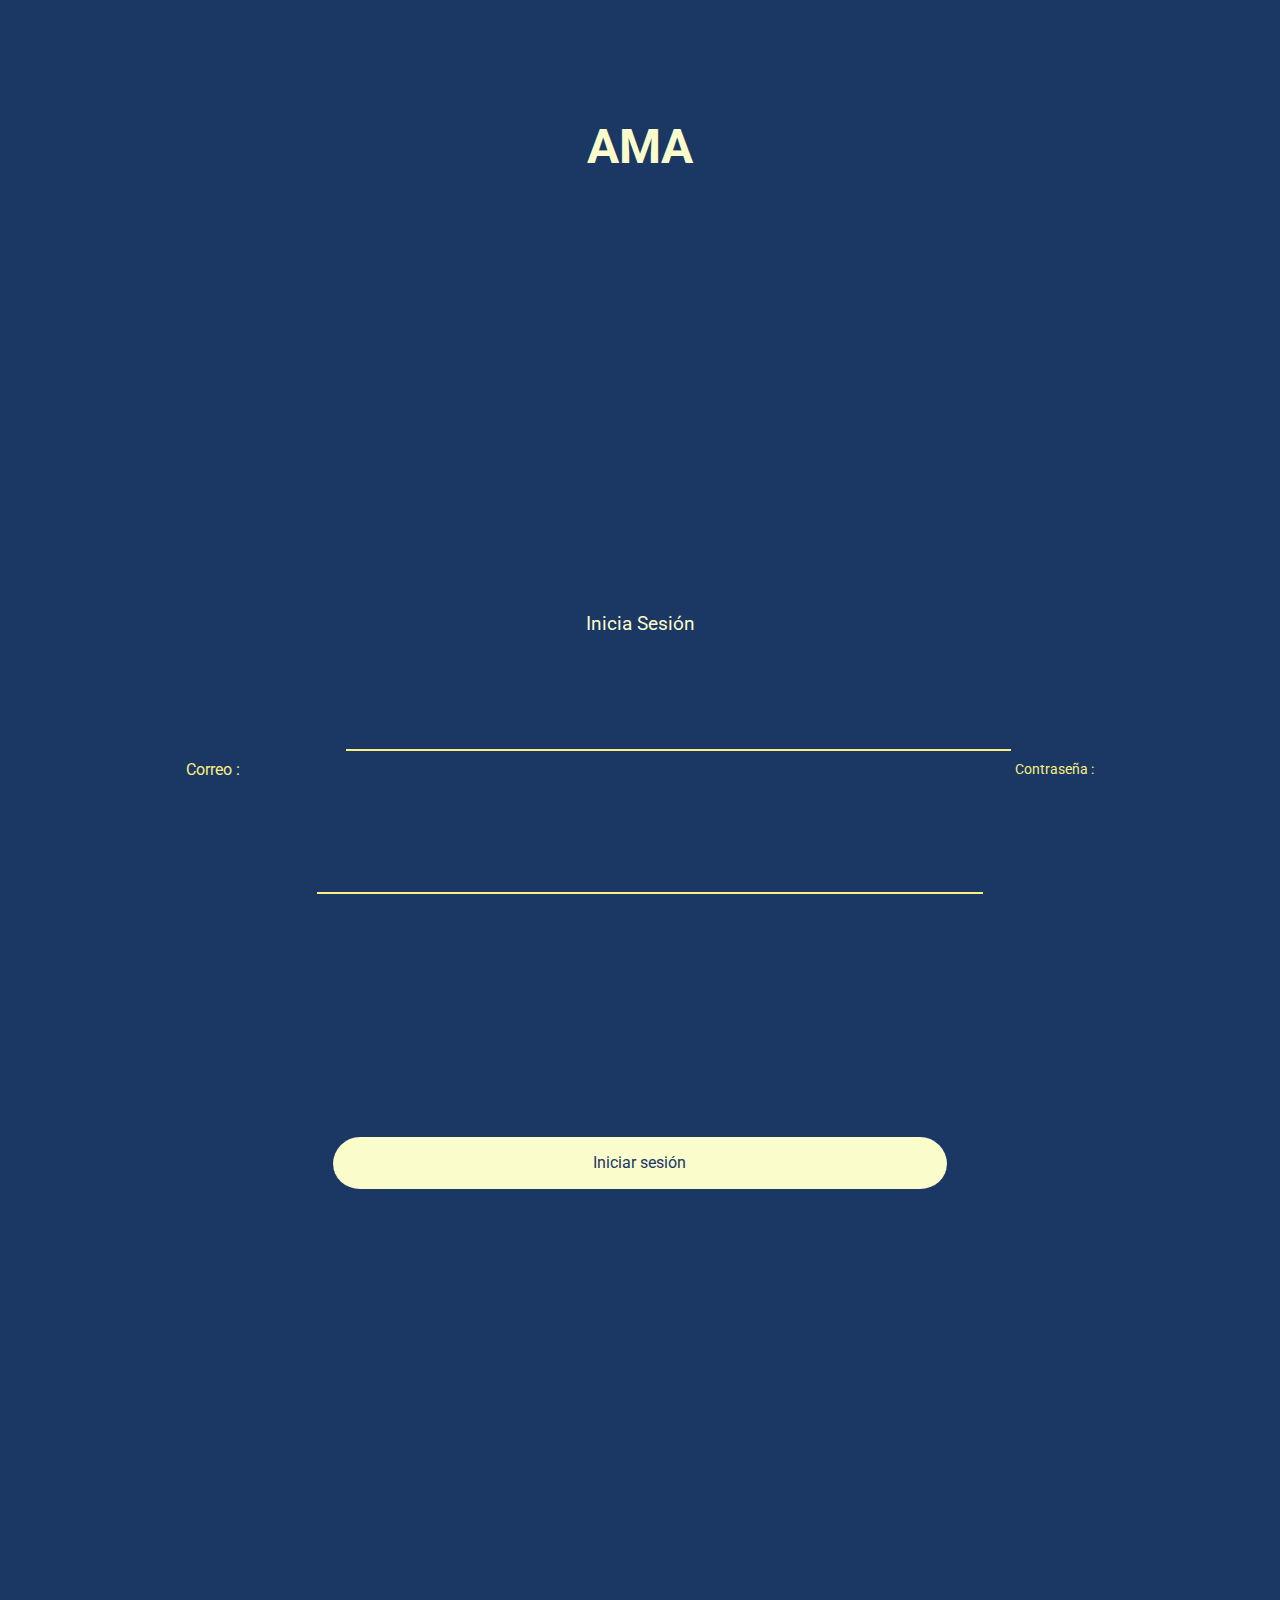
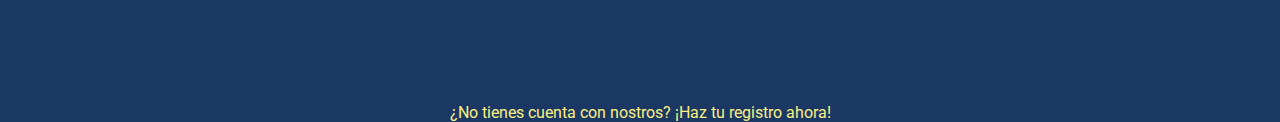
<file: index.html>
<html>
<head>
	<meta charset="UTF-8">
	<title>AMA - INGRESAR</title>
	<link rel="stylesheet" href="css/index.css">
	<link rel="stylesheet" type="text/css" href="css/main.css">
	<script type="text/javascript" src="JS/index.js"></script>
	<meta name="viewport" content="width=device-width, user-scalable=no, initial-scale=1, maximum-scale=1">
	<meta http-equiv="Content-Security-Policy" content="default-src * 'unsafe-inline'
	'unsafe-eval'; script-src * 'unsafe-inline' 'unsafe-eval' ; connect-src * 'unsafe-inline';
	img-src * data: blob: 'unsafe-inline'; frame-src *; style-src * 'unsafe-inline';">
</head>
</head>
<body>
	<center>
		<div class="title">
			<h1 class="txt-cntr">AMA</h1>
		</div>
		<div id="log">
			<h2>Inicia Sesión</h2>
			<div class="log-form">
				<form onsubmit="return false">
					<label for="mail">Correo :</label>
					<input type="mail" id="mail" autocomplete="yes">
					<label for="pass" id="lp">Contraseña :</label>
					<input type="password" id="pass">
					<input type="submit" value="Iniciar sesión" onclick="intro(1)">
					<a onclick="chaLogReg(2)" id="aLog">¿No tienes cuenta con nostros? ¡Haz tu registro ahora!</a>
				</form>
			</div>
		</div>
		<div id="reg">
			<h2>Registro</h2>
			<div class="reg-form">
				<form onsubmit="return false">
					<label for="nombre" style="margin-left: 3%;">Nombre Completo :</label>
					<input type="text" id="nombre">
					<label for="mail" id="lm">Correo :</label>
					<input type="mail" id="mailReg"><br>
					<label for="pass1" style="font-size: .7em;">Crea una contraseña :</label>
					<input type="password" id="pass1"><br>
					<label for="pass2" style="font-size: .7em;">Confirma tu contraseña :</label>
					<input type="password" id="pass2">
					<input type="submit" value="Registrarme" onclick="intro(2)">
					<a onclick="chaLogReg(1)">¿Ya tienes cuenta? ¡Inicia sesión!</a>
				</form>
			</div>
		</div>
	</center>
</body>
</html>
</file>
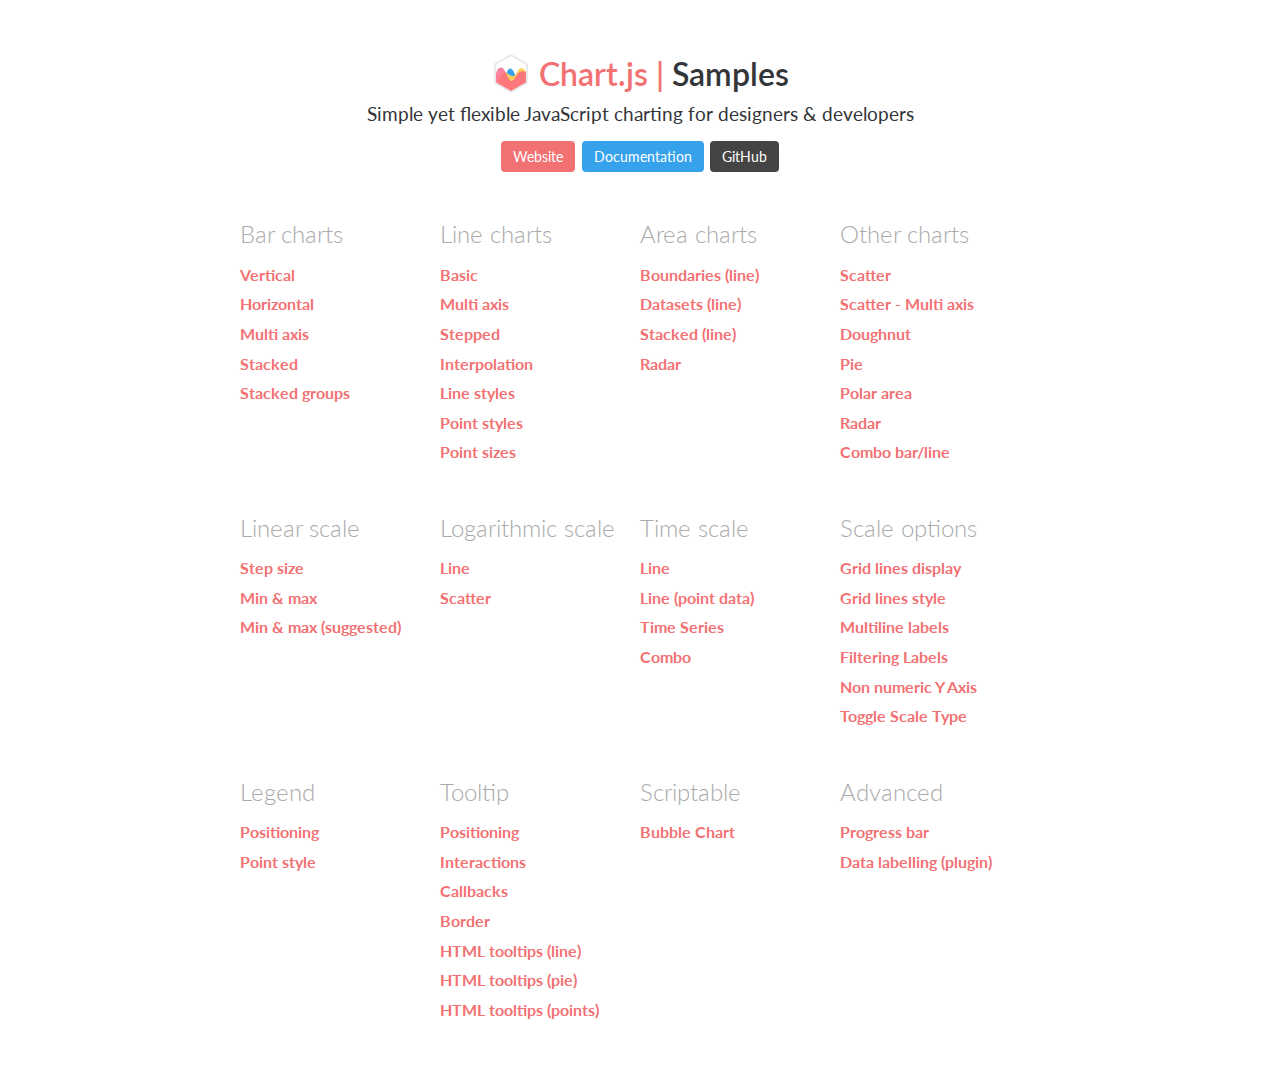
<file: JS/grafica/samples/index.html>
<!DOCTYPE html>
<html lang="en-US">
<head>
	<meta charset="utf-8">
	<meta http-equiv="X-UA-Compatible" content="IE=Edge">
	<meta name="viewport" content="width=device-width, initial-scale=1">
	<link rel="stylesheet" type="text/css" href="style.css">
	<link rel="icon" href="favicon.ico">
	<script src="samples.js"></script>
	<script src="utils.js"></script>
	<title>Chart.js samples</title>
</head>
<body>
	<div class="content">
		<div class="header">
			<div class="chartjs-title">Samples</div>
			<div class="chartjs-caption">Simple yet flexible JavaScript charting for designers &amp; developers</div>
			<div class="chartjs-links">
				<a class="btn btn-chartjs" href="http://www.chartjs.org">Website</a>
				<a class="btn btn-docs" href="http://www.chartjs.org/docs">Documentation</a>
				<a class="btn btn-gh" href="https://github.com/chartjs/Chart.js">GitHub</a>
			</div>
		</div>

		<div id="categories" class="samples-categories"></div>
	</div>

	<script>
		function createCategory(item) {
			var el = document.createElement('div');
			el.className = 'samples-category';
			el.innerHTML =
				'<div class="title">' + item.title + '</div>' +
				'<div class="items"></div>';
			return el;
		}

		function createEntry(item) {
			var el = document.createElement('div');
			el.className = 'samples-entry';
			el.innerHTML = '<a class="title" href="' + item.path + '">' + item.title + '</a>';
			return el;
		}

		var categories = document.getElementById('categories');
		Samples.items.forEach(function(item) {
			var category = createCategory(item);
			var children = category.getElementsByClassName('items')[0];

			(item.items || []).forEach(function(item2) {
				children.appendChild(createEntry(item2));
			});

			categories.appendChild(category);
		});
	</script>
</body>
</html>
</file>
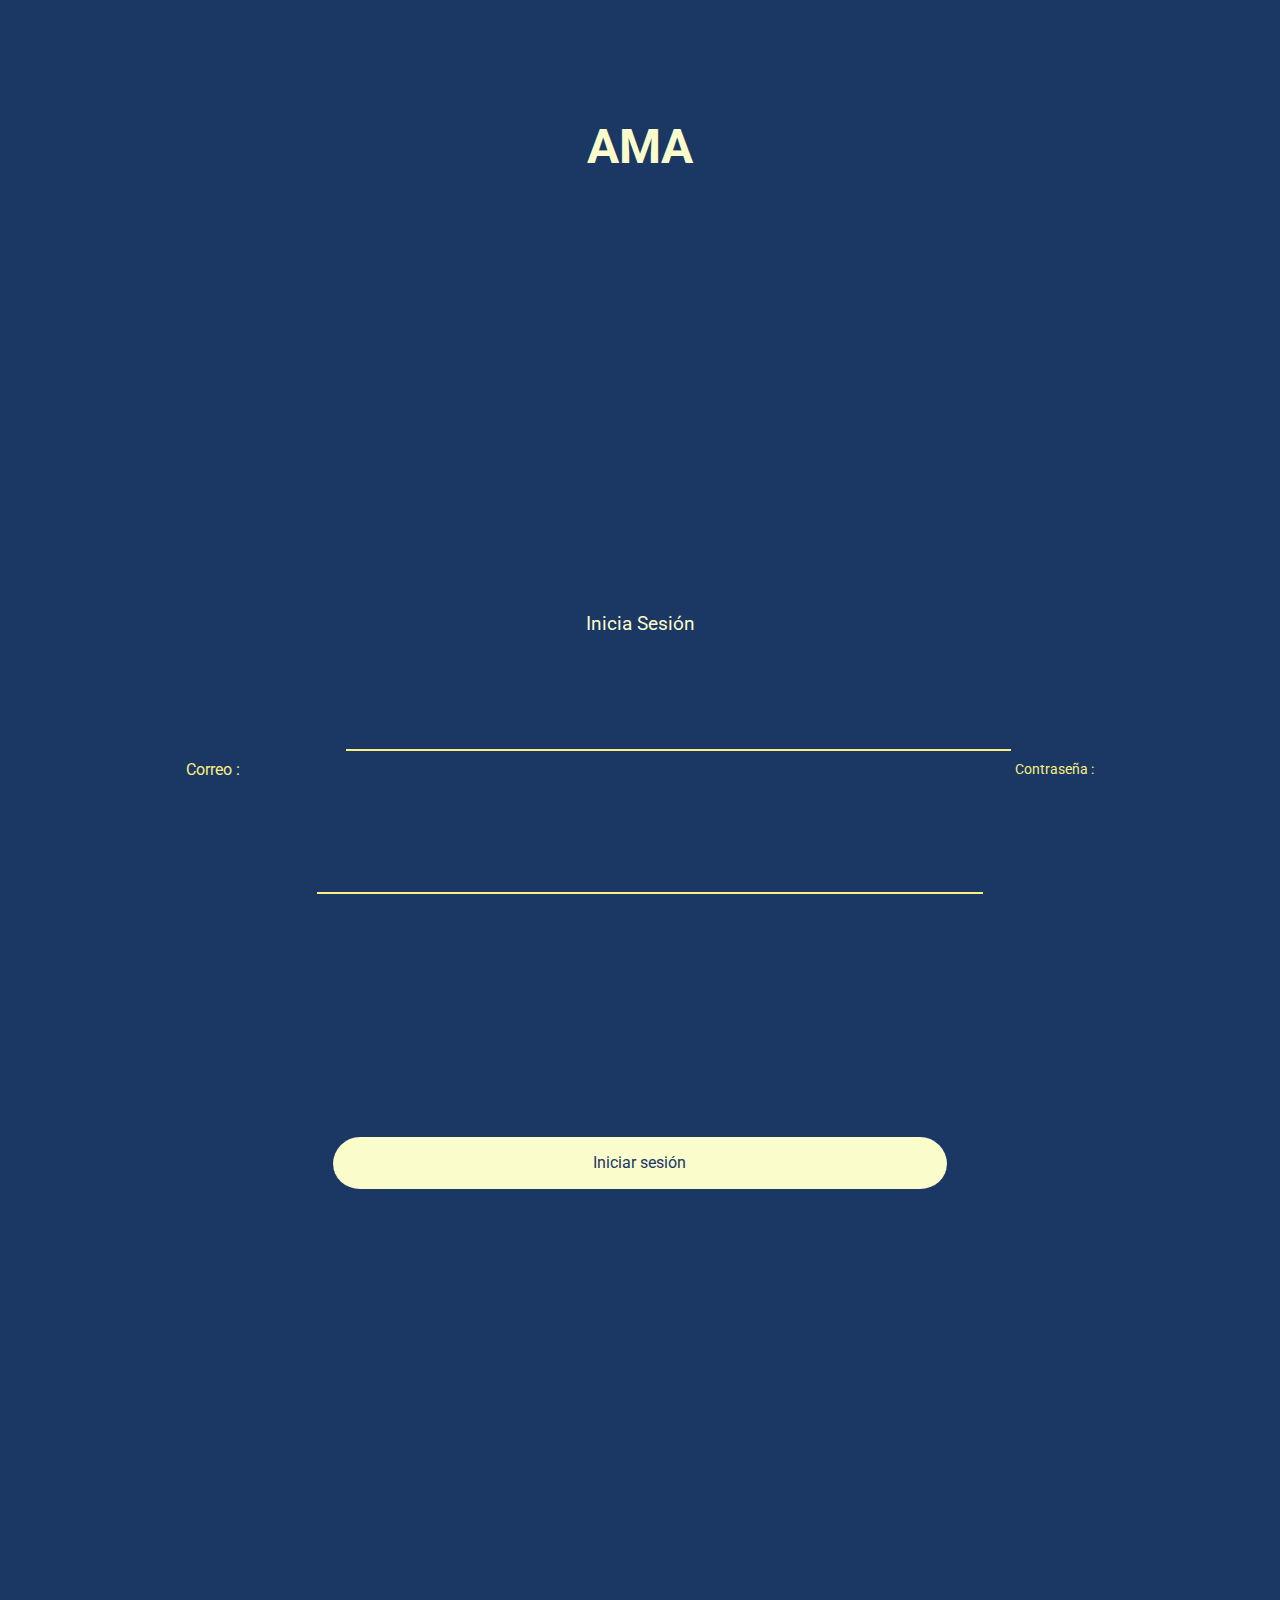
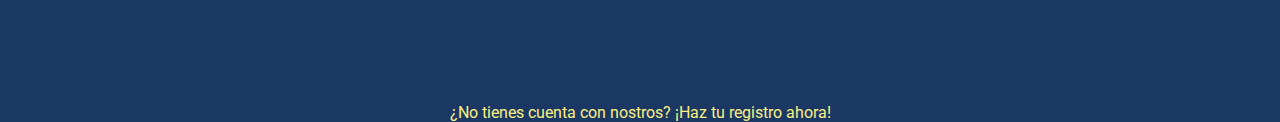
<file: acercaDe.html>
<!DOCTYPE html>
<html>
	<head>
		<title>Inicio/Sucursales</title>
		<meta charset="utf-8">
		<meta name="viewport" content="width=device-width, user-scalable=no, initial-scale=1, maximum-scale=1">
		<script type="text/javascript" src="JS/funciones.js"></script>
		<script type="text/javascript" src="JS/grafica/Chart.js"></script>
		<script type="text/javascript" src="JS/grafica/Chart.bundle.js"></script>
		<script type="text/javascript" src="JS/grafica/Chart.bundle.min.js"></script>
		<script type="text/javascript" src="JS/grafica/Chart.min.js"></script>
		<link rel="stylesheet" type="text/css" href="css/main.css">
		<link rel="stylesheet" type="text/css" href="css/tarjetas.css">
		<link rel="stylesheet" type="text/css" href="css/menuDes.css">
		<link rel="stylesheet" type="text/css" href="css/Fonts/stylesheet.css">
		<link rel="stylesheet" type="text/css" href="css/FontAwesome/fontawesome-all.css">
		<meta http-equiv="Content-Security-Policy" content="default-src * 'unsafe-inline' 'unsafe-eval'; script-src * 'unsafe-inline' 'unsafe-eval' ; connect-src * 'unsafe-inline'; img-src * data: blob: 'unsafe-inline'; frame-src *; style-src * 'unsafe-inline';">
	</head>
	<body id="inicio" onload="level();">
		<form name="filtro" method="get">
			<div id="sidebar" class="sidebar">
				<div class="primer">
					<div class="ama" >
						<h1 class="txt-cntr">AMA</h1>
					</div>
					<div class="user" >
						<div id="izq">
							<img class="img" id="img1" src="img/user.png" style="padding-left:15px;height: 75%;width: 60%;position:  absolute;left: 15%; ">
							<p style="font-size: 20px; padding-left: 35px; position: absolute; bottom: 0; left: 20%; color: var(--secundario);  " id="level"></p>
						</div>
					</div>
				</div>

				<div class="cosas">
					<ul class="menu">
						<br>
						<i class="fa fa-home" style="font-size: 25px; float: left; margin-top: 5px;"></i><li><a href="inicio.html" style="width: 80%; float: left; margin-left: 10px; font-size: 22px;">     Pagina Principal</a></li><br><br><br>
						<i class="fa fa-gift" style="font-size: 25px; float: left; margin-top: 5px;"></i><li><a href="promociones.html" style="width: 80%; float: left; margin-left: 10px; font-size: 22px;">		Recompensas</a></li><br><br><br>
						<i class="fas fa-chart-line" style="font-size: 25px; float: left; margin-top: 5px;"></i><li><a href="Graficos.html" style="width: 80%; float: left; margin-left: 10px; font-size: 22px;">			Ranking</a></li><br><br><br>
						<i class="fas fa-question-circle" style="font-size: 25px; float: left; margin-top: 5px;"></i><li><a href="acercaDe.html" style="width: 80%; float: left; margin-left: 10px; font-size: 22px;">	  Sobre AMA</a></li><br><br><br>

						<i class="fas fa-sign-out-alt" style="font-size: 25px; float: left; margin-top: 5px;"></i><li><a href="index.html" style="width: 80%; float: left; margin-left: 10px; font-size: 22px;">	Cerrar Sesión</a></li>
				</div>
			</div>
		<div class="nav-bar">
			<div id="contenido">
				<i id="abrir" class="abrir-cerrar fas fa-bars" onclick="mostrar()" style="color: var(--principal);"></i>
				<i id="cerrar" class="abrir-cerrar fas fa-bars" href="#" onclick="ocultar()" style="color: var(--principal);"></i>
			</div>
			<div class="header"><h1 class="txt-cntr">AMA</h1></div>

		</div>
		<center>
			<div style="margin-top: 25%;">
				<h2 style="font-weight: 600; font-size: 2em; color: white">Nosotros</h2>
			</div>
		</center>
		<div class="consejos2">
			<div class='card' style="text-align: justify;">
				<center>
					<h1 style='color: #007849; font-weight: bold; font-size: 18px;'>AMA</h1>
					<h1 style='color: #007849; font-weight: bold; font-size: 16px;'>(Aplicación de Monitoreo de Agua)</h1>
				</center>
				<h2>AMA surge a partir de la necesidad de un gran cambio generacional sufrido en México, el cual ha afectado de
				manera considerable las reservar de agua que tenemos disponibles.</h2>
				<h2 style="font-weight: bold;">El cambio está en nosotros</h2>
				<h2>Sabemos que es difícil el ahorrar agua después acostumbrarnos a un gran consumo. Sin embargo, al desarrollar AMA
				buscamos el recompensar al usuario por su constante lucha de ahorrar agua, buscando que se le reconozca el
				arduo trabajo de cambiar sus hábitos. Logramos desarrollar AMA con todo el cariño que le tenemos a nuestro planeta</h2>
			</div><br>
			<div class='card' style="text-align: justify;">
				<h1 style='color: #007849; font-weight: bold; font-size: 18px;'>Compromiso general</h1>
				<h2>Tenemos que ahorrar el agua y reducir el consumo de cantidades excesivas</h2>
				<h2 style="font-weight: bold;">Compromiso con el país y su economía</h2><br><br>
				<h2>La situación actual del país es difícil y cada moneda cuenta, AMA se compromete a hacerte ahorrar uns centamos
					más, ayudando a tu econoía y, al mismo tiempo, a tu bolsillo.</h2>
					<h3>Para más información, visite nuestra pagína we www.ama.com.mx</h3>
			</div>
		</div>
	</form>
</body>
</html>
</file>
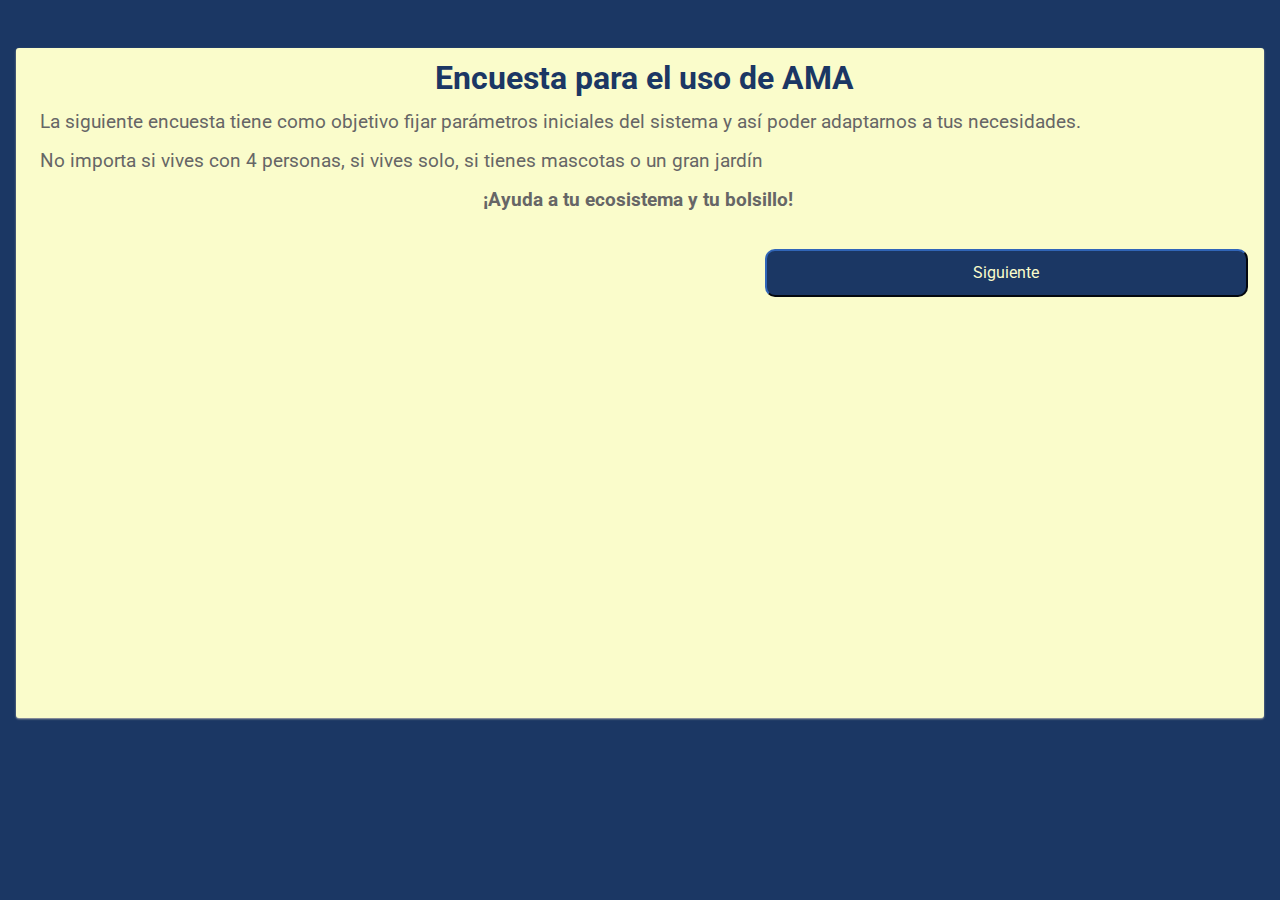
<file: encuesta.html>
<html>

<head>
  <meta charset="UTF-8">
  <meta http-equiv="X-UA-Compatible" content="ie=edge">
  <title>AMA - ENCUESTA</title>
  <link rel="stylesheet" href="css/encuesta.css">
  <script type="text/javascript" src="JS/encuesta.js"></script>
  <meta name="viewport" content="width=device-width, user-scalable=no, initial-scale=1, maximum-scale=1">
  <meta http-equiv="Content-Security-Policy" content="default-src * 'unsafe-inline'
	'unsafe-eval'; script-src * 'unsafe-inline' 'unsafe-eval' ; connect-src * 'unsafe-inline';
	img-src * data: blob: 'unsafe-inline'; frame-src *; style-src * 'unsafe-inline';">
</head>

<body>
  <div class='card' id="card">
    <div class="content">
      <center>
        <h1>Encuesta para el uso de AMA</h1><br>
      </center>
      <h2>La siguiente encuesta tiene como objetivo fijar parámetros iniciales del sistema y
        así poder adaptarnos a tus necesidades.</h2><br>
      <h2>No importa si vives con 4 personas, si vives solo, si tienes mascotas o un gran jardín</h2><br>
      <center>
        <h2 style="font-weight: bold;">¡Ayuda a tu ecosistema y tu bolsillo!</h2>
      </center><br><br>
      <button onclick="btnSigEn(1);">Siguiente</button>
    </div>
  </div>

  <div class="cuestionario" id="cuestionario">
    <center>
      <div class="tabla">
        <table class="tg">
          <tr>
            <th class="tg-uys7" colspan="2">Cuestionario AMA</th>
          </tr>
          <tr>
            <td class="tg-0pky">1. ¿Cuántas personas viven <br>&nbsp;&nbsp;&nbsp;&nbsp;en tu casa (contando tu presencia)?</td>
            <td class="tg-c3ow">
              <select class="select" id="p1">
                <option disabled selected value="n">Elige una opción</option>
                <option value="1">1</option>
                <option value="2">2</option>
                <option value="3">3</option>
                <option value="4">4</option>
                <option value="5">5 o más</option>
              </select>
            </td>
          </tr>
          <tr>
            <td class="tg-0pky">2. ¿Cuántos baños completos (W.C., regadera y lavabo) <br> tienes en casa?</td>
            <td class="tg-c3ow">
              <select class="select" id="p2">
                <option disabled selected value="n">Elige una opción</option>
                <option value="0">0</option>
                <option value="1">1</option>
                <option value="2">2</option>
                <option value="3">3 o más</option>
              </select>
            </td>
          </tr>
          <tr>
            <td class="tg-0pky">3. ¿Cuántos baños medios (W.C. y lavabo <br> o solo W.C.) tienes en casa?</td>
            <td class="tg-c3ow">
              <select class="select" id="p3">
                <option disabled selected value="n">Elige una opción</option>
                  <option value="0">0</option>
                  <option value="1">1</option>
                  <option value="2">2</option>
                  <option value="4">3 o más</option>
                </option>
              </select>
            </td>
          </tr>
          <tr>
            <td class="tg-0pky">4. ¿Tienes jardín o un número grande de plantas en casa?</td>
            <td class="tg-c3ow">
              <select class="select" id="p4">
                <option disabled selected value="n">Elige una opción</option>
                  <option value="0">Ninguna</option>
                  <option value="1">Sí, un jardín</option>
                  <option value="2">Sí, flores</option>
                  <option value="3">Sí, las dos</option>
                </option>
              </select>
            </td>
          </tr>
          <tr>
            <td class="tg-0pky">5. ¿Cuántas mascotas tienes en casa?</td>
            <td class="tg-c3ow">
              <select class="select" id="p5">
                <option disabled selected value="n">Elige una opción</option>
                  <option value="0">Ninguna</option>
                  <option value="1">1</option>
                  <option value="2">2</option>
                  <option value="3">3</option>
                  <option value="4">4</option>
                  <option value="5">5 o más</option>
                </option>
              </select>
            </td>
          </tr>
          <tr>
            <td class="tg-0pky">6. Aproximadamente ¿cuánto tiempo tarda cada <br> persona en bañarse?</td>
            <td class="tg-c3ow">
              <select class="select" id="p6">
                <option disabled selected value="n">Elige una opción</option>
                  <option value="0">5 minutos</option>
                  <option value="1">10 minutos</option>
                  <option value="2">15 minutos</option>
                  <option value="3">20 minutos</option>
                  <option value="4">+20 minutos</option>
                </option>
              </select>
            </td>
          </tr>
          <tr>
            <td class="tg-0pky">7. En caso de que cuentes con carro y <br> lo laves en casa ¿con qué lo lavas?</td>
            <td class="tg-c3ow">
              <select class="select" id="p7">
                <option disabled selected value="n">Elige una opción</option>
                  <option value="0">No lo lavo en casa</option>
                  <option value="0">Cubeta y trapos</option>
                  <option value="1">Máquina</option>
                  <option value="2">Manguera</option>
                </option>
              </select>
            </td>
          </tr>
          <tr>
            <td class="tg-0pky">8. ¿Cuánto es el pago promedio mensual por el uso<br> de agua en casa? (MXN)</td>
            <td class="tg-c3ow">
              <select class="select" id="p8">
                <option disabled selected value="n">Elige una opción</option>
                  <option value="0">Menor a $100</option>
                  <option value="1">$100 - $150</option>
                  <option value="2">$150 - $200</option>
                  <option value="3">Más de $200</option>
                </option>
              </select>
            </td>
          </tr>
          <tr>
            <td class="tg-0pky">9. ¿Tienes visitas frecuentes en casa? (Semanales)</td>
            <td class="tg-c3ow">
              <select class="select" id="p9">
                <option disabled selected value="n">Elige una opción</option>
                  <option value="0">No</option>
                  <option value="1">Una vez</option>
                  <option value="2">Dos veces</option>
                  <option value="3">Muchas veces</option>
                </option>
              </select>
            </td>
          </tr>
          <tr>
            <td class="tg-0pky">10. ¿Sufres de fugas de agua o<br> desperfectos en tuberías, regaderas, lavabos, etc.<br> en casa de manera frecuente?</td>
            <td class="tg-c3ow">
              <select class="select" id="p10">
                <option disabled selected value="n">Elige una opción</option>
                  <option value="0">No, ninguna</option>
                  <option value="1">Muy poco</option>
                  <option value="2">Muy seguido</option>
                </option>
              </select>
            </td>
          </tr>
          <tr>
            <th colspan="2" class="tg-uys7">
              <button class="btnContinuar" onclick="getValues()">Continuar</button>
              <button class="btnAtras" onclick="btnSigEn(2);">Regresar</button>
            </th>
          </tr>
        </table>
      </div>
    </center>
  </div>
</body>

</html>
</file>
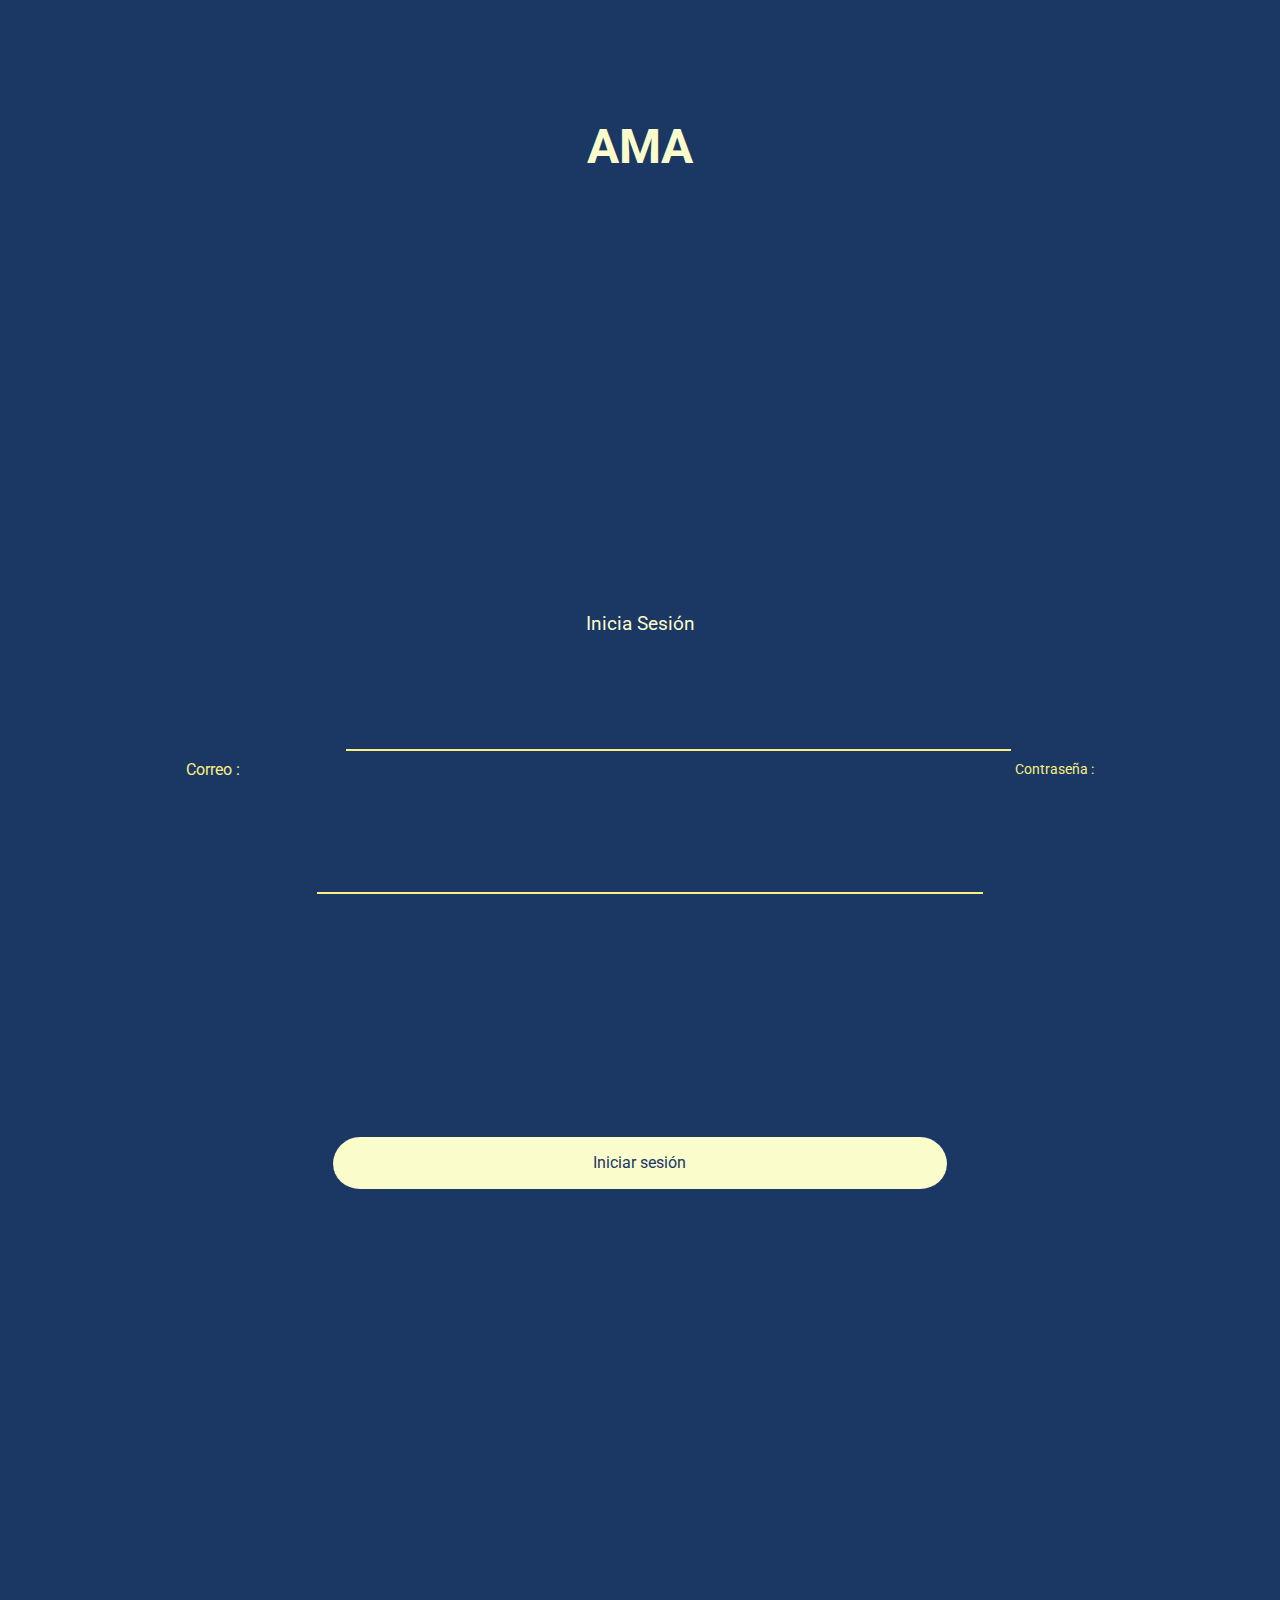
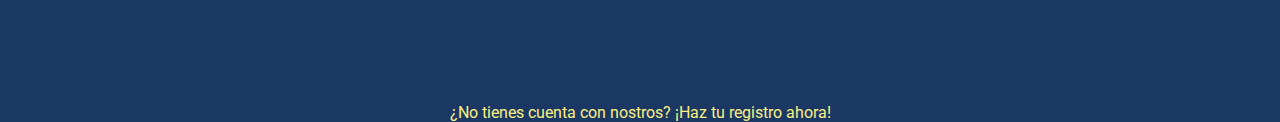
<file: Graficos.html>
<!DOCTYPE html>
<html>
	<head>
		<title>Inicio/Sucursales</title>
		<meta charset="utf-8">
		<script type="text/javascript" src="JS/grafica/Chart.js"></script>
		<script type="text/javascript" src="JS/grafica/Chart.bundle.js"></script>
		<script type="text/javascript" src="JS/grafica/Chart.bundle.min.js"></script>
		<script type="text/javascript" src="JS/grafica/Chart.min.js"></script>
		<meta name="viewport" content="width=device-width, user-scalable=no, initial-scale=1, maximum-scale=1">
		<link rel="stylesheet" type="text/css" href="css/promociones.css">
		<link rel="stylesheet" type="text/css" href="css/menuDes.css">
		<link rel="stylesheet" type="text/css" href="css/tarjetas.css">
		<link rel="stylesheet" type="text/css" href="css/promociones.css">
		<link rel="stylesheet" type="text/css" href="css/Fonts/stylesheet.css">
		<link rel="stylesheet" type="text/css" href="css/FontAwesome/fontawesome-all.css">
		<script type="text/javascript" src="JS/funciones.js"></script>
		<meta http-equiv="Content-Security-Policy" content="default-src * 'unsafe-inline' 'unsafe-eval'; script-src * 'unsafe-inline' 'unsafe-eval' ; connect-src * 'unsafe-inline'; img-src * data: blob: 'unsafe-inline'; frame-src *; style-src * 'unsafe-inline';">
	</head>
	<body id="inicio" onload="compara(), level()">
		<div id="sidebar" class="sidebar">
				<div class="primer">
					<div class="ama" >
						<h1 class="txt-cntr">AMA</h1>
					</div>
					<div class="user" >
						<div id="izq">
							<img class="img" id="img1" src="img/user.png" style="padding-left:15px;height: 75%;width: 60%;position:  absolute;left: 15%; ">
							<p style="font-size: 20px; padding-left: 35px; position: absolute; bottom: 0; left: 20%; color: var(--secundario);  " id="level"></p>
						</div>
					</div>
				</div>

				<div class="cosas">
					<ul class="menu">
						<br>
						<i class="fa fa-home" style="font-size: 25px; float: left; margin-top: 5px;"></i><li><a href="inicio.html" style="width: 80%; float: left; margin-left: 10px; font-size: 22px;">     Pagina Principal</a></li><br><br><br>
						<i class="fa fa-gift" style="font-size: 25px; float: left; margin-top: 5px;"></i><li><a href="promociones.html" style="width: 80%; float: left; margin-left: 10px; font-size: 22px;">		Recompensas</a></li><br><br><br>
						<i class="fas fa-chart-line" style="font-size: 25px; float: left; margin-top: 5px;"></i><li><a href="Graficos.html" style="width: 80%; float: left; margin-left: 10px; font-size: 22px;">			Ranking</a></li><br><br><br>
						<i class="fas fa-question-circle" style="font-size: 25px; float: left; margin-top: 5px;"></i><li><a href="acercaDe.html" style="width: 80%; float: left; margin-left: 10px; font-size: 22px;">	  Sobre AMA</a></li><br><br><br>

						<i class="fas fa-sign-out-alt" style="font-size: 25px; float: left; margin-top: 5px;"></i><li><a href="index.html" style="width: 80%; float: left; margin-left: 10px; font-size: 22px;">	Cerrar Sesión</a></li>
					</ul>
				</div>
			</div>
		<div class="nav-bar">
			<div id="contenido">
				<i id="abrir" class="abrir-cerrar fas fa-bars" onclick="mostrar()" style="color: var(--principal);"></i>
				<i id="cerrar" class="abrir-cerrar fas fa-bars" onclick="ocultar()" style="color: var(--principal);"></i>
			</div>
			<div class="header"><h1 class="txt-cntr">AMA</h1></div>

		</div>
		<center>
			<b><h1 style="color: white; font-weight: 600;margin-top: 20%;">Ranking</h1></b>
		</center>
		<div class='card' style="margin-bottom: 10%;">
			<h1 style='color: #007849; font-weight: bold; font-size: 18px;'>Datos en comparación</h1>
			<h2 style="font-weight: bold;">Queremos mostrarte un poco de lo que hemos detectado desde que usas AMA:</h2><br>
			<h2>En la siguiente gráfica podrás observar un comparativo de consumo de agua que se ha detectado con perosnas
			que tienen una cantidad de consumo (en litros) similar a la tuya en casa.</h2><br>
			<h2 style="font-weight: bold;">Mientras hagas uso de AMA podrás seguir comparando el consumo</h2>
		</div>
		<div class="contiene" style="margin-left: 1%;">
			<center><div style="width: 90%;"><canvas id="caca"></canvas></div></center>
		</div><br><br>
	</body>
</html>
</file>
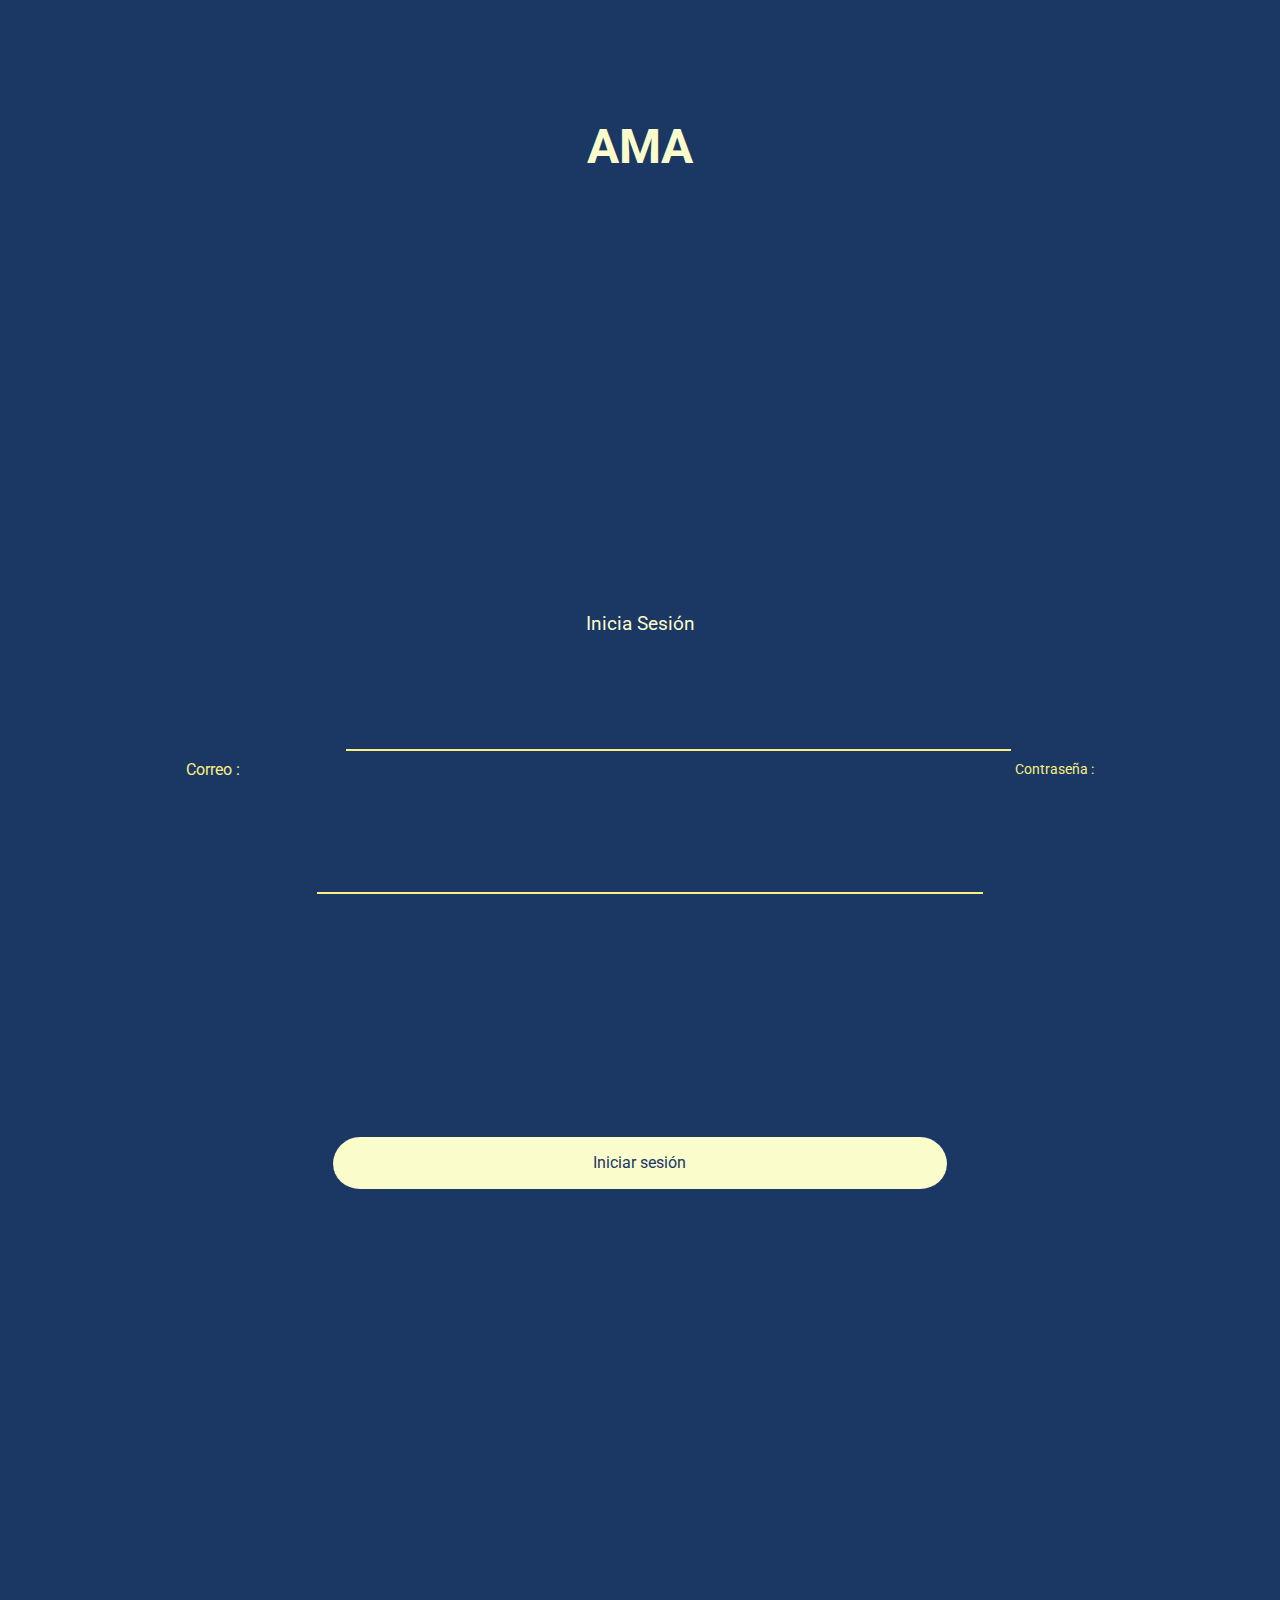
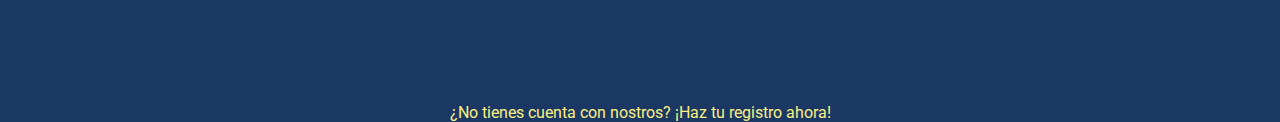
<file: inicio.html>
<!DOCTYPE html>
<html>
	<head>
		<title>Inicio/Sucursales</title>
		<meta charset="utf-8">
		<meta name="viewport" content="width=device-width, user-scalable=no, initial-scale=1, maximum-scale=1">
		<script type="text/javascript" src="JS/funciones.js"></script>
		<script type="text/javascript" src="JS/config.js"></script>
		<script type="text/javascript" src="JS/grafica/Chart.js"></script>
		<script type="text/javascript" src="JS/grafica/Chart.bundle.js"></script>
		<script type="text/javascript" src="JS/grafica/Chart.bundle.min.js"></script>
		<script type="text/javascript" src="JS/grafica/Chart.min.js"></script>
		<link rel="stylesheet" type="text/css" href="css/main.css">
		<link rel="stylesheet" type="text/css" href="css/tarjetas.css">
		<link rel="stylesheet" type="text/css" href="css/menuDes.css">
		<link rel="stylesheet" type="text/css" href="css/Fonts/stylesheet.css">
		<link rel="stylesheet" type="text/css" href="css/FontAwesome/fontawesome-all.css">
		<meta http-equiv="Content-Security-Policy" content="default-src * 'unsafe-inline' 'unsafe-eval'; script-src * 'unsafe-inline' 'unsafe-eval' ; connect-src * 'unsafe-inline'; img-src * data: blob: 'unsafe-inline'; frame-src *; style-src * 'unsafe-inline';">
	</head>
	<body id="inicio" onload="grafica(); actualizar(); level();">
		<form name="filtro" method="get">
			<!-- Slide bar -->
			<div id="sidebar" class="sidebar">
				<div class="primer">
					<div class="ama" >
						<h1 class="txt-cntr" id="polo">AMA</h1>
					</div>
					<div class="user" >
						<div id="izq">
							<img class="img" id="img1" src="img/user.png" style="padding-left:15px;height: 75%;width: 60%;position:  absolute;left: 15%; ">
							<p style="font-size: 20px; padding-left: 35px; position: absolute; bottom: 0; left: 20%; color: var(--secundario);  " id="level"></p>
						</div>
					</div>
				</div>

				<div class="cosas">
					<ul class="menu">
						<br>
						<i class="fa fa-home" style="font-size: 25px; float: left; margin-top: 5px;"></i><li><a href="inicio.html" style="width: 80%; float: left; margin-left: 10px; font-size: 22px;">     Pagina Principal</a></li><br><br><br>
						<i class="fa fa-gift" style="font-size: 25px; float: left; margin-top: 5px;"></i><li><a href="promociones.html" style="width: 80%; float: left; margin-left: 10px; font-size: 22px;">		Recompensas</a></li><br><br><br>
						<i class="fas fa-chart-line" style="font-size: 25px; float: left; margin-top: 5px;"></i><li><a href="Graficos.html" style="width: 80%; float: left; margin-left: 10px; font-size: 22px;">			Ranking</a></li><br><br><br>
						<i class="fas fa-question-circle" style="font-size: 25px; float: left; margin-top: 5px;"></i><li><a href="acercaDe.html" style="width: 80%; float: left; margin-left: 10px; font-size: 22px;">	  Sobre AMA</a></li><br><br><br>

						<i class="fas fa-sign-out-alt" style="font-size: 25px; float: left; margin-top: 5px;"></i><li><a href="index.html" style="width: 80%; float: left; margin-left: 10px; font-size: 22px;">	Cerrar Sesión</a></li>
					</ul>
				</div>
			</div>
			<!-- Fin slidebar -->
			<div class="nav-bar">
				<div id="contenido">
					<i id="abrir" class="abrir-cerrar fas fa-bars" onclick="mostrar()" style="color: var(--principal);"></i>
					<i id="cerrar" class="abrir-cerrar fas fa-bars" href="#" onclick="ocultar()" style="color: var(--principal);"></i>
				</div>
				<div class="header"><h1 class="txt-cntr">AMA</h1></div>

			</div>
			<div class="titulo">
				<h2>Resumen de tu consumo</h2>
			</div>
			<section class="main"><br><br><br>
				<div style="position: absolute; top: 0; width: 100%;">
					<div style="width: 100%;"><center><canvas id="myChart"></canvas></center></div>
					<center><div style="position: absolute; width: 10%; left: calc(45% - 6px); top: 70px; color: white; text-align: center;"><span id="puntos"></span></div></center>
				</div><br><br><br><br><br><br><br>
				<div>
					<center><p id="nivel" style="color: white; font-size: 18px; font-weight: 800;">Nivel </p></center>
				</div>
				<div>
					<center><p id="puntaje" style="color: white; font-size: 14px; font-weight: 800; "></p></center>
				</div>
				<br><br>
			</section>
			<article class="tarjetas">

			</article>
			<div class="consejos">
				<div class='card' >
					<h1 style='color: #007849; font-weight: bold; font-size: 20px;'>Consejo en el baño</h1>
					<h2>Usa regadera para bañarte y evita el uso de bañeras</h2>
					<h2>Instala regaderas ahorradoras</h2>
				</div>
				<div class='card' >
					<h1 style='color: #007849; font-weight: bold; font-size: 20px;'>Consejo en la cocina</h1>
					<h2>Lava los vegetales en un recipiente con agua y evita lavarlos directamente bajo el grifo.</h2>
				</div>
				<div class='card' >
					<h1 style='color: #007849; font-weight: bold; font-size: 20px;'>Consejo en el jardín</h1>
					<h2>Riega el césped y las plantas por las mañanas o noches</h2>
					<h2>Evita las horas de mayor evaporación del agua</h2>
				</div>
			</div>


		</form>
		<script type="text/javascript">window.addEventListener('load', llenado, true);</script>
	</body>
</html>
</file>
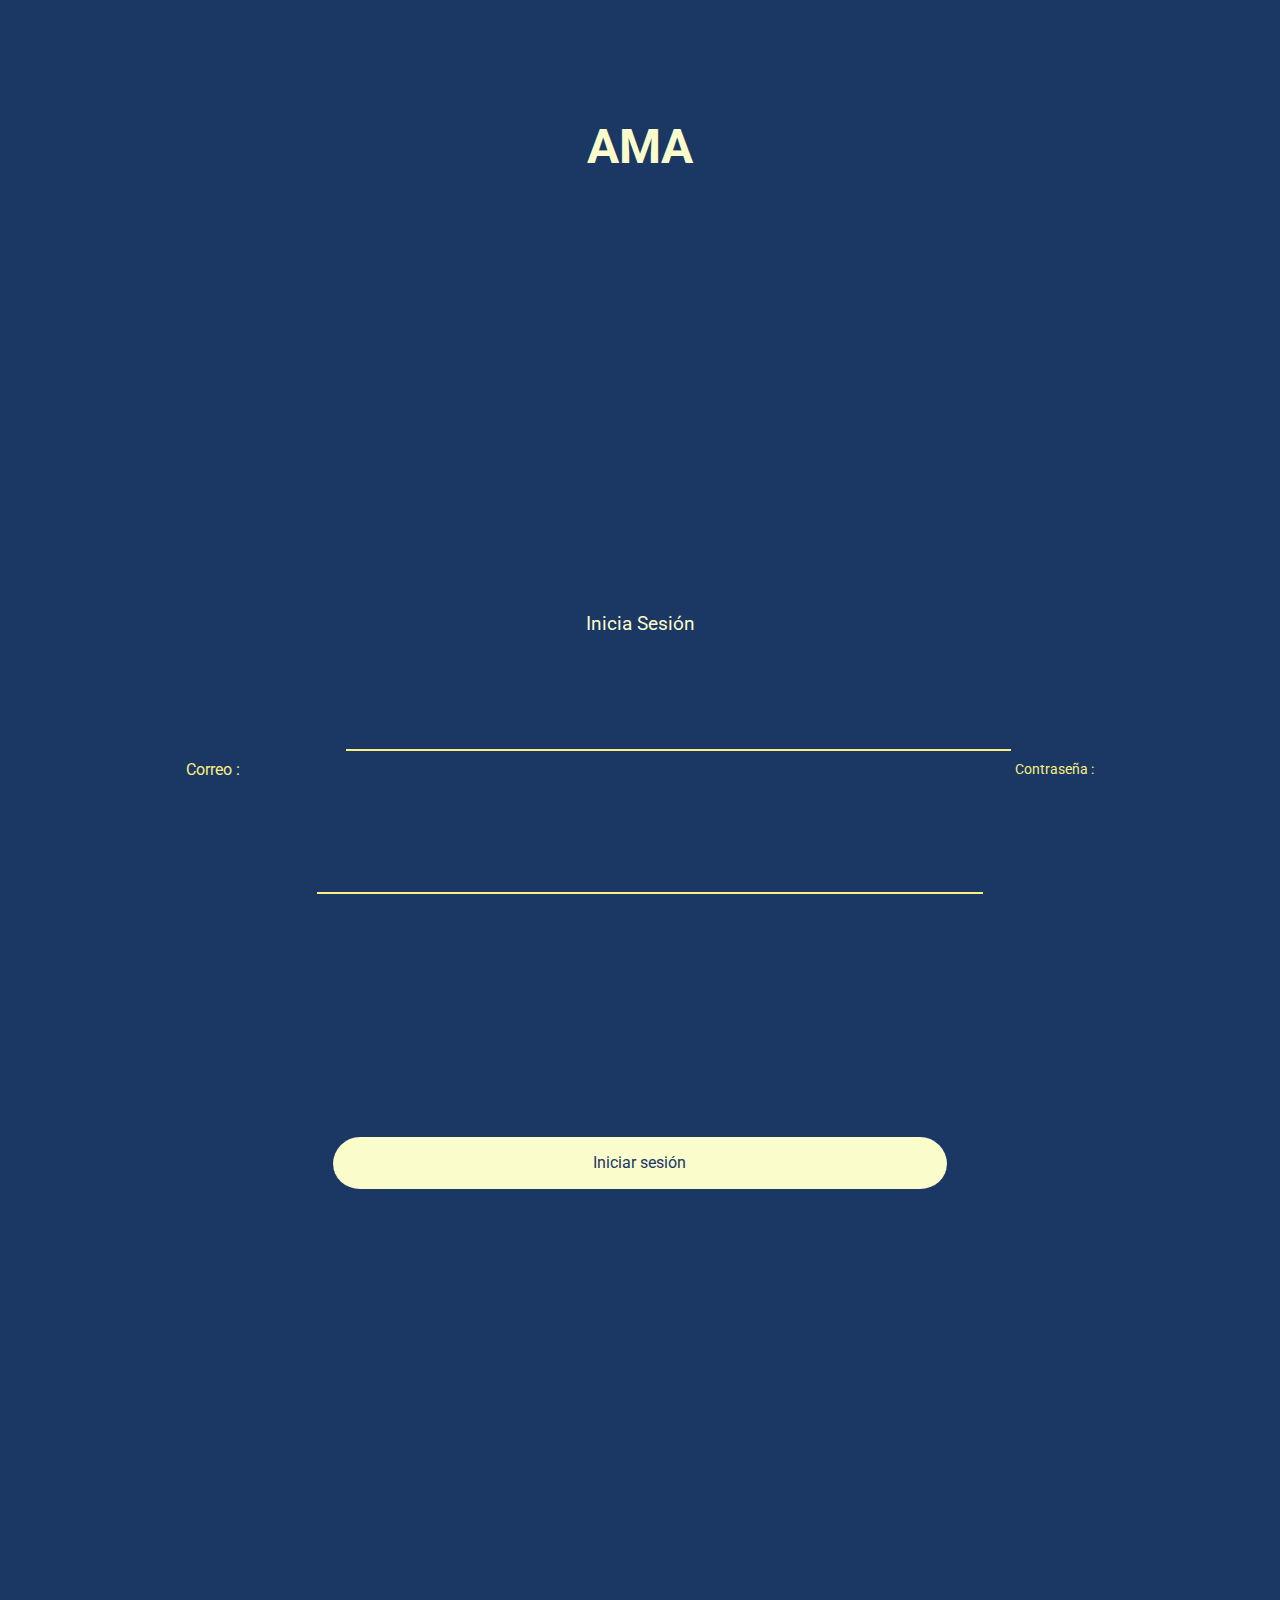
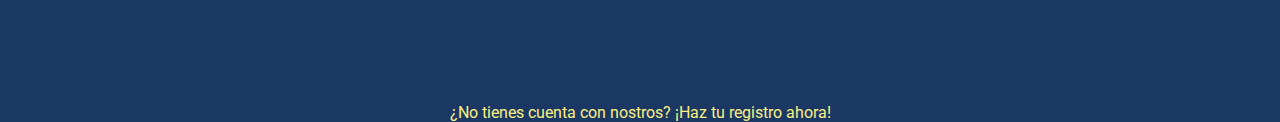
<file: promociones.html>
<!DOCTYPE html>
<html>
	<head>
		<title>Inicio/Sucursales</title>
		<meta charset="utf-8">
		<meta name="viewport" content="width=device-width, user-scalable=no, initial-scale=1, maximum-scale=1">
		<link rel="stylesheet" type="text/css" href="css/promociones.css">
		<link rel="stylesheet" type="text/css" href="css/menuDes.css">
		<link rel="stylesheet" type="text/css" href="css/Fonts/stylesheet.css">
		<link rel="stylesheet" type="text/css" href="css/FontAwesome/fontawesome-all.css">
		<script type="text/javascript" src="JS/funciones.js"></script>
		<meta http-equiv="Content-Security-Policy" content="default-src * 'unsafe-inline' 'unsafe-eval'; script-src * 'unsafe-inline' 'unsafe-eval' ; connect-src * 'unsafe-inline'; img-src * data: blob: 'unsafe-inline'; frame-src *; style-src * 'unsafe-inline';">
	</head>
	<body id="inicio" onload="verificar(); level();">
		<!-- Slide bar -->
		<div id="sidebar" class="sidebar">
				<div class="primer">
					<div class="ama" >
						<h1 class="txt-cntr">AMA</h1>
					</div>
					<div class="user" >
						<div id="izq">
							<img class="img" id="img1" src="img/user.png" style="padding-left:15px;height: 75%;width: 60%;position:  absolute;left: 15%; ">
							<p style="font-size: 20px; padding-left: 35px; position: absolute; bottom: 0; left: 20%; color: var(--secundario);  " id="level"></p>
						</div>
					</div>
				</div>

				<div class="cosas">
					<ul class="menu">
						<br>
						<i class="fa fa-home" style="font-size: 25px; float: left; margin-top: 5px;"></i><li><a href="inicio.html" style="width: 80%; float: left; margin-left: 10px; font-size: 22px;">     Pagina Principal</a></li><br><br><br>
						<i class="fa fa-gift" style="font-size: 25px; float: left; margin-top: 5px;"></i><li><a href="promociones.html" style="width: 80%; float: left; margin-left: 10px; font-size: 22px;">		Recompensas</a></li><br><br><br>
						<i class="fas fa-chart-line" style="font-size: 25px; float: left; margin-top: 5px;"></i><li><a href="Graficos.html" style="width: 80%; float: left; margin-left: 10px; font-size: 22px;">			Ranking</a></li><br><br><br>
						<i class="fas fa-question-circle" style="font-size: 25px; float: left; margin-top: 5px;"></i><li><a href="acercaDe.html" style="width: 80%; float: left; margin-left: 10px; font-size: 22px;">	  Sobre AMA</a></li><br><br><br>
						<i class="fas fa-sign-out-alt" style="font-size: 25px; float: left; margin-top: 5px;"></i><li><a href="index.html" style="width: 80%; float: left; margin-left: 10px; font-size: 22px;">	Cerrar Sesión</a></li>
				</div>
			</div>
		<!-- Fin slide bar -->
		<div class="nav-bar">
			<div id="contenido">
				<i id="abrir" class="abrir-cerrar fas fa-bars" onclick="mostrar()" style="color: var(--principal);"></i>
				<i id="cerrar" class="abrir-cerrar fas fa-bars" href="#" onclick="ocultar()" style="color: var(--principal);"></i>
			</div>
			<div class="header"><h1 class="txt-cntr">AMA</h1></div>
		</div>
		<div class="contiene" style="margin-left: 5%; margin-top: 30%; z-index: 9999999999999;">
			<div class="recompensas">
				<div class = 'nivel' id="nivel1">
					<div class="cont-img">
						<img class="img" src="img/nissan.png">
					</div>
					<div class="info">
						<h2 class="textoNivel">Nivel: </h2><input type="number" id="nivelP1"  value="3" readonly>
						<h2 class="tlt-info txt-cntr">10% descuento en Servicio</h2>
						<ul>
							<li>Descuento el próximo servicio</li>
							<li>en tu taller autorizado Nissan</li>
						</ul>
					</div>
				</div>
				<div class = 'nivel' id="nivel2">
					<div class="cont-img">
						<img class="img" src="img/bimbo.png">
					</div>
					<div class="info">
						<h2 class="textoNivel">Nivel: </h2><input type="number" id="nivelP2" name="" value="5" readonly>
						<h2 class="tlt-info txt-cntr">Nito Gratis</h2>
						<ul>
							<li>Valido en cualquier camión Bimbo</li>
							<li></li>
						</ul>
					</div>
				</div>
				<div class = 'nivel' id="nivel3">
					<div class="cont-img">
						<img class="img" src="img/nestle.png">
					</div>
					<div class="info">
						<h2 class="textoNivel">Nivel: </h2><input type="number" id="nivelP3" name="" value="25" readonly>
						<h2 class="tlt-info txt-cntr">$60 de Regalo</h2>
						<ul>
							<li>$60 aplicables en cualquier producto Nestle</li>
						</ul>
					</div>
				</div>
			</div>
		</div>
	</body>
</html>
</file>
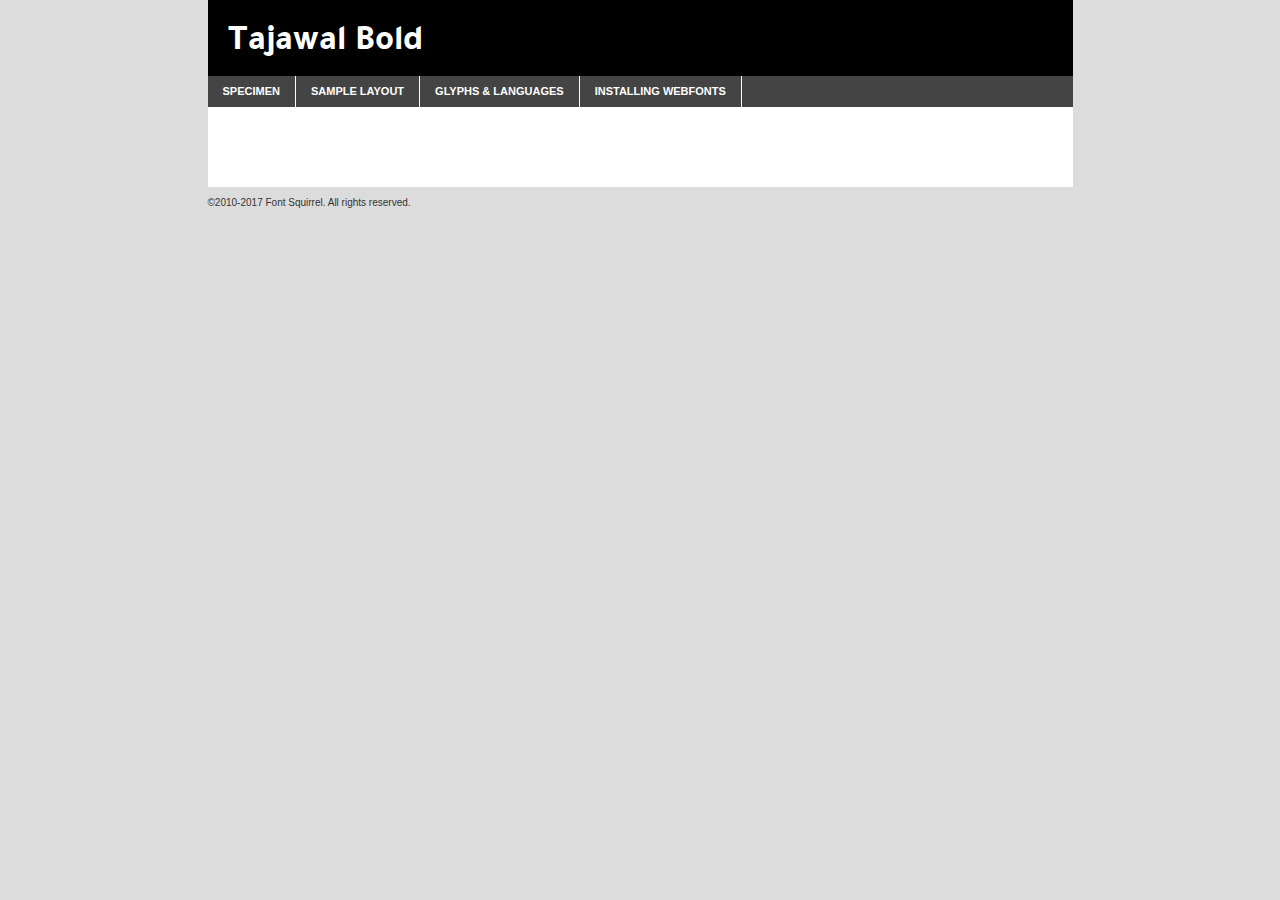
<file: css/Fonts/tajawal-bold-demo.html>
<!DOCTYPE html PUBLIC "-//W3C//DTD XHTML 1.0 Transitional//EN"
	"http://www.w3.org/TR/xhtml1/DTD/xhtml1-transitional.dtd">

<html xmlns="http://www.w3.org/1999/xhtml" xml:lang="en" lang="en">
<head>
	<meta http-equiv="Content-Type" content="text/html; charset=utf-8" />
	<script src="http://ajax.googleapis.com/ajax/libs/jquery/1.7.2/jquery.min.js" type="text/javascript" charset="utf-8"></script>
	<script type="text/javascript">
	(function($){$.fn.easyTabs=function(option){var param=jQuery.extend({fadeSpeed:"fast",defaultContent:1,activeClass:'active'},option);$(this).each(function(){var thisId="#"+this.id;if(param.defaultContent==''){param.defaultContent=1;}
	if(typeof param.defaultContent=="number")
	{var defaultTab=$(thisId+" .tabs li:eq("+(param.defaultContent-1)+") a").attr('href').substr(1);}else{var defaultTab=param.defaultContent;}
	$(thisId+" .tabs li a").each(function(){var tabToHide=$(this).attr('href').substr(1);$("#"+tabToHide).addClass('easytabs-tab-content');});hideAll();changeContent(defaultTab);function hideAll(){$(thisId+" .easytabs-tab-content").hide();}
	function changeContent(tabId){hideAll();$(thisId+" .tabs li").removeClass(param.activeClass);$(thisId+" .tabs li a[href=#"+tabId+"]").closest('li').addClass(param.activeClass);if(param.fadeSpeed!="none")
	{$(thisId+" #"+tabId).fadeIn(param.fadeSpeed);}else{$(thisId+" #"+tabId).show();}}
	$(thisId+" .tabs li").click(function(){var tabId=$(this).find('a').attr('href').substr(1);changeContent(tabId);return false;});});}})(jQuery);
	</script>
	<link rel="stylesheet" href="specimen_files/specimen_stylesheet.css" type="text/css" charset="utf-8" />
	<link rel="stylesheet" href="stylesheet.css" type="text/css" charset="utf-8" />

	<style type="text/css">
					body{
				font-family: 'tajawalbold';
							}
		</style>

	<title>Tajawal Bold Specimen</title>
	
	
	<script type="text/javascript" charset="utf-8">
		$(document).ready(function() {
			$('#container').easyTabs({defaultContent:1});
		});
	</script>
</head>

<body>
<div id="container">
	<div id="header">
		Tajawal Bold	</div>
	<ul class="tabs">
		<li><a href="#specimen">Specimen</a></li>
		<li><a href="#layout">Sample Layout</a></li>
				<li><a href="#glyphs">Glyphs &amp; Languages</a></li>
		<li><a href="#installing">Installing Webfonts</a></li>
		
	</ul>
	
	<div id="main_content">

		
			<div id="specimen">
		
				<div class="section">
					<div class="grid12 firstcol">
						<div class="huge">AaBb</div>
					</div>
				</div>
		
				<div class="section">
					<div class="glyph_range">A&#x200B;B&#x200b;C&#x200b;D&#x200b;E&#x200b;F&#x200b;G&#x200b;H&#x200b;I&#x200b;J&#x200b;K&#x200b;L&#x200b;M&#x200b;N&#x200b;O&#x200b;P&#x200b;Q&#x200b;R&#x200b;S&#x200b;T&#x200b;U&#x200b;V&#x200b;W&#x200b;X&#x200b;Y&#x200b;Z&#x200b;a&#x200b;b&#x200b;c&#x200b;d&#x200b;e&#x200b;f&#x200b;g&#x200b;h&#x200b;i&#x200b;j&#x200b;k&#x200b;l&#x200b;m&#x200b;n&#x200b;o&#x200b;p&#x200b;q&#x200b;r&#x200b;s&#x200b;t&#x200b;u&#x200b;v&#x200b;w&#x200b;x&#x200b;y&#x200b;z&#x200b;1&#x200b;2&#x200b;3&#x200b;4&#x200b;5&#x200b;6&#x200b;7&#x200b;8&#x200b;9&#x200b;0&#x200b;&amp;&#x200b;.&#x200b;,&#x200b;?&#x200b;!&#x200b;&#64;&#x200b;(&#x200b;)&#x200b;#&#x200b;$&#x200b;%&#x200b;*&#x200b;+&#x200b;-&#x200b;=&#x200b;:&#x200b;;</div>
				</div>
				<div class="section">
					<div class="grid12 firstcol">
						<table class="sample_table">
							<tr><td>10</td><td class="size10">abcdefghijklmnopqrstuvwxyzABCDEFGHIJKLMNOPQRSTUVWXYZ0123456789abcdefghijklmnopqrstuvwxyzABCDEFGHIJKLMNOPQRSTUVWXYZ0123456789abcdefghijklmnopqrstuvwxyzABCDEFGHIJKLMNOPQRSTUVWXYZ</td></tr>
							<tr><td>11</td><td class="size11">abcdefghijklmnopqrstuvwxyzABCDEFGHIJKLMNOPQRSTUVWXYZ0123456789abcdefghijklmnopqrstuvwxyzABCDEFGHIJKLMNOPQRSTUVWXYZ0123456789abcdefghijklmnopqrstuvwxyzABCDEFGHIJKLMNOPQRSTUVWXYZ</td></tr>
							<tr><td>12</td><td class="size12">abcdefghijklmnopqrstuvwxyzABCDEFGHIJKLMNOPQRSTUVWXYZ0123456789abcdefghijklmnopqrstuvwxyzABCDEFGHIJKLMNOPQRSTUVWXYZ0123456789abcdefghijklmnopqrstuvwxyzABCDEFGHIJKLMNOPQRSTUVWXYZ</td></tr>
							<tr><td>13</td><td class="size13">abcdefghijklmnopqrstuvwxyzABCDEFGHIJKLMNOPQRSTUVWXYZ0123456789abcdefghijklmnopqrstuvwxyzABCDEFGHIJKLMNOPQRSTUVWXYZ0123456789abcdefghijklmnopqrstuvwxyzABCDEFGHIJKLMNOPQRSTUVWXYZ</td></tr>
							<tr><td>14</td><td class="size14">abcdefghijklmnopqrstuvwxyzABCDEFGHIJKLMNOPQRSTUVWXYZ0123456789abcdefghijklmnopqrstuvwxyzABCDEFGHIJKLMNOPQRSTUVWXYZ0123456789abcdefghijklmnopqrstuvwxyzABCDEFGHIJKLMNOPQRSTUVWXYZ</td></tr>
							<tr><td>16</td><td class="size16">abcdefghijklmnopqrstuvwxyzABCDEFGHIJKLMNOPQRSTUVWXYZ0123456789abcdefghijklmnopqrstuvwxyzABCDEFGHIJKLMNOPQRSTUVWXYZ</td></tr>
							<tr><td>18</td><td class="size18">abcdefghijklmnopqrstuvwxyzABCDEFGHIJKLMNOPQRSTUVWXYZ0123456789abcdefghijklmnopqrstuvwxyzABCDEFGHIJKLMNOPQRSTUVWXYZ</td></tr>
							<tr><td>20</td><td class="size20">abcdefghijklmnopqrstuvwxyzABCDEFGHIJKLMNOPQRSTUVWXYZ0123456789abcdefghijklmnopqrstuvwxyzABCDEFGHIJKLMNOPQRSTUVWXYZ</td></tr>
							<tr><td>24</td><td class="size24">abcdefghijklmnopqrstuvwxyzABCDEFGHIJKLMNOPQRSTUVWXYZ0123456789abcdefghijklmnopqrstuvwxyzABCDEFGHIJKLMNOPQRSTUVWXYZ</td></tr>
							<tr><td>30</td><td class="size30">abcdefghijklmnopqrstuvwxyzABCDEFGHIJKLMNOPQRSTUVWXYZ0123456789abcdefghijklmnopqrstuvwxyzABCDEFGHIJKLMNOPQRSTUVWXYZ</td></tr>
							<tr><td>36</td><td class="size36">abcdefghijklmnopqrstuvwxyzABCDEFGHIJKLMNOPQRSTUVWXYZ0123456789abcdefghijklmnopqrstuvwxyzABCDEFGHIJKLMNOPQRSTUVWXYZ</td></tr>
							<tr><td>48</td><td class="size48">abcdefghijklmnopqrstuvwxyzABCDEFGHIJKLMNOPQRSTUVWXYZ0123456789abcdefghijklmnopqrstuvwxyzABCDEFGHIJKLMNOPQRSTUVWXYZ</td></tr>
							<tr><td>60</td><td class="size60">abcdefghijklmnopqrstuvwxyzABCDEFGHIJKLMNOPQRSTUVWXYZ0123456789abcdefghijklmnopqrstuvwxyzABCDEFGHIJKLMNOPQRSTUVWXYZ</td></tr>
							<tr><td>72</td><td class="size72">abcdefghijklmnopqrstuvwxyzABCDEFGHIJKLMNOPQRSTUVWXYZ0123456789abcdefghijklmnopqrstuvwxyzABCDEFGHIJKLMNOPQRSTUVWXYZ</td></tr>
							<tr><td>90</td><td class="size90">abcdefghijklmnopqrstuvwxyzABCDEFGHIJKLMNOPQRSTUVWXYZ0123456789abcdefghijklmnopqrstuvwxyzABCDEFGHIJKLMNOPQRSTUVWXYZ</td></tr>
						</table>
				
					</div>
			
				</div>
		
		
		
								<div class="section" id="bodycomparison">


										<div id="xheight">
				<div class="fontbody">&#x25FC;&#x25FC;&#x25FC;&#x25FC;&#x25FC;&#x25FC;&#x25FC;&#x25FC;&#x25FC;&#x25FC;&#x25FC;&#x25FC;&#x25FC;&#x25FC;&#x25FC;&#x25FC;&#x25FC;&#x25FC;&#x25FC;&#x25FC;&#x25FC;&#x25FC;&#x25FC;&#x25FC;&#x25FC;&#x25FC;&#x25FC;&#x25FC;&#x25FC;&#x25FC;&#x25FC;&#x25FC;&#x25FC;&#x25FC;&#x25FC;&#x25FC;&#x25FC;&#x25FC;&#x25FC;&#x25FC;&#x25FC;&#x25FC;&#x25FC;&#x25FC;&#x25FC;&#x25FC;&#x25FC;&#x25FC;&#x25FC;&#x25FC;&#x25FC;&#x25FC;&#x25FC;&#x25FC;&#x25FC;&#x25FC;&#x25FC;&#x25FC;&#x25FC;&#x25FC;&#x25FC;&#x25FC;&#x25FC;&#x25FC;&#x25FC;&#x25FC;&#x25FC;&#x25FC;&#x25FC;&#x25FC;&#x25FC;&#x25FC;&#x25FC;&#x25FC;&#x25FC;&#x25FC;&#x25FC;&#x25FC;&#x25FC;&#x25FC;&#x25FC;&#x25FC;&#x25FC;&#x25FC;&#x25FC;&#x25FC;&#x25FC;&#x25FC;&#x25FC;&#x25FC;&#x25FC;&#x25FC;&#x25FC;&#x25FC;&#x25FC;&#x25FC;&#x25FC;&#x25FC;&#x25FC;body</div><div class="arialbody">body</div><div class="verdanabody">body</div><div class="georgiabody">body</div></div>
										<div class="fontbody" style="z-index:1">
											body<span>Tajawal Bold</span>
										</div>
										<div class="arialbody" style="z-index:1">
											body<span>Arial</span>
										</div>
										<div class="verdanabody" style="z-index:1">
											body<span>Verdana</span>
										</div>
										<div class="georgiabody" style="z-index:1">
											body<span>Georgia</span>
										</div>



								</div>
		
		
				<div class="section psample psample_row1" id="">
					
					<div class="grid2 firstcol">
						<p class="size10"><span>10.</span>Aenean lacinia bibendum nulla sed consectetur. Fusce dapibus, tellus ac cursus commodo, tortor mauris condimentum nibh, ut fermentum massa justo sit amet risus. Nullam id dolor id nibh ultricies vehicula ut id elit. Cum sociis natoque penatibus et magnis dis parturient montes, nascetur ridiculus mus. Nulla vitae elit libero, a pharetra augue.</p>
			
					</div>
					<div class="grid3">
						<p class="size11"><span>11.</span>Aenean lacinia bibendum nulla sed consectetur. Fusce dapibus, tellus ac cursus commodo, tortor mauris condimentum nibh, ut fermentum massa justo sit amet risus. Nullam id dolor id nibh ultricies vehicula ut id elit. Cum sociis natoque penatibus et magnis dis parturient montes, nascetur ridiculus mus. Nulla vitae elit libero, a pharetra augue.</p>
			
					</div>
					<div class="grid3">
						<p class="size12"><span>12.</span>Aenean lacinia bibendum nulla sed consectetur. Fusce dapibus, tellus ac cursus commodo, tortor mauris condimentum nibh, ut fermentum massa justo sit amet risus. Nullam id dolor id nibh ultricies vehicula ut id elit. Cum sociis natoque penatibus et magnis dis parturient montes, nascetur ridiculus mus. Nulla vitae elit libero, a pharetra augue.</p>
			
					</div>
					<div class="grid4">
						<p class="size13"><span>13.</span>Aenean lacinia bibendum nulla sed consectetur. Fusce dapibus, tellus ac cursus commodo, tortor mauris condimentum nibh, ut fermentum massa justo sit amet risus. Nullam id dolor id nibh ultricies vehicula ut id elit. Cum sociis natoque penatibus et magnis dis parturient montes, nascetur ridiculus mus. Nulla vitae elit libero, a pharetra augue.</p>
			
					</div>
					<div class="white_blend"></div>
					
				</div>
				<div class="section psample psample_row2" id="">
					<div class="grid3 firstcol">
						<p class="size14"><span>14.</span>Aenean lacinia bibendum nulla sed consectetur. Fusce dapibus, tellus ac cursus commodo, tortor mauris condimentum nibh, ut fermentum massa justo sit amet risus. Nullam id dolor id nibh ultricies vehicula ut id elit. Cum sociis natoque penatibus et magnis dis parturient montes, nascetur ridiculus mus. Nulla vitae elit libero, a pharetra augue.</p>
			
					</div>
					<div class="grid4">
						<p class="size16"><span>16.</span>Aenean lacinia bibendum nulla sed consectetur. Fusce dapibus, tellus ac cursus commodo, tortor mauris condimentum nibh, ut fermentum massa justo sit amet risus. Nullam id dolor id nibh ultricies vehicula ut id elit. Cum sociis natoque penatibus et magnis dis parturient montes, nascetur ridiculus mus. Nulla vitae elit libero, a pharetra augue.</p>
			
					</div>
					<div class="grid5">
						<p class="size18"><span>18.</span>Aenean lacinia bibendum nulla sed consectetur. Fusce dapibus, tellus ac cursus commodo, tortor mauris condimentum nibh, ut fermentum massa justo sit amet risus. Nullam id dolor id nibh ultricies vehicula ut id elit. Cum sociis natoque penatibus et magnis dis parturient montes, nascetur ridiculus mus. Nulla vitae elit libero, a pharetra augue.</p>
			
					</div>

					<div class="white_blend"></div>

				</div>
				
				<div class="section psample psample_row3" id="">
					<div class="grid5 firstcol">
						<p class="size20"><span>20.</span>Aenean lacinia bibendum nulla sed consectetur. Fusce dapibus, tellus ac cursus commodo, tortor mauris condimentum nibh, ut fermentum massa justo sit amet risus. Nullam id dolor id nibh ultricies vehicula ut id elit. Cum sociis natoque penatibus et magnis dis parturient montes, nascetur ridiculus mus. Nulla vitae elit libero, a pharetra augue.</p>
					</div>
					<div class="grid7">
						<p class="size24"><span>24.</span>Aenean lacinia bibendum nulla sed consectetur. Fusce dapibus, tellus ac cursus commodo, tortor mauris condimentum nibh, ut fermentum massa justo sit amet risus. Nullam id dolor id nibh ultricies vehicula ut id elit. Cum sociis natoque penatibus et magnis dis parturient montes, nascetur ridiculus mus. Nulla vitae elit libero, a pharetra augue.</p>
					</div>
					
					<div class="white_blend"></div>
					
				</div>
				
				<div class="section psample psample_row4" id="">
					<div class="grid12 firstcol">
						<p class="size30"><span>30.</span>Aenean lacinia bibendum nulla sed consectetur. Fusce dapibus, tellus ac cursus commodo, tortor mauris condimentum nibh, ut fermentum massa justo sit amet risus. Nullam id dolor id nibh ultricies vehicula ut id elit. Cum sociis natoque penatibus et magnis dis parturient montes, nascetur ridiculus mus. Nulla vitae elit libero, a pharetra augue.</p>
					</div>
					<div class="white_blend"></div>
					
				</div>
				
				
				
				<div class="section psample psample_row1 fullreverse">
					<div class="grid2 firstcol">
						<p class="size10"><span>10.</span>Aenean lacinia bibendum nulla sed consectetur. Fusce dapibus, tellus ac cursus commodo, tortor mauris condimentum nibh, ut fermentum massa justo sit amet risus. Nullam id dolor id nibh ultricies vehicula ut id elit. Cum sociis natoque penatibus et magnis dis parturient montes, nascetur ridiculus mus. Nulla vitae elit libero, a pharetra augue.</p>
			
					</div>
					<div class="grid3">
						<p class="size11"><span>11.</span>Aenean lacinia bibendum nulla sed consectetur. Fusce dapibus, tellus ac cursus commodo, tortor mauris condimentum nibh, ut fermentum massa justo sit amet risus. Nullam id dolor id nibh ultricies vehicula ut id elit. Cum sociis natoque penatibus et magnis dis parturient montes, nascetur ridiculus mus. Nulla vitae elit libero, a pharetra augue.</p>
			
					</div>
					<div class="grid3">
						<p class="size12"><span>12.</span>Aenean lacinia bibendum nulla sed consectetur. Fusce dapibus, tellus ac cursus commodo, tortor mauris condimentum nibh, ut fermentum massa justo sit amet risus. Nullam id dolor id nibh ultricies vehicula ut id elit. Cum sociis natoque penatibus et magnis dis parturient montes, nascetur ridiculus mus. Nulla vitae elit libero, a pharetra augue.</p>
			
					</div>
					<div class="grid4">
						<p class="size13"><span>13.</span>Aenean lacinia bibendum nulla sed consectetur. Fusce dapibus, tellus ac cursus commodo, tortor mauris condimentum nibh, ut fermentum massa justo sit amet risus. Nullam id dolor id nibh ultricies vehicula ut id elit. Cum sociis natoque penatibus et magnis dis parturient montes, nascetur ridiculus mus. Nulla vitae elit libero, a pharetra augue.</p>
			
					</div>
					<div class="black_blend"></div>
					
				</div>
				
				<div class="section psample psample_row2 fullreverse">
					<div class="grid3 firstcol">
						<p class="size14"><span>14.</span>Aenean lacinia bibendum nulla sed consectetur. Fusce dapibus, tellus ac cursus commodo, tortor mauris condimentum nibh, ut fermentum massa justo sit amet risus. Nullam id dolor id nibh ultricies vehicula ut id elit. Cum sociis natoque penatibus et magnis dis parturient montes, nascetur ridiculus mus. Nulla vitae elit libero, a pharetra augue.</p>
			
					</div>
					<div class="grid4">
						<p class="size16"><span>16.</span>Aenean lacinia bibendum nulla sed consectetur. Fusce dapibus, tellus ac cursus commodo, tortor mauris condimentum nibh, ut fermentum massa justo sit amet risus. Nullam id dolor id nibh ultricies vehicula ut id elit. Cum sociis natoque penatibus et magnis dis parturient montes, nascetur ridiculus mus. Nulla vitae elit libero, a pharetra augue.</p>
			
					</div>
					<div class="grid5">
						<p class="size18"><span>18.</span>Aenean lacinia bibendum nulla sed consectetur. Fusce dapibus, tellus ac cursus commodo, tortor mauris condimentum nibh, ut fermentum massa justo sit amet risus. Nullam id dolor id nibh ultricies vehicula ut id elit. Cum sociis natoque penatibus et magnis dis parturient montes, nascetur ridiculus mus. Nulla vitae elit libero, a pharetra augue.</p>
			
					</div>
					<div class="black_blend"></div>

				</div>
				
				<div class="section psample fullreverse psample_row3" id="">
					<div class="grid5 firstcol">
						<p class="size20"><span>20.</span>Aenean lacinia bibendum nulla sed consectetur. Fusce dapibus, tellus ac cursus commodo, tortor mauris condimentum nibh, ut fermentum massa justo sit amet risus. Nullam id dolor id nibh ultricies vehicula ut id elit. Cum sociis natoque penatibus et magnis dis parturient montes, nascetur ridiculus mus. Nulla vitae elit libero, a pharetra augue.</p>
					</div>
					<div class="grid7">
						<p class="size24"><span>24.</span>Aenean lacinia bibendum nulla sed consectetur. Fusce dapibus, tellus ac cursus commodo, tortor mauris condimentum nibh, ut fermentum massa justo sit amet risus. Nullam id dolor id nibh ultricies vehicula ut id elit. Cum sociis natoque penatibus et magnis dis parturient montes, nascetur ridiculus mus. Nulla vitae elit libero, a pharetra augue.</p>
					</div>
					
					<div class="black_blend"></div>
					
				</div>
				
				<div class="section psample fullreverse psample_row4" id="" style="border-bottom: 20px #000 solid;">
					<div class="grid12 firstcol">
						<p class="size30"><span>30.</span>Aenean lacinia bibendum nulla sed consectetur. Fusce dapibus, tellus ac cursus commodo, tortor mauris condimentum nibh, ut fermentum massa justo sit amet risus. Nullam id dolor id nibh ultricies vehicula ut id elit. Cum sociis natoque penatibus et magnis dis parturient montes, nascetur ridiculus mus. Nulla vitae elit libero, a pharetra augue.</p>
					</div>
					<div class="black_blend"></div>
					
				</div>
				
				
				
				
			</div>
			
			<div id="layout">
				
				<div class="section">
					
					<div class="grid12 firstcol">
						<h1>Lorem Ipsum Dolor</h1>
						<h2>Etiam porta sem malesuada magna mollis euismod</h2>
						
						<p class="byline">By <a href="#link">Aenean Lacinia</a></p>
					</div>
				</div>
				<div class="section">
					<div class="grid8 firstcol">
						<p class="large">Donec sed odio dui. Morbi leo risus, porta ac consectetur ac, vestibulum at eros. Fusce dapibus, tellus ac cursus commodo, tortor mauris condimentum nibh, ut fermentum massa justo sit amet risus. </p>

						
						<h3>Pellentesque ornare sem</h3>

						<p>Maecenas sed diam eget risus varius blandit sit amet non magna. Maecenas faucibus mollis interdum. Donec ullamcorper nulla non metus auctor fringilla. Nullam id dolor id nibh ultricies vehicula ut id elit. Nullam id dolor id nibh ultricies vehicula ut id elit. </p>

						<p>Aenean eu leo quam. Pellentesque ornare sem lacinia quam venenatis vestibulum. Lorem ipsum dolor sit amet, consectetur adipiscing elit. Cum sociis natoque penatibus et magnis dis parturient montes, nascetur ridiculus mus. </p>

						<p>Nulla vitae elit libero, a pharetra augue. Praesent commodo cursus magna, vel scelerisque nisl consectetur et. Aenean lacinia bibendum nulla sed consectetur. </p>

						<p>Nullam quis risus eget urna mollis ornare vel eu leo. Nullam quis risus eget urna mollis ornare vel eu leo. Maecenas sed diam eget risus varius blandit sit amet non magna. Donec ullamcorper nulla non metus auctor fringilla. </p>

						<h3>Cras mattis consectetur</h3>

						<p>Aenean eu leo quam. Pellentesque ornare sem lacinia quam venenatis vestibulum. Aenean lacinia bibendum nulla sed consectetur. Integer posuere erat a ante venenatis dapibus posuere velit aliquet. Cras mattis consectetur purus sit amet fermentum. </p>

						<p>Nullam id dolor id nibh ultricies vehicula ut id elit. Nullam quis risus eget urna mollis ornare vel eu leo. Cras mattis consectetur purus sit amet fermentum.</p>
					</div>
					
					<div class="grid4 sidebar">
						
						<div class="box reverse">
							<p class="last">Nullam quis risus eget urna mollis ornare vel eu leo. Donec ullamcorper nulla non metus auctor fringilla. Cras mattis consectetur purus sit amet fermentum. Sed posuere consectetur est at lobortis. Lorem ipsum dolor sit amet, consectetur adipiscing elit. </p>
						</div>
						
						<p class="caption">Maecenas sed diam eget risus varius.</p>

						<p>Vestibulum id ligula porta felis euismod semper. Integer posuere erat a ante venenatis dapibus posuere velit aliquet. Vestibulum id ligula porta felis euismod semper. Sed posuere consectetur est at lobortis. Maecenas sed diam eget risus varius blandit sit amet non magna. Fusce dapibus, tellus ac cursus commodo, tortor mauris condimentum nibh, ut fermentum massa justo sit amet risus. </p>

					

						<p>Duis mollis, est non commodo luctus, nisi erat porttitor ligula, eget lacinia odio sem nec elit. Aenean lacinia bibendum nulla sed consectetur. Vivamus sagittis lacus vel augue laoreet rutrum faucibus dolor auctor. Aenean lacinia bibendum nulla sed consectetur. Nullam quis risus eget urna mollis ornare vel eu leo. </p>

						<p>Praesent commodo cursus magna, vel scelerisque nisl consectetur et. Donec ullamcorper nulla non metus auctor fringilla. Maecenas faucibus mollis interdum. Fusce dapibus, tellus ac cursus commodo, tortor mauris condimentum nibh, ut fermentum massa justo sit amet risus. </p>

					</div>
				</div>
				
			</div>


			



		<div id="glyphs">
			<div class="section">
				<div class="grid12 firstcol">
			
				<h1>Language Support</h1>
				<p>The subset of Tajawal Bold in this kit supports the following languages:<br />
			
					Albanian, Basque, Breton, Chamorro, Danish, Dutch, English, Faroese, Finnish, French, Frisian, Galician, German, Icelandic, Italian, Malagasy, Norwegian, Portuguese, Spanish, Alsatian, Aragonese, Arapaho, Arrernte, Asturian, Aymara, Bislama, Cebuano, Corsican, Fijian, French_creole, Genoese, Gilbertese, Greenlandic, Haitian_creole, Hiligaynon, Hmong, Hopi, Ibanag, Iloko_ilokano, Indonesian, Interglossa_glosa, Interlingua, Irish_gaelic, Jerriais, Lojban, Lombard, Luxembourgeois, Manx, Mohawk, Norfolk_pitcairnese, Occitan, Oromo, Pangasinan, Papiamento, Piedmontese, Potawatomi, Rhaeto-romance, Romansh, Rotokas, Sami_lule, Samoan, Sardinian, Scots_gaelic, Seychelles_creole, Shona, Sicilian, Somali, Southern_ndebele, Swahili, Swati_swazi, Tagalog_filipino_pilipino, Tetum, Tok_pisin, Uyghur_latinized, Volapuk, Walloon, Warlpiri, Xhosa, Yapese, Zulu, Latinbasic, Ubasic, Demo				</p>
				<h1>Glyph Chart</h1>
				<p>The subset of Tajawal Bold in this kit includes all the glyphs listed below. Unicode entities are included above each glyph to help you insert individual characters into your layout.</p>
				<div id="glyph_chart">
			
																				 <div><p>&amp;#32;</p>&#32;</div>
																				 <div><p>&amp;#33;</p>&#33;</div>
																				 <div><p>&amp;#34;</p>&#34;</div>
																				 <div><p>&amp;#35;</p>&#35;</div>
																				 <div><p>&amp;#36;</p>&#36;</div>
																				 <div><p>&amp;#37;</p>&#37;</div>
																				 <div><p>&amp;#38;</p>&#38;</div>
																				 <div><p>&amp;#39;</p>&#39;</div>
																				 <div><p>&amp;#40;</p>&#40;</div>
																				 <div><p>&amp;#41;</p>&#41;</div>
																				 <div><p>&amp;#42;</p>&#42;</div>
																				 <div><p>&amp;#43;</p>&#43;</div>
																				 <div><p>&amp;#44;</p>&#44;</div>
																				 <div><p>&amp;#45;</p>&#45;</div>
																				 <div><p>&amp;#46;</p>&#46;</div>
																				 <div><p>&amp;#47;</p>&#47;</div>
																				 <div><p>&amp;#48;</p>&#48;</div>
																				 <div><p>&amp;#49;</p>&#49;</div>
																				 <div><p>&amp;#50;</p>&#50;</div>
																				 <div><p>&amp;#51;</p>&#51;</div>
																				 <div><p>&amp;#52;</p>&#52;</div>
																				 <div><p>&amp;#53;</p>&#53;</div>
																				 <div><p>&amp;#54;</p>&#54;</div>
																				 <div><p>&amp;#55;</p>&#55;</div>
																				 <div><p>&amp;#56;</p>&#56;</div>
																				 <div><p>&amp;#57;</p>&#57;</div>
																				 <div><p>&amp;#58;</p>&#58;</div>
																				 <div><p>&amp;#59;</p>&#59;</div>
																				 <div><p>&amp;#60;</p>&#60;</div>
																				 <div><p>&amp;#61;</p>&#61;</div>
																				 <div><p>&amp;#62;</p>&#62;</div>
																				 <div><p>&amp;#63;</p>&#63;</div>
																				 <div><p>&amp;#64;</p>&#64;</div>
																				 <div><p>&amp;#65;</p>&#65;</div>
																				 <div><p>&amp;#66;</p>&#66;</div>
																				 <div><p>&amp;#67;</p>&#67;</div>
																				 <div><p>&amp;#68;</p>&#68;</div>
																				 <div><p>&amp;#69;</p>&#69;</div>
																				 <div><p>&amp;#70;</p>&#70;</div>
																				 <div><p>&amp;#71;</p>&#71;</div>
																				 <div><p>&amp;#72;</p>&#72;</div>
																				 <div><p>&amp;#73;</p>&#73;</div>
																				 <div><p>&amp;#74;</p>&#74;</div>
																				 <div><p>&amp;#75;</p>&#75;</div>
																				 <div><p>&amp;#76;</p>&#76;</div>
																				 <div><p>&amp;#77;</p>&#77;</div>
																				 <div><p>&amp;#78;</p>&#78;</div>
																				 <div><p>&amp;#79;</p>&#79;</div>
																				 <div><p>&amp;#80;</p>&#80;</div>
																				 <div><p>&amp;#81;</p>&#81;</div>
																				 <div><p>&amp;#82;</p>&#82;</div>
																				 <div><p>&amp;#83;</p>&#83;</div>
																				 <div><p>&amp;#84;</p>&#84;</div>
																				 <div><p>&amp;#85;</p>&#85;</div>
																				 <div><p>&amp;#86;</p>&#86;</div>
																				 <div><p>&amp;#87;</p>&#87;</div>
																				 <div><p>&amp;#88;</p>&#88;</div>
																				 <div><p>&amp;#89;</p>&#89;</div>
																				 <div><p>&amp;#90;</p>&#90;</div>
																				 <div><p>&amp;#91;</p>&#91;</div>
																				 <div><p>&amp;#92;</p>&#92;</div>
																				 <div><p>&amp;#93;</p>&#93;</div>
																				 <div><p>&amp;#94;</p>&#94;</div>
																				 <div><p>&amp;#95;</p>&#95;</div>
																				 <div><p>&amp;#96;</p>&#96;</div>
																				 <div><p>&amp;#97;</p>&#97;</div>
																				 <div><p>&amp;#98;</p>&#98;</div>
																				 <div><p>&amp;#99;</p>&#99;</div>
																				 <div><p>&amp;#100;</p>&#100;</div>
																				 <div><p>&amp;#101;</p>&#101;</div>
																				 <div><p>&amp;#102;</p>&#102;</div>
																				 <div><p>&amp;#103;</p>&#103;</div>
																				 <div><p>&amp;#104;</p>&#104;</div>
																				 <div><p>&amp;#105;</p>&#105;</div>
																				 <div><p>&amp;#106;</p>&#106;</div>
																				 <div><p>&amp;#107;</p>&#107;</div>
																				 <div><p>&amp;#108;</p>&#108;</div>
																				 <div><p>&amp;#109;</p>&#109;</div>
																				 <div><p>&amp;#110;</p>&#110;</div>
																				 <div><p>&amp;#111;</p>&#111;</div>
																				 <div><p>&amp;#112;</p>&#112;</div>
																				 <div><p>&amp;#113;</p>&#113;</div>
																				 <div><p>&amp;#114;</p>&#114;</div>
																				 <div><p>&amp;#115;</p>&#115;</div>
																				 <div><p>&amp;#116;</p>&#116;</div>
																				 <div><p>&amp;#117;</p>&#117;</div>
																				 <div><p>&amp;#118;</p>&#118;</div>
																				 <div><p>&amp;#119;</p>&#119;</div>
																				 <div><p>&amp;#120;</p>&#120;</div>
																				 <div><p>&amp;#121;</p>&#121;</div>
																				 <div><p>&amp;#122;</p>&#122;</div>
																				 <div><p>&amp;#123;</p>&#123;</div>
																				 <div><p>&amp;#124;</p>&#124;</div>
																				 <div><p>&amp;#125;</p>&#125;</div>
																				 <div><p>&amp;#126;</p>&#126;</div>
																				 <div><p>&amp;#160;</p>&#160;</div>
																				 <div><p>&amp;#161;</p>&#161;</div>
																				 <div><p>&amp;#162;</p>&#162;</div>
																				 <div><p>&amp;#163;</p>&#163;</div>
																				 <div><p>&amp;#164;</p>&#164;</div>
																				 <div><p>&amp;#165;</p>&#165;</div>
																				 <div><p>&amp;#166;</p>&#166;</div>
																				 <div><p>&amp;#167;</p>&#167;</div>
																				 <div><p>&amp;#168;</p>&#168;</div>
																				 <div><p>&amp;#169;</p>&#169;</div>
																				 <div><p>&amp;#170;</p>&#170;</div>
																				 <div><p>&amp;#171;</p>&#171;</div>
																				 <div><p>&amp;#172;</p>&#172;</div>
																				 <div><p>&amp;#173;</p>&#173;</div>
																				 <div><p>&amp;#174;</p>&#174;</div>
																				 <div><p>&amp;#175;</p>&#175;</div>
																				 <div><p>&amp;#176;</p>&#176;</div>
																				 <div><p>&amp;#177;</p>&#177;</div>
																				 <div><p>&amp;#178;</p>&#178;</div>
																				 <div><p>&amp;#179;</p>&#179;</div>
																				 <div><p>&amp;#180;</p>&#180;</div>
																				 <div><p>&amp;#181;</p>&#181;</div>
																				 <div><p>&amp;#182;</p>&#182;</div>
																				 <div><p>&amp;#183;</p>&#183;</div>
																				 <div><p>&amp;#184;</p>&#184;</div>
																				 <div><p>&amp;#185;</p>&#185;</div>
																				 <div><p>&amp;#186;</p>&#186;</div>
																				 <div><p>&amp;#187;</p>&#187;</div>
																				 <div><p>&amp;#188;</p>&#188;</div>
																				 <div><p>&amp;#189;</p>&#189;</div>
																				 <div><p>&amp;#190;</p>&#190;</div>
																				 <div><p>&amp;#191;</p>&#191;</div>
																				 <div><p>&amp;#192;</p>&#192;</div>
																				 <div><p>&amp;#193;</p>&#193;</div>
																				 <div><p>&amp;#194;</p>&#194;</div>
																				 <div><p>&amp;#195;</p>&#195;</div>
																				 <div><p>&amp;#196;</p>&#196;</div>
																				 <div><p>&amp;#197;</p>&#197;</div>
																				 <div><p>&amp;#198;</p>&#198;</div>
																				 <div><p>&amp;#199;</p>&#199;</div>
																				 <div><p>&amp;#200;</p>&#200;</div>
																				 <div><p>&amp;#201;</p>&#201;</div>
																				 <div><p>&amp;#202;</p>&#202;</div>
																				 <div><p>&amp;#203;</p>&#203;</div>
																				 <div><p>&amp;#204;</p>&#204;</div>
																				 <div><p>&amp;#205;</p>&#205;</div>
																				 <div><p>&amp;#206;</p>&#206;</div>
																				 <div><p>&amp;#207;</p>&#207;</div>
																				 <div><p>&amp;#208;</p>&#208;</div>
																				 <div><p>&amp;#209;</p>&#209;</div>
																				 <div><p>&amp;#210;</p>&#210;</div>
																				 <div><p>&amp;#211;</p>&#211;</div>
																				 <div><p>&amp;#212;</p>&#212;</div>
																				 <div><p>&amp;#213;</p>&#213;</div>
																				 <div><p>&amp;#214;</p>&#214;</div>
																				 <div><p>&amp;#215;</p>&#215;</div>
																				 <div><p>&amp;#216;</p>&#216;</div>
																				 <div><p>&amp;#217;</p>&#217;</div>
																				 <div><p>&amp;#218;</p>&#218;</div>
																				 <div><p>&amp;#219;</p>&#219;</div>
																				 <div><p>&amp;#220;</p>&#220;</div>
																				 <div><p>&amp;#221;</p>&#221;</div>
																				 <div><p>&amp;#222;</p>&#222;</div>
																				 <div><p>&amp;#223;</p>&#223;</div>
																				 <div><p>&amp;#224;</p>&#224;</div>
																				 <div><p>&amp;#225;</p>&#225;</div>
																				 <div><p>&amp;#226;</p>&#226;</div>
																				 <div><p>&amp;#227;</p>&#227;</div>
																				 <div><p>&amp;#228;</p>&#228;</div>
																				 <div><p>&amp;#229;</p>&#229;</div>
																				 <div><p>&amp;#230;</p>&#230;</div>
																				 <div><p>&amp;#231;</p>&#231;</div>
																				 <div><p>&amp;#232;</p>&#232;</div>
																				 <div><p>&amp;#233;</p>&#233;</div>
																				 <div><p>&amp;#234;</p>&#234;</div>
																				 <div><p>&amp;#235;</p>&#235;</div>
																				 <div><p>&amp;#236;</p>&#236;</div>
																				 <div><p>&amp;#237;</p>&#237;</div>
																				 <div><p>&amp;#238;</p>&#238;</div>
																				 <div><p>&amp;#239;</p>&#239;</div>
																				 <div><p>&amp;#240;</p>&#240;</div>
																				 <div><p>&amp;#241;</p>&#241;</div>
																				 <div><p>&amp;#242;</p>&#242;</div>
																				 <div><p>&amp;#243;</p>&#243;</div>
																				 <div><p>&amp;#244;</p>&#244;</div>
																				 <div><p>&amp;#245;</p>&#245;</div>
																				 <div><p>&amp;#246;</p>&#246;</div>
																				 <div><p>&amp;#247;</p>&#247;</div>
																				 <div><p>&amp;#248;</p>&#248;</div>
																				 <div><p>&amp;#249;</p>&#249;</div>
																				 <div><p>&amp;#250;</p>&#250;</div>
																				 <div><p>&amp;#251;</p>&#251;</div>
																				 <div><p>&amp;#252;</p>&#252;</div>
																				 <div><p>&amp;#253;</p>&#253;</div>
																				 <div><p>&amp;#254;</p>&#254;</div>
																				 <div><p>&amp;#255;</p>&#255;</div>
																				 <div><p>&amp;#338;</p>&#338;</div>
																				 <div><p>&amp;#339;</p>&#339;</div>
																				 <div><p>&amp;#376;</p>&#376;</div>
																				 <div><p>&amp;#710;</p>&#710;</div>
																				 <div><p>&amp;#732;</p>&#732;</div>
																				 <div><p>&amp;#8192;</p>&#8192;</div>
																				 <div><p>&amp;#8193;</p>&#8193;</div>
																				 <div><p>&amp;#8194;</p>&#8194;</div>
																				 <div><p>&amp;#8195;</p>&#8195;</div>
																				 <div><p>&amp;#8196;</p>&#8196;</div>
																				 <div><p>&amp;#8197;</p>&#8197;</div>
																				 <div><p>&amp;#8198;</p>&#8198;</div>
																				 <div><p>&amp;#8199;</p>&#8199;</div>
																				 <div><p>&amp;#8200;</p>&#8200;</div>
																				 <div><p>&amp;#8201;</p>&#8201;</div>
																				 <div><p>&amp;#8202;</p>&#8202;</div>
																				 <div><p>&amp;#8208;</p>&#8208;</div>
																				 <div><p>&amp;#8209;</p>&#8209;</div>
																				 <div><p>&amp;#8210;</p>&#8210;</div>
																				 <div><p>&amp;#8211;</p>&#8211;</div>
																				 <div><p>&amp;#8212;</p>&#8212;</div>
																				 <div><p>&amp;#8216;</p>&#8216;</div>
																				 <div><p>&amp;#8217;</p>&#8217;</div>
																				 <div><p>&amp;#8218;</p>&#8218;</div>
																				 <div><p>&amp;#8220;</p>&#8220;</div>
																				 <div><p>&amp;#8221;</p>&#8221;</div>
																				 <div><p>&amp;#8222;</p>&#8222;</div>
																				 <div><p>&amp;#8226;</p>&#8226;</div>
																				 <div><p>&amp;#8230;</p>&#8230;</div>
																				 <div><p>&amp;#8239;</p>&#8239;</div>
																				 <div><p>&amp;#8249;</p>&#8249;</div>
																				 <div><p>&amp;#8250;</p>&#8250;</div>
																				 <div><p>&amp;#8287;</p>&#8287;</div>
																				 <div><p>&amp;#8364;</p>&#8364;</div>
																				 <div><p>&amp;#8482;</p>&#8482;</div>
																				 <div><p>&amp;#9724;</p>&#9724;</div>
																				 <div><p>&amp;#64257;</p>&#64257;</div>
																				 <div><p>&amp;#64258;</p>&#64258;</div>
																				 <div><p>&amp;#64259;</p>&#64259;</div>
																																																</div>	
				</div>
		
		
			</div>
		</div>
		
		
		<div id="specs">
			
		</div>
	
		<div id="installing">
			<div class="section">
				<div class="grid7 firstcol">
					<h1>Installing Webfonts</h1>
					
					<p>Webfonts are supported by all major browser platforms but not all in the same way. There are currently four different font formats that must be included in order to target all browsers. This includes TTF, WOFF, EOT and SVG.</p>
					
					<h2>1. Upload your webfonts</h2>
					<p>You must upload your webfont kit to your website. They should be in or near the same directory as your CSS files.</p>
					
					<h2>2. Include the webfont stylesheet</h2>
					<p>A special CSS @font-face declaration helps the various browsers select the appropriate font it needs without causing you a bunch of headaches. Learn more about this syntax by reading the <a href="https://www.fontspring.com/blog/further-hardening-of-the-bulletproof-syntax">Fontspring blog post</a> about it. The code for it is as follows:</p>


<code>
@font-face{ 
	font-family: 'MyWebFont';
	src: url('WebFont.eot');
	src: url('WebFont.eot?#iefix') format('embedded-opentype'),
	     url('WebFont.woff') format('woff'),
	     url('WebFont.ttf') format('truetype'),
	     url('WebFont.svg#webfont') format('svg');
}
</code>

	<p>We've already gone ahead and generated the code for you. All you have to do is link to the stylesheet in your HTML, like this:</p>
	<code>&lt;link rel=&quot;stylesheet&quot; href=&quot;stylesheet.css&quot; type=&quot;text/css&quot; charset=&quot;utf-8&quot; /&gt;</code>

					<h2>3. Modify your own stylesheet</h2>
					<p>To take advantage of your new fonts, you must tell your stylesheet to use them. Look at the original @font-face declaration above and find the property called "font-family." The name linked there will be what you use to reference the font. Prepend that webfont name to the font stack in the "font-family" property, inside the selector you want to change. For example:</p>
<code>p { font-family: 'WebFont', Arial, sans-serif; }</code>

<h2>4. Test</h2>
<p>Getting webfonts to work cross-browser <em>can</em> be tricky. Use the information in the sidebar to help you if you find that fonts aren't loading in a particular browser.</p>
				</div>
				
				<div class="grid5 sidebar">
					<div class="box">
						<h2>Troubleshooting<br />Font-Face Problems</h2>
						<p>Having trouble getting your webfonts to load in your new website? Here are some tips to sort out what might be the problem.</p>

						<h3>Fonts not showing in any browser</h3>

						<p>This sounds like you need to work on the plumbing. You either did not upload the fonts to the correct directory, or you did not link the fonts properly in the CSS. If you've confirmed that all this is correct and you still have a problem, take a look at your .htaccess file and see if requests are getting intercepted.</p>

						<h3>Fonts not loading in iPhone or iPad</h3>

						<p>The most common problem here is that you are serving the fonts from an IIS server. IIS refuses to serve files that have unknown MIME types. If that is the case, you must set the MIME type for SVG to "image/svg+xml" in the server settings. Follow these instructions from Microsoft if you need help.</p>

						<h3>Fonts not loading in Firefox</h3>

						<p>The primary reason for this failure? You are still using a version Firefox older than 3.5. So upgrade already! If that isn't it, then you are very likely serving fonts from a different domain. Firefox requires that all font assets be served from the same domain. Lastly it is possible that you need to add WOFF to your list of MIME types (if you are serving via IIS.)</p>

						<h3>Fonts not loading in IE</h3>

						<p>Are you looking at Internet Explorer on an actual Windows machine or are you cheating by using a service like Adobe BrowserLab? Many of these screenshot services do not render @font-face for IE. Best to test it on a real machine.</p>

						<h3>Fonts not loading in IE9</h3>

						<p>IE9, like Firefox, requires that fonts be served from the same domain as the website. Make sure that is the case.</p>
					</div>
				</div>
			</div>
			
		</div>
	
	</div>
	<div id="footer">
		<p>&copy;2010-2017 Font Squirrel. All rights reserved.</p>
	</div>
</div>
</body>
</html>
</file>
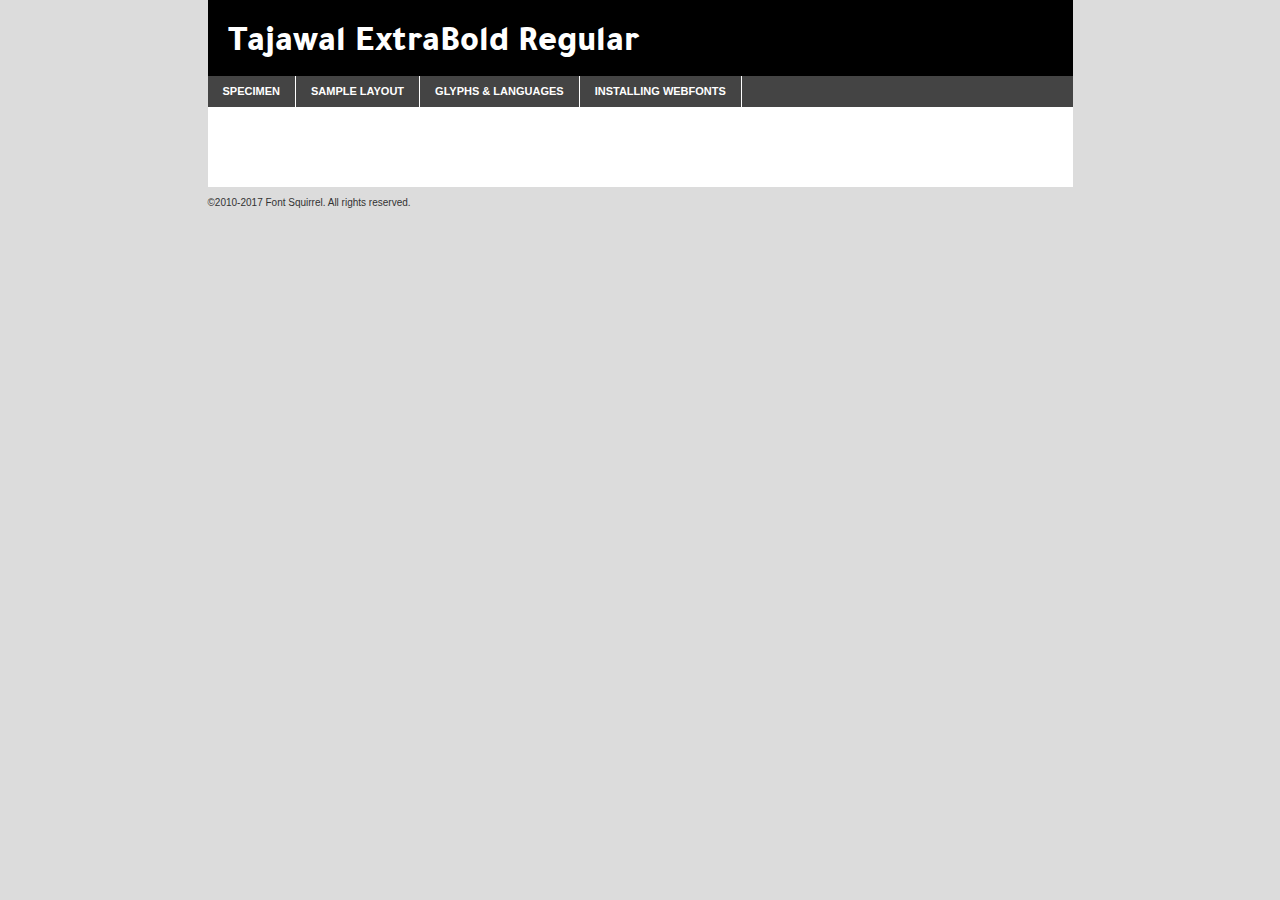
<file: css/Fonts/tajawal-extrabold-demo.html>
<!DOCTYPE html PUBLIC "-//W3C//DTD XHTML 1.0 Transitional//EN"
	"http://www.w3.org/TR/xhtml1/DTD/xhtml1-transitional.dtd">

<html xmlns="http://www.w3.org/1999/xhtml" xml:lang="en" lang="en">
<head>
	<meta http-equiv="Content-Type" content="text/html; charset=utf-8" />
	<script src="http://ajax.googleapis.com/ajax/libs/jquery/1.7.2/jquery.min.js" type="text/javascript" charset="utf-8"></script>
	<script type="text/javascript">
	(function($){$.fn.easyTabs=function(option){var param=jQuery.extend({fadeSpeed:"fast",defaultContent:1,activeClass:'active'},option);$(this).each(function(){var thisId="#"+this.id;if(param.defaultContent==''){param.defaultContent=1;}
	if(typeof param.defaultContent=="number")
	{var defaultTab=$(thisId+" .tabs li:eq("+(param.defaultContent-1)+") a").attr('href').substr(1);}else{var defaultTab=param.defaultContent;}
	$(thisId+" .tabs li a").each(function(){var tabToHide=$(this).attr('href').substr(1);$("#"+tabToHide).addClass('easytabs-tab-content');});hideAll();changeContent(defaultTab);function hideAll(){$(thisId+" .easytabs-tab-content").hide();}
	function changeContent(tabId){hideAll();$(thisId+" .tabs li").removeClass(param.activeClass);$(thisId+" .tabs li a[href=#"+tabId+"]").closest('li').addClass(param.activeClass);if(param.fadeSpeed!="none")
	{$(thisId+" #"+tabId).fadeIn(param.fadeSpeed);}else{$(thisId+" #"+tabId).show();}}
	$(thisId+" .tabs li").click(function(){var tabId=$(this).find('a').attr('href').substr(1);changeContent(tabId);return false;});});}})(jQuery);
	</script>
	<link rel="stylesheet" href="specimen_files/specimen_stylesheet.css" type="text/css" charset="utf-8" />
	<link rel="stylesheet" href="stylesheet.css" type="text/css" charset="utf-8" />

	<style type="text/css">
					body{
				font-family: 'tajawal_extraboldregular';
							}
		</style>

	<title>Tajawal ExtraBold Regular Specimen</title>
	
	
	<script type="text/javascript" charset="utf-8">
		$(document).ready(function() {
			$('#container').easyTabs({defaultContent:1});
		});
	</script>
</head>

<body>
<div id="container">
	<div id="header">
		Tajawal ExtraBold Regular	</div>
	<ul class="tabs">
		<li><a href="#specimen">Specimen</a></li>
		<li><a href="#layout">Sample Layout</a></li>
				<li><a href="#glyphs">Glyphs &amp; Languages</a></li>
		<li><a href="#installing">Installing Webfonts</a></li>
		
	</ul>
	
	<div id="main_content">

		
			<div id="specimen">
		
				<div class="section">
					<div class="grid12 firstcol">
						<div class="huge">AaBb</div>
					</div>
				</div>
		
				<div class="section">
					<div class="glyph_range">A&#x200B;B&#x200b;C&#x200b;D&#x200b;E&#x200b;F&#x200b;G&#x200b;H&#x200b;I&#x200b;J&#x200b;K&#x200b;L&#x200b;M&#x200b;N&#x200b;O&#x200b;P&#x200b;Q&#x200b;R&#x200b;S&#x200b;T&#x200b;U&#x200b;V&#x200b;W&#x200b;X&#x200b;Y&#x200b;Z&#x200b;a&#x200b;b&#x200b;c&#x200b;d&#x200b;e&#x200b;f&#x200b;g&#x200b;h&#x200b;i&#x200b;j&#x200b;k&#x200b;l&#x200b;m&#x200b;n&#x200b;o&#x200b;p&#x200b;q&#x200b;r&#x200b;s&#x200b;t&#x200b;u&#x200b;v&#x200b;w&#x200b;x&#x200b;y&#x200b;z&#x200b;1&#x200b;2&#x200b;3&#x200b;4&#x200b;5&#x200b;6&#x200b;7&#x200b;8&#x200b;9&#x200b;0&#x200b;&amp;&#x200b;.&#x200b;,&#x200b;?&#x200b;!&#x200b;&#64;&#x200b;(&#x200b;)&#x200b;#&#x200b;$&#x200b;%&#x200b;*&#x200b;+&#x200b;-&#x200b;=&#x200b;:&#x200b;;</div>
				</div>
				<div class="section">
					<div class="grid12 firstcol">
						<table class="sample_table">
							<tr><td>10</td><td class="size10">abcdefghijklmnopqrstuvwxyzABCDEFGHIJKLMNOPQRSTUVWXYZ0123456789abcdefghijklmnopqrstuvwxyzABCDEFGHIJKLMNOPQRSTUVWXYZ0123456789abcdefghijklmnopqrstuvwxyzABCDEFGHIJKLMNOPQRSTUVWXYZ</td></tr>
							<tr><td>11</td><td class="size11">abcdefghijklmnopqrstuvwxyzABCDEFGHIJKLMNOPQRSTUVWXYZ0123456789abcdefghijklmnopqrstuvwxyzABCDEFGHIJKLMNOPQRSTUVWXYZ0123456789abcdefghijklmnopqrstuvwxyzABCDEFGHIJKLMNOPQRSTUVWXYZ</td></tr>
							<tr><td>12</td><td class="size12">abcdefghijklmnopqrstuvwxyzABCDEFGHIJKLMNOPQRSTUVWXYZ0123456789abcdefghijklmnopqrstuvwxyzABCDEFGHIJKLMNOPQRSTUVWXYZ0123456789abcdefghijklmnopqrstuvwxyzABCDEFGHIJKLMNOPQRSTUVWXYZ</td></tr>
							<tr><td>13</td><td class="size13">abcdefghijklmnopqrstuvwxyzABCDEFGHIJKLMNOPQRSTUVWXYZ0123456789abcdefghijklmnopqrstuvwxyzABCDEFGHIJKLMNOPQRSTUVWXYZ0123456789abcdefghijklmnopqrstuvwxyzABCDEFGHIJKLMNOPQRSTUVWXYZ</td></tr>
							<tr><td>14</td><td class="size14">abcdefghijklmnopqrstuvwxyzABCDEFGHIJKLMNOPQRSTUVWXYZ0123456789abcdefghijklmnopqrstuvwxyzABCDEFGHIJKLMNOPQRSTUVWXYZ0123456789abcdefghijklmnopqrstuvwxyzABCDEFGHIJKLMNOPQRSTUVWXYZ</td></tr>
							<tr><td>16</td><td class="size16">abcdefghijklmnopqrstuvwxyzABCDEFGHIJKLMNOPQRSTUVWXYZ0123456789abcdefghijklmnopqrstuvwxyzABCDEFGHIJKLMNOPQRSTUVWXYZ</td></tr>
							<tr><td>18</td><td class="size18">abcdefghijklmnopqrstuvwxyzABCDEFGHIJKLMNOPQRSTUVWXYZ0123456789abcdefghijklmnopqrstuvwxyzABCDEFGHIJKLMNOPQRSTUVWXYZ</td></tr>
							<tr><td>20</td><td class="size20">abcdefghijklmnopqrstuvwxyzABCDEFGHIJKLMNOPQRSTUVWXYZ0123456789abcdefghijklmnopqrstuvwxyzABCDEFGHIJKLMNOPQRSTUVWXYZ</td></tr>
							<tr><td>24</td><td class="size24">abcdefghijklmnopqrstuvwxyzABCDEFGHIJKLMNOPQRSTUVWXYZ0123456789abcdefghijklmnopqrstuvwxyzABCDEFGHIJKLMNOPQRSTUVWXYZ</td></tr>
							<tr><td>30</td><td class="size30">abcdefghijklmnopqrstuvwxyzABCDEFGHIJKLMNOPQRSTUVWXYZ0123456789abcdefghijklmnopqrstuvwxyzABCDEFGHIJKLMNOPQRSTUVWXYZ</td></tr>
							<tr><td>36</td><td class="size36">abcdefghijklmnopqrstuvwxyzABCDEFGHIJKLMNOPQRSTUVWXYZ0123456789abcdefghijklmnopqrstuvwxyzABCDEFGHIJKLMNOPQRSTUVWXYZ</td></tr>
							<tr><td>48</td><td class="size48">abcdefghijklmnopqrstuvwxyzABCDEFGHIJKLMNOPQRSTUVWXYZ0123456789abcdefghijklmnopqrstuvwxyzABCDEFGHIJKLMNOPQRSTUVWXYZ</td></tr>
							<tr><td>60</td><td class="size60">abcdefghijklmnopqrstuvwxyzABCDEFGHIJKLMNOPQRSTUVWXYZ0123456789abcdefghijklmnopqrstuvwxyzABCDEFGHIJKLMNOPQRSTUVWXYZ</td></tr>
							<tr><td>72</td><td class="size72">abcdefghijklmnopqrstuvwxyzABCDEFGHIJKLMNOPQRSTUVWXYZ0123456789abcdefghijklmnopqrstuvwxyzABCDEFGHIJKLMNOPQRSTUVWXYZ</td></tr>
							<tr><td>90</td><td class="size90">abcdefghijklmnopqrstuvwxyzABCDEFGHIJKLMNOPQRSTUVWXYZ0123456789abcdefghijklmnopqrstuvwxyzABCDEFGHIJKLMNOPQRSTUVWXYZ</td></tr>
						</table>
				
					</div>
			
				</div>
		
		
		
								<div class="section" id="bodycomparison">


										<div id="xheight">
				<div class="fontbody">&#x25FC;&#x25FC;&#x25FC;&#x25FC;&#x25FC;&#x25FC;&#x25FC;&#x25FC;&#x25FC;&#x25FC;&#x25FC;&#x25FC;&#x25FC;&#x25FC;&#x25FC;&#x25FC;&#x25FC;&#x25FC;&#x25FC;&#x25FC;&#x25FC;&#x25FC;&#x25FC;&#x25FC;&#x25FC;&#x25FC;&#x25FC;&#x25FC;&#x25FC;&#x25FC;&#x25FC;&#x25FC;&#x25FC;&#x25FC;&#x25FC;&#x25FC;&#x25FC;&#x25FC;&#x25FC;&#x25FC;&#x25FC;&#x25FC;&#x25FC;&#x25FC;&#x25FC;&#x25FC;&#x25FC;&#x25FC;&#x25FC;&#x25FC;&#x25FC;&#x25FC;&#x25FC;&#x25FC;&#x25FC;&#x25FC;&#x25FC;&#x25FC;&#x25FC;&#x25FC;&#x25FC;&#x25FC;&#x25FC;&#x25FC;&#x25FC;&#x25FC;&#x25FC;&#x25FC;&#x25FC;&#x25FC;&#x25FC;&#x25FC;&#x25FC;&#x25FC;&#x25FC;&#x25FC;&#x25FC;&#x25FC;&#x25FC;&#x25FC;&#x25FC;&#x25FC;&#x25FC;&#x25FC;&#x25FC;&#x25FC;&#x25FC;&#x25FC;&#x25FC;&#x25FC;&#x25FC;&#x25FC;&#x25FC;&#x25FC;&#x25FC;&#x25FC;&#x25FC;&#x25FC;&#x25FC;body</div><div class="arialbody">body</div><div class="verdanabody">body</div><div class="georgiabody">body</div></div>
										<div class="fontbody" style="z-index:1">
											body<span>Tajawal ExtraBold Regular</span>
										</div>
										<div class="arialbody" style="z-index:1">
											body<span>Arial</span>
										</div>
										<div class="verdanabody" style="z-index:1">
											body<span>Verdana</span>
										</div>
										<div class="georgiabody" style="z-index:1">
											body<span>Georgia</span>
										</div>



								</div>
		
		
				<div class="section psample psample_row1" id="">
					
					<div class="grid2 firstcol">
						<p class="size10"><span>10.</span>Aenean lacinia bibendum nulla sed consectetur. Fusce dapibus, tellus ac cursus commodo, tortor mauris condimentum nibh, ut fermentum massa justo sit amet risus. Nullam id dolor id nibh ultricies vehicula ut id elit. Cum sociis natoque penatibus et magnis dis parturient montes, nascetur ridiculus mus. Nulla vitae elit libero, a pharetra augue.</p>
			
					</div>
					<div class="grid3">
						<p class="size11"><span>11.</span>Aenean lacinia bibendum nulla sed consectetur. Fusce dapibus, tellus ac cursus commodo, tortor mauris condimentum nibh, ut fermentum massa justo sit amet risus. Nullam id dolor id nibh ultricies vehicula ut id elit. Cum sociis natoque penatibus et magnis dis parturient montes, nascetur ridiculus mus. Nulla vitae elit libero, a pharetra augue.</p>
			
					</div>
					<div class="grid3">
						<p class="size12"><span>12.</span>Aenean lacinia bibendum nulla sed consectetur. Fusce dapibus, tellus ac cursus commodo, tortor mauris condimentum nibh, ut fermentum massa justo sit amet risus. Nullam id dolor id nibh ultricies vehicula ut id elit. Cum sociis natoque penatibus et magnis dis parturient montes, nascetur ridiculus mus. Nulla vitae elit libero, a pharetra augue.</p>
			
					</div>
					<div class="grid4">
						<p class="size13"><span>13.</span>Aenean lacinia bibendum nulla sed consectetur. Fusce dapibus, tellus ac cursus commodo, tortor mauris condimentum nibh, ut fermentum massa justo sit amet risus. Nullam id dolor id nibh ultricies vehicula ut id elit. Cum sociis natoque penatibus et magnis dis parturient montes, nascetur ridiculus mus. Nulla vitae elit libero, a pharetra augue.</p>
			
					</div>
					<div class="white_blend"></div>
					
				</div>
				<div class="section psample psample_row2" id="">
					<div class="grid3 firstcol">
						<p class="size14"><span>14.</span>Aenean lacinia bibendum nulla sed consectetur. Fusce dapibus, tellus ac cursus commodo, tortor mauris condimentum nibh, ut fermentum massa justo sit amet risus. Nullam id dolor id nibh ultricies vehicula ut id elit. Cum sociis natoque penatibus et magnis dis parturient montes, nascetur ridiculus mus. Nulla vitae elit libero, a pharetra augue.</p>
			
					</div>
					<div class="grid4">
						<p class="size16"><span>16.</span>Aenean lacinia bibendum nulla sed consectetur. Fusce dapibus, tellus ac cursus commodo, tortor mauris condimentum nibh, ut fermentum massa justo sit amet risus. Nullam id dolor id nibh ultricies vehicula ut id elit. Cum sociis natoque penatibus et magnis dis parturient montes, nascetur ridiculus mus. Nulla vitae elit libero, a pharetra augue.</p>
			
					</div>
					<div class="grid5">
						<p class="size18"><span>18.</span>Aenean lacinia bibendum nulla sed consectetur. Fusce dapibus, tellus ac cursus commodo, tortor mauris condimentum nibh, ut fermentum massa justo sit amet risus. Nullam id dolor id nibh ultricies vehicula ut id elit. Cum sociis natoque penatibus et magnis dis parturient montes, nascetur ridiculus mus. Nulla vitae elit libero, a pharetra augue.</p>
			
					</div>

					<div class="white_blend"></div>

				</div>
				
				<div class="section psample psample_row3" id="">
					<div class="grid5 firstcol">
						<p class="size20"><span>20.</span>Aenean lacinia bibendum nulla sed consectetur. Fusce dapibus, tellus ac cursus commodo, tortor mauris condimentum nibh, ut fermentum massa justo sit amet risus. Nullam id dolor id nibh ultricies vehicula ut id elit. Cum sociis natoque penatibus et magnis dis parturient montes, nascetur ridiculus mus. Nulla vitae elit libero, a pharetra augue.</p>
					</div>
					<div class="grid7">
						<p class="size24"><span>24.</span>Aenean lacinia bibendum nulla sed consectetur. Fusce dapibus, tellus ac cursus commodo, tortor mauris condimentum nibh, ut fermentum massa justo sit amet risus. Nullam id dolor id nibh ultricies vehicula ut id elit. Cum sociis natoque penatibus et magnis dis parturient montes, nascetur ridiculus mus. Nulla vitae elit libero, a pharetra augue.</p>
					</div>
					
					<div class="white_blend"></div>
					
				</div>
				
				<div class="section psample psample_row4" id="">
					<div class="grid12 firstcol">
						<p class="size30"><span>30.</span>Aenean lacinia bibendum nulla sed consectetur. Fusce dapibus, tellus ac cursus commodo, tortor mauris condimentum nibh, ut fermentum massa justo sit amet risus. Nullam id dolor id nibh ultricies vehicula ut id elit. Cum sociis natoque penatibus et magnis dis parturient montes, nascetur ridiculus mus. Nulla vitae elit libero, a pharetra augue.</p>
					</div>
					<div class="white_blend"></div>
					
				</div>
				
				
				
				<div class="section psample psample_row1 fullreverse">
					<div class="grid2 firstcol">
						<p class="size10"><span>10.</span>Aenean lacinia bibendum nulla sed consectetur. Fusce dapibus, tellus ac cursus commodo, tortor mauris condimentum nibh, ut fermentum massa justo sit amet risus. Nullam id dolor id nibh ultricies vehicula ut id elit. Cum sociis natoque penatibus et magnis dis parturient montes, nascetur ridiculus mus. Nulla vitae elit libero, a pharetra augue.</p>
			
					</div>
					<div class="grid3">
						<p class="size11"><span>11.</span>Aenean lacinia bibendum nulla sed consectetur. Fusce dapibus, tellus ac cursus commodo, tortor mauris condimentum nibh, ut fermentum massa justo sit amet risus. Nullam id dolor id nibh ultricies vehicula ut id elit. Cum sociis natoque penatibus et magnis dis parturient montes, nascetur ridiculus mus. Nulla vitae elit libero, a pharetra augue.</p>
			
					</div>
					<div class="grid3">
						<p class="size12"><span>12.</span>Aenean lacinia bibendum nulla sed consectetur. Fusce dapibus, tellus ac cursus commodo, tortor mauris condimentum nibh, ut fermentum massa justo sit amet risus. Nullam id dolor id nibh ultricies vehicula ut id elit. Cum sociis natoque penatibus et magnis dis parturient montes, nascetur ridiculus mus. Nulla vitae elit libero, a pharetra augue.</p>
			
					</div>
					<div class="grid4">
						<p class="size13"><span>13.</span>Aenean lacinia bibendum nulla sed consectetur. Fusce dapibus, tellus ac cursus commodo, tortor mauris condimentum nibh, ut fermentum massa justo sit amet risus. Nullam id dolor id nibh ultricies vehicula ut id elit. Cum sociis natoque penatibus et magnis dis parturient montes, nascetur ridiculus mus. Nulla vitae elit libero, a pharetra augue.</p>
			
					</div>
					<div class="black_blend"></div>
					
				</div>
				
				<div class="section psample psample_row2 fullreverse">
					<div class="grid3 firstcol">
						<p class="size14"><span>14.</span>Aenean lacinia bibendum nulla sed consectetur. Fusce dapibus, tellus ac cursus commodo, tortor mauris condimentum nibh, ut fermentum massa justo sit amet risus. Nullam id dolor id nibh ultricies vehicula ut id elit. Cum sociis natoque penatibus et magnis dis parturient montes, nascetur ridiculus mus. Nulla vitae elit libero, a pharetra augue.</p>
			
					</div>
					<div class="grid4">
						<p class="size16"><span>16.</span>Aenean lacinia bibendum nulla sed consectetur. Fusce dapibus, tellus ac cursus commodo, tortor mauris condimentum nibh, ut fermentum massa justo sit amet risus. Nullam id dolor id nibh ultricies vehicula ut id elit. Cum sociis natoque penatibus et magnis dis parturient montes, nascetur ridiculus mus. Nulla vitae elit libero, a pharetra augue.</p>
			
					</div>
					<div class="grid5">
						<p class="size18"><span>18.</span>Aenean lacinia bibendum nulla sed consectetur. Fusce dapibus, tellus ac cursus commodo, tortor mauris condimentum nibh, ut fermentum massa justo sit amet risus. Nullam id dolor id nibh ultricies vehicula ut id elit. Cum sociis natoque penatibus et magnis dis parturient montes, nascetur ridiculus mus. Nulla vitae elit libero, a pharetra augue.</p>
			
					</div>
					<div class="black_blend"></div>

				</div>
				
				<div class="section psample fullreverse psample_row3" id="">
					<div class="grid5 firstcol">
						<p class="size20"><span>20.</span>Aenean lacinia bibendum nulla sed consectetur. Fusce dapibus, tellus ac cursus commodo, tortor mauris condimentum nibh, ut fermentum massa justo sit amet risus. Nullam id dolor id nibh ultricies vehicula ut id elit. Cum sociis natoque penatibus et magnis dis parturient montes, nascetur ridiculus mus. Nulla vitae elit libero, a pharetra augue.</p>
					</div>
					<div class="grid7">
						<p class="size24"><span>24.</span>Aenean lacinia bibendum nulla sed consectetur. Fusce dapibus, tellus ac cursus commodo, tortor mauris condimentum nibh, ut fermentum massa justo sit amet risus. Nullam id dolor id nibh ultricies vehicula ut id elit. Cum sociis natoque penatibus et magnis dis parturient montes, nascetur ridiculus mus. Nulla vitae elit libero, a pharetra augue.</p>
					</div>
					
					<div class="black_blend"></div>
					
				</div>
				
				<div class="section psample fullreverse psample_row4" id="" style="border-bottom: 20px #000 solid;">
					<div class="grid12 firstcol">
						<p class="size30"><span>30.</span>Aenean lacinia bibendum nulla sed consectetur. Fusce dapibus, tellus ac cursus commodo, tortor mauris condimentum nibh, ut fermentum massa justo sit amet risus. Nullam id dolor id nibh ultricies vehicula ut id elit. Cum sociis natoque penatibus et magnis dis parturient montes, nascetur ridiculus mus. Nulla vitae elit libero, a pharetra augue.</p>
					</div>
					<div class="black_blend"></div>
					
				</div>
				
				
				
				
			</div>
			
			<div id="layout">
				
				<div class="section">
					
					<div class="grid12 firstcol">
						<h1>Lorem Ipsum Dolor</h1>
						<h2>Etiam porta sem malesuada magna mollis euismod</h2>
						
						<p class="byline">By <a href="#link">Aenean Lacinia</a></p>
					</div>
				</div>
				<div class="section">
					<div class="grid8 firstcol">
						<p class="large">Donec sed odio dui. Morbi leo risus, porta ac consectetur ac, vestibulum at eros. Fusce dapibus, tellus ac cursus commodo, tortor mauris condimentum nibh, ut fermentum massa justo sit amet risus. </p>

						
						<h3>Pellentesque ornare sem</h3>

						<p>Maecenas sed diam eget risus varius blandit sit amet non magna. Maecenas faucibus mollis interdum. Donec ullamcorper nulla non metus auctor fringilla. Nullam id dolor id nibh ultricies vehicula ut id elit. Nullam id dolor id nibh ultricies vehicula ut id elit. </p>

						<p>Aenean eu leo quam. Pellentesque ornare sem lacinia quam venenatis vestibulum. Lorem ipsum dolor sit amet, consectetur adipiscing elit. Cum sociis natoque penatibus et magnis dis parturient montes, nascetur ridiculus mus. </p>

						<p>Nulla vitae elit libero, a pharetra augue. Praesent commodo cursus magna, vel scelerisque nisl consectetur et. Aenean lacinia bibendum nulla sed consectetur. </p>

						<p>Nullam quis risus eget urna mollis ornare vel eu leo. Nullam quis risus eget urna mollis ornare vel eu leo. Maecenas sed diam eget risus varius blandit sit amet non magna. Donec ullamcorper nulla non metus auctor fringilla. </p>

						<h3>Cras mattis consectetur</h3>

						<p>Aenean eu leo quam. Pellentesque ornare sem lacinia quam venenatis vestibulum. Aenean lacinia bibendum nulla sed consectetur. Integer posuere erat a ante venenatis dapibus posuere velit aliquet. Cras mattis consectetur purus sit amet fermentum. </p>

						<p>Nullam id dolor id nibh ultricies vehicula ut id elit. Nullam quis risus eget urna mollis ornare vel eu leo. Cras mattis consectetur purus sit amet fermentum.</p>
					</div>
					
					<div class="grid4 sidebar">
						
						<div class="box reverse">
							<p class="last">Nullam quis risus eget urna mollis ornare vel eu leo. Donec ullamcorper nulla non metus auctor fringilla. Cras mattis consectetur purus sit amet fermentum. Sed posuere consectetur est at lobortis. Lorem ipsum dolor sit amet, consectetur adipiscing elit. </p>
						</div>
						
						<p class="caption">Maecenas sed diam eget risus varius.</p>

						<p>Vestibulum id ligula porta felis euismod semper. Integer posuere erat a ante venenatis dapibus posuere velit aliquet. Vestibulum id ligula porta felis euismod semper. Sed posuere consectetur est at lobortis. Maecenas sed diam eget risus varius blandit sit amet non magna. Fusce dapibus, tellus ac cursus commodo, tortor mauris condimentum nibh, ut fermentum massa justo sit amet risus. </p>

					

						<p>Duis mollis, est non commodo luctus, nisi erat porttitor ligula, eget lacinia odio sem nec elit. Aenean lacinia bibendum nulla sed consectetur. Vivamus sagittis lacus vel augue laoreet rutrum faucibus dolor auctor. Aenean lacinia bibendum nulla sed consectetur. Nullam quis risus eget urna mollis ornare vel eu leo. </p>

						<p>Praesent commodo cursus magna, vel scelerisque nisl consectetur et. Donec ullamcorper nulla non metus auctor fringilla. Maecenas faucibus mollis interdum. Fusce dapibus, tellus ac cursus commodo, tortor mauris condimentum nibh, ut fermentum massa justo sit amet risus. </p>

					</div>
				</div>
				
			</div>


			



		<div id="glyphs">
			<div class="section">
				<div class="grid12 firstcol">
			
				<h1>Language Support</h1>
				<p>The subset of Tajawal ExtraBold Regular in this kit supports the following languages:<br />
			
					Albanian, Basque, Breton, Chamorro, Danish, Dutch, English, Faroese, Finnish, French, Frisian, Galician, German, Icelandic, Italian, Malagasy, Norwegian, Portuguese, Spanish, Alsatian, Aragonese, Arapaho, Arrernte, Asturian, Aymara, Bislama, Cebuano, Corsican, Fijian, French_creole, Genoese, Gilbertese, Greenlandic, Haitian_creole, Hiligaynon, Hmong, Hopi, Ibanag, Iloko_ilokano, Indonesian, Interglossa_glosa, Interlingua, Irish_gaelic, Jerriais, Lojban, Lombard, Luxembourgeois, Manx, Mohawk, Norfolk_pitcairnese, Occitan, Oromo, Pangasinan, Papiamento, Piedmontese, Potawatomi, Rhaeto-romance, Romansh, Rotokas, Sami_lule, Samoan, Sardinian, Scots_gaelic, Seychelles_creole, Shona, Sicilian, Somali, Southern_ndebele, Swahili, Swati_swazi, Tagalog_filipino_pilipino, Tetum, Tok_pisin, Uyghur_latinized, Volapuk, Walloon, Warlpiri, Xhosa, Yapese, Zulu, Latinbasic, Ubasic, Demo				</p>
				<h1>Glyph Chart</h1>
				<p>The subset of Tajawal ExtraBold Regular in this kit includes all the glyphs listed below. Unicode entities are included above each glyph to help you insert individual characters into your layout.</p>
				<div id="glyph_chart">
			
																				 <div><p>&amp;#32;</p>&#32;</div>
																				 <div><p>&amp;#33;</p>&#33;</div>
																				 <div><p>&amp;#34;</p>&#34;</div>
																				 <div><p>&amp;#35;</p>&#35;</div>
																				 <div><p>&amp;#36;</p>&#36;</div>
																				 <div><p>&amp;#37;</p>&#37;</div>
																				 <div><p>&amp;#38;</p>&#38;</div>
																				 <div><p>&amp;#39;</p>&#39;</div>
																				 <div><p>&amp;#40;</p>&#40;</div>
																				 <div><p>&amp;#41;</p>&#41;</div>
																				 <div><p>&amp;#42;</p>&#42;</div>
																				 <div><p>&amp;#43;</p>&#43;</div>
																				 <div><p>&amp;#44;</p>&#44;</div>
																				 <div><p>&amp;#45;</p>&#45;</div>
																				 <div><p>&amp;#46;</p>&#46;</div>
																				 <div><p>&amp;#47;</p>&#47;</div>
																				 <div><p>&amp;#48;</p>&#48;</div>
																				 <div><p>&amp;#49;</p>&#49;</div>
																				 <div><p>&amp;#50;</p>&#50;</div>
																				 <div><p>&amp;#51;</p>&#51;</div>
																				 <div><p>&amp;#52;</p>&#52;</div>
																				 <div><p>&amp;#53;</p>&#53;</div>
																				 <div><p>&amp;#54;</p>&#54;</div>
																				 <div><p>&amp;#55;</p>&#55;</div>
																				 <div><p>&amp;#56;</p>&#56;</div>
																				 <div><p>&amp;#57;</p>&#57;</div>
																				 <div><p>&amp;#58;</p>&#58;</div>
																				 <div><p>&amp;#59;</p>&#59;</div>
																				 <div><p>&amp;#60;</p>&#60;</div>
																				 <div><p>&amp;#61;</p>&#61;</div>
																				 <div><p>&amp;#62;</p>&#62;</div>
																				 <div><p>&amp;#63;</p>&#63;</div>
																				 <div><p>&amp;#64;</p>&#64;</div>
																				 <div><p>&amp;#65;</p>&#65;</div>
																				 <div><p>&amp;#66;</p>&#66;</div>
																				 <div><p>&amp;#67;</p>&#67;</div>
																				 <div><p>&amp;#68;</p>&#68;</div>
																				 <div><p>&amp;#69;</p>&#69;</div>
																				 <div><p>&amp;#70;</p>&#70;</div>
																				 <div><p>&amp;#71;</p>&#71;</div>
																				 <div><p>&amp;#72;</p>&#72;</div>
																				 <div><p>&amp;#73;</p>&#73;</div>
																				 <div><p>&amp;#74;</p>&#74;</div>
																				 <div><p>&amp;#75;</p>&#75;</div>
																				 <div><p>&amp;#76;</p>&#76;</div>
																				 <div><p>&amp;#77;</p>&#77;</div>
																				 <div><p>&amp;#78;</p>&#78;</div>
																				 <div><p>&amp;#79;</p>&#79;</div>
																				 <div><p>&amp;#80;</p>&#80;</div>
																				 <div><p>&amp;#81;</p>&#81;</div>
																				 <div><p>&amp;#82;</p>&#82;</div>
																				 <div><p>&amp;#83;</p>&#83;</div>
																				 <div><p>&amp;#84;</p>&#84;</div>
																				 <div><p>&amp;#85;</p>&#85;</div>
																				 <div><p>&amp;#86;</p>&#86;</div>
																				 <div><p>&amp;#87;</p>&#87;</div>
																				 <div><p>&amp;#88;</p>&#88;</div>
																				 <div><p>&amp;#89;</p>&#89;</div>
																				 <div><p>&amp;#90;</p>&#90;</div>
																				 <div><p>&amp;#91;</p>&#91;</div>
																				 <div><p>&amp;#92;</p>&#92;</div>
																				 <div><p>&amp;#93;</p>&#93;</div>
																				 <div><p>&amp;#94;</p>&#94;</div>
																				 <div><p>&amp;#95;</p>&#95;</div>
																				 <div><p>&amp;#96;</p>&#96;</div>
																				 <div><p>&amp;#97;</p>&#97;</div>
																				 <div><p>&amp;#98;</p>&#98;</div>
																				 <div><p>&amp;#99;</p>&#99;</div>
																				 <div><p>&amp;#100;</p>&#100;</div>
																				 <div><p>&amp;#101;</p>&#101;</div>
																				 <div><p>&amp;#102;</p>&#102;</div>
																				 <div><p>&amp;#103;</p>&#103;</div>
																				 <div><p>&amp;#104;</p>&#104;</div>
																				 <div><p>&amp;#105;</p>&#105;</div>
																				 <div><p>&amp;#106;</p>&#106;</div>
																				 <div><p>&amp;#107;</p>&#107;</div>
																				 <div><p>&amp;#108;</p>&#108;</div>
																				 <div><p>&amp;#109;</p>&#109;</div>
																				 <div><p>&amp;#110;</p>&#110;</div>
																				 <div><p>&amp;#111;</p>&#111;</div>
																				 <div><p>&amp;#112;</p>&#112;</div>
																				 <div><p>&amp;#113;</p>&#113;</div>
																				 <div><p>&amp;#114;</p>&#114;</div>
																				 <div><p>&amp;#115;</p>&#115;</div>
																				 <div><p>&amp;#116;</p>&#116;</div>
																				 <div><p>&amp;#117;</p>&#117;</div>
																				 <div><p>&amp;#118;</p>&#118;</div>
																				 <div><p>&amp;#119;</p>&#119;</div>
																				 <div><p>&amp;#120;</p>&#120;</div>
																				 <div><p>&amp;#121;</p>&#121;</div>
																				 <div><p>&amp;#122;</p>&#122;</div>
																				 <div><p>&amp;#123;</p>&#123;</div>
																				 <div><p>&amp;#124;</p>&#124;</div>
																				 <div><p>&amp;#125;</p>&#125;</div>
																				 <div><p>&amp;#126;</p>&#126;</div>
																				 <div><p>&amp;#160;</p>&#160;</div>
																				 <div><p>&amp;#161;</p>&#161;</div>
																				 <div><p>&amp;#162;</p>&#162;</div>
																				 <div><p>&amp;#163;</p>&#163;</div>
																				 <div><p>&amp;#164;</p>&#164;</div>
																				 <div><p>&amp;#165;</p>&#165;</div>
																				 <div><p>&amp;#166;</p>&#166;</div>
																				 <div><p>&amp;#167;</p>&#167;</div>
																				 <div><p>&amp;#168;</p>&#168;</div>
																				 <div><p>&amp;#169;</p>&#169;</div>
																				 <div><p>&amp;#170;</p>&#170;</div>
																				 <div><p>&amp;#171;</p>&#171;</div>
																				 <div><p>&amp;#172;</p>&#172;</div>
																				 <div><p>&amp;#173;</p>&#173;</div>
																				 <div><p>&amp;#174;</p>&#174;</div>
																				 <div><p>&amp;#175;</p>&#175;</div>
																				 <div><p>&amp;#176;</p>&#176;</div>
																				 <div><p>&amp;#177;</p>&#177;</div>
																				 <div><p>&amp;#178;</p>&#178;</div>
																				 <div><p>&amp;#179;</p>&#179;</div>
																				 <div><p>&amp;#180;</p>&#180;</div>
																				 <div><p>&amp;#181;</p>&#181;</div>
																				 <div><p>&amp;#182;</p>&#182;</div>
																				 <div><p>&amp;#183;</p>&#183;</div>
																				 <div><p>&amp;#184;</p>&#184;</div>
																				 <div><p>&amp;#185;</p>&#185;</div>
																				 <div><p>&amp;#186;</p>&#186;</div>
																				 <div><p>&amp;#187;</p>&#187;</div>
																				 <div><p>&amp;#188;</p>&#188;</div>
																				 <div><p>&amp;#189;</p>&#189;</div>
																				 <div><p>&amp;#190;</p>&#190;</div>
																				 <div><p>&amp;#191;</p>&#191;</div>
																				 <div><p>&amp;#192;</p>&#192;</div>
																				 <div><p>&amp;#193;</p>&#193;</div>
																				 <div><p>&amp;#194;</p>&#194;</div>
																				 <div><p>&amp;#195;</p>&#195;</div>
																				 <div><p>&amp;#196;</p>&#196;</div>
																				 <div><p>&amp;#197;</p>&#197;</div>
																				 <div><p>&amp;#198;</p>&#198;</div>
																				 <div><p>&amp;#199;</p>&#199;</div>
																				 <div><p>&amp;#200;</p>&#200;</div>
																				 <div><p>&amp;#201;</p>&#201;</div>
																				 <div><p>&amp;#202;</p>&#202;</div>
																				 <div><p>&amp;#203;</p>&#203;</div>
																				 <div><p>&amp;#204;</p>&#204;</div>
																				 <div><p>&amp;#205;</p>&#205;</div>
																				 <div><p>&amp;#206;</p>&#206;</div>
																				 <div><p>&amp;#207;</p>&#207;</div>
																				 <div><p>&amp;#208;</p>&#208;</div>
																				 <div><p>&amp;#209;</p>&#209;</div>
																				 <div><p>&amp;#210;</p>&#210;</div>
																				 <div><p>&amp;#211;</p>&#211;</div>
																				 <div><p>&amp;#212;</p>&#212;</div>
																				 <div><p>&amp;#213;</p>&#213;</div>
																				 <div><p>&amp;#214;</p>&#214;</div>
																				 <div><p>&amp;#215;</p>&#215;</div>
																				 <div><p>&amp;#216;</p>&#216;</div>
																				 <div><p>&amp;#217;</p>&#217;</div>
																				 <div><p>&amp;#218;</p>&#218;</div>
																				 <div><p>&amp;#219;</p>&#219;</div>
																				 <div><p>&amp;#220;</p>&#220;</div>
																				 <div><p>&amp;#221;</p>&#221;</div>
																				 <div><p>&amp;#222;</p>&#222;</div>
																				 <div><p>&amp;#223;</p>&#223;</div>
																				 <div><p>&amp;#224;</p>&#224;</div>
																				 <div><p>&amp;#225;</p>&#225;</div>
																				 <div><p>&amp;#226;</p>&#226;</div>
																				 <div><p>&amp;#227;</p>&#227;</div>
																				 <div><p>&amp;#228;</p>&#228;</div>
																				 <div><p>&amp;#229;</p>&#229;</div>
																				 <div><p>&amp;#230;</p>&#230;</div>
																				 <div><p>&amp;#231;</p>&#231;</div>
																				 <div><p>&amp;#232;</p>&#232;</div>
																				 <div><p>&amp;#233;</p>&#233;</div>
																				 <div><p>&amp;#234;</p>&#234;</div>
																				 <div><p>&amp;#235;</p>&#235;</div>
																				 <div><p>&amp;#236;</p>&#236;</div>
																				 <div><p>&amp;#237;</p>&#237;</div>
																				 <div><p>&amp;#238;</p>&#238;</div>
																				 <div><p>&amp;#239;</p>&#239;</div>
																				 <div><p>&amp;#240;</p>&#240;</div>
																				 <div><p>&amp;#241;</p>&#241;</div>
																				 <div><p>&amp;#242;</p>&#242;</div>
																				 <div><p>&amp;#243;</p>&#243;</div>
																				 <div><p>&amp;#244;</p>&#244;</div>
																				 <div><p>&amp;#245;</p>&#245;</div>
																				 <div><p>&amp;#246;</p>&#246;</div>
																				 <div><p>&amp;#247;</p>&#247;</div>
																				 <div><p>&amp;#248;</p>&#248;</div>
																				 <div><p>&amp;#249;</p>&#249;</div>
																				 <div><p>&amp;#250;</p>&#250;</div>
																				 <div><p>&amp;#251;</p>&#251;</div>
																				 <div><p>&amp;#252;</p>&#252;</div>
																				 <div><p>&amp;#253;</p>&#253;</div>
																				 <div><p>&amp;#254;</p>&#254;</div>
																				 <div><p>&amp;#255;</p>&#255;</div>
																				 <div><p>&amp;#338;</p>&#338;</div>
																				 <div><p>&amp;#339;</p>&#339;</div>
																				 <div><p>&amp;#376;</p>&#376;</div>
																				 <div><p>&amp;#710;</p>&#710;</div>
																				 <div><p>&amp;#732;</p>&#732;</div>
																				 <div><p>&amp;#8192;</p>&#8192;</div>
																				 <div><p>&amp;#8193;</p>&#8193;</div>
																				 <div><p>&amp;#8194;</p>&#8194;</div>
																				 <div><p>&amp;#8195;</p>&#8195;</div>
																				 <div><p>&amp;#8196;</p>&#8196;</div>
																				 <div><p>&amp;#8197;</p>&#8197;</div>
																				 <div><p>&amp;#8198;</p>&#8198;</div>
																				 <div><p>&amp;#8199;</p>&#8199;</div>
																				 <div><p>&amp;#8200;</p>&#8200;</div>
																				 <div><p>&amp;#8201;</p>&#8201;</div>
																				 <div><p>&amp;#8202;</p>&#8202;</div>
																				 <div><p>&amp;#8208;</p>&#8208;</div>
																				 <div><p>&amp;#8209;</p>&#8209;</div>
																				 <div><p>&amp;#8210;</p>&#8210;</div>
																				 <div><p>&amp;#8211;</p>&#8211;</div>
																				 <div><p>&amp;#8212;</p>&#8212;</div>
																				 <div><p>&amp;#8216;</p>&#8216;</div>
																				 <div><p>&amp;#8217;</p>&#8217;</div>
																				 <div><p>&amp;#8218;</p>&#8218;</div>
																				 <div><p>&amp;#8220;</p>&#8220;</div>
																				 <div><p>&amp;#8221;</p>&#8221;</div>
																				 <div><p>&amp;#8222;</p>&#8222;</div>
																				 <div><p>&amp;#8226;</p>&#8226;</div>
																				 <div><p>&amp;#8230;</p>&#8230;</div>
																				 <div><p>&amp;#8239;</p>&#8239;</div>
																				 <div><p>&amp;#8249;</p>&#8249;</div>
																				 <div><p>&amp;#8250;</p>&#8250;</div>
																				 <div><p>&amp;#8287;</p>&#8287;</div>
																				 <div><p>&amp;#8364;</p>&#8364;</div>
																				 <div><p>&amp;#8482;</p>&#8482;</div>
																				 <div><p>&amp;#9724;</p>&#9724;</div>
																				 <div><p>&amp;#64257;</p>&#64257;</div>
																				 <div><p>&amp;#64258;</p>&#64258;</div>
																				 <div><p>&amp;#64259;</p>&#64259;</div>
																																																</div>	
				</div>
		
		
			</div>
		</div>
		
		
		<div id="specs">
			
		</div>
	
		<div id="installing">
			<div class="section">
				<div class="grid7 firstcol">
					<h1>Installing Webfonts</h1>
					
					<p>Webfonts are supported by all major browser platforms but not all in the same way. There are currently four different font formats that must be included in order to target all browsers. This includes TTF, WOFF, EOT and SVG.</p>
					
					<h2>1. Upload your webfonts</h2>
					<p>You must upload your webfont kit to your website. They should be in or near the same directory as your CSS files.</p>
					
					<h2>2. Include the webfont stylesheet</h2>
					<p>A special CSS @font-face declaration helps the various browsers select the appropriate font it needs without causing you a bunch of headaches. Learn more about this syntax by reading the <a href="https://www.fontspring.com/blog/further-hardening-of-the-bulletproof-syntax">Fontspring blog post</a> about it. The code for it is as follows:</p>


<code>
@font-face{ 
	font-family: 'MyWebFont';
	src: url('WebFont.eot');
	src: url('WebFont.eot?#iefix') format('embedded-opentype'),
	     url('WebFont.woff') format('woff'),
	     url('WebFont.ttf') format('truetype'),
	     url('WebFont.svg#webfont') format('svg');
}
</code>

	<p>We've already gone ahead and generated the code for you. All you have to do is link to the stylesheet in your HTML, like this:</p>
	<code>&lt;link rel=&quot;stylesheet&quot; href=&quot;stylesheet.css&quot; type=&quot;text/css&quot; charset=&quot;utf-8&quot; /&gt;</code>

					<h2>3. Modify your own stylesheet</h2>
					<p>To take advantage of your new fonts, you must tell your stylesheet to use them. Look at the original @font-face declaration above and find the property called "font-family." The name linked there will be what you use to reference the font. Prepend that webfont name to the font stack in the "font-family" property, inside the selector you want to change. For example:</p>
<code>p { font-family: 'WebFont', Arial, sans-serif; }</code>

<h2>4. Test</h2>
<p>Getting webfonts to work cross-browser <em>can</em> be tricky. Use the information in the sidebar to help you if you find that fonts aren't loading in a particular browser.</p>
				</div>
				
				<div class="grid5 sidebar">
					<div class="box">
						<h2>Troubleshooting<br />Font-Face Problems</h2>
						<p>Having trouble getting your webfonts to load in your new website? Here are some tips to sort out what might be the problem.</p>

						<h3>Fonts not showing in any browser</h3>

						<p>This sounds like you need to work on the plumbing. You either did not upload the fonts to the correct directory, or you did not link the fonts properly in the CSS. If you've confirmed that all this is correct and you still have a problem, take a look at your .htaccess file and see if requests are getting intercepted.</p>

						<h3>Fonts not loading in iPhone or iPad</h3>

						<p>The most common problem here is that you are serving the fonts from an IIS server. IIS refuses to serve files that have unknown MIME types. If that is the case, you must set the MIME type for SVG to "image/svg+xml" in the server settings. Follow these instructions from Microsoft if you need help.</p>

						<h3>Fonts not loading in Firefox</h3>

						<p>The primary reason for this failure? You are still using a version Firefox older than 3.5. So upgrade already! If that isn't it, then you are very likely serving fonts from a different domain. Firefox requires that all font assets be served from the same domain. Lastly it is possible that you need to add WOFF to your list of MIME types (if you are serving via IIS.)</p>

						<h3>Fonts not loading in IE</h3>

						<p>Are you looking at Internet Explorer on an actual Windows machine or are you cheating by using a service like Adobe BrowserLab? Many of these screenshot services do not render @font-face for IE. Best to test it on a real machine.</p>

						<h3>Fonts not loading in IE9</h3>

						<p>IE9, like Firefox, requires that fonts be served from the same domain as the website. Make sure that is the case.</p>
					</div>
				</div>
			</div>
			
		</div>
	
	</div>
	<div id="footer">
		<p>&copy;2010-2017 Font Squirrel. All rights reserved.</p>
	</div>
</div>
</body>
</html>
</file>
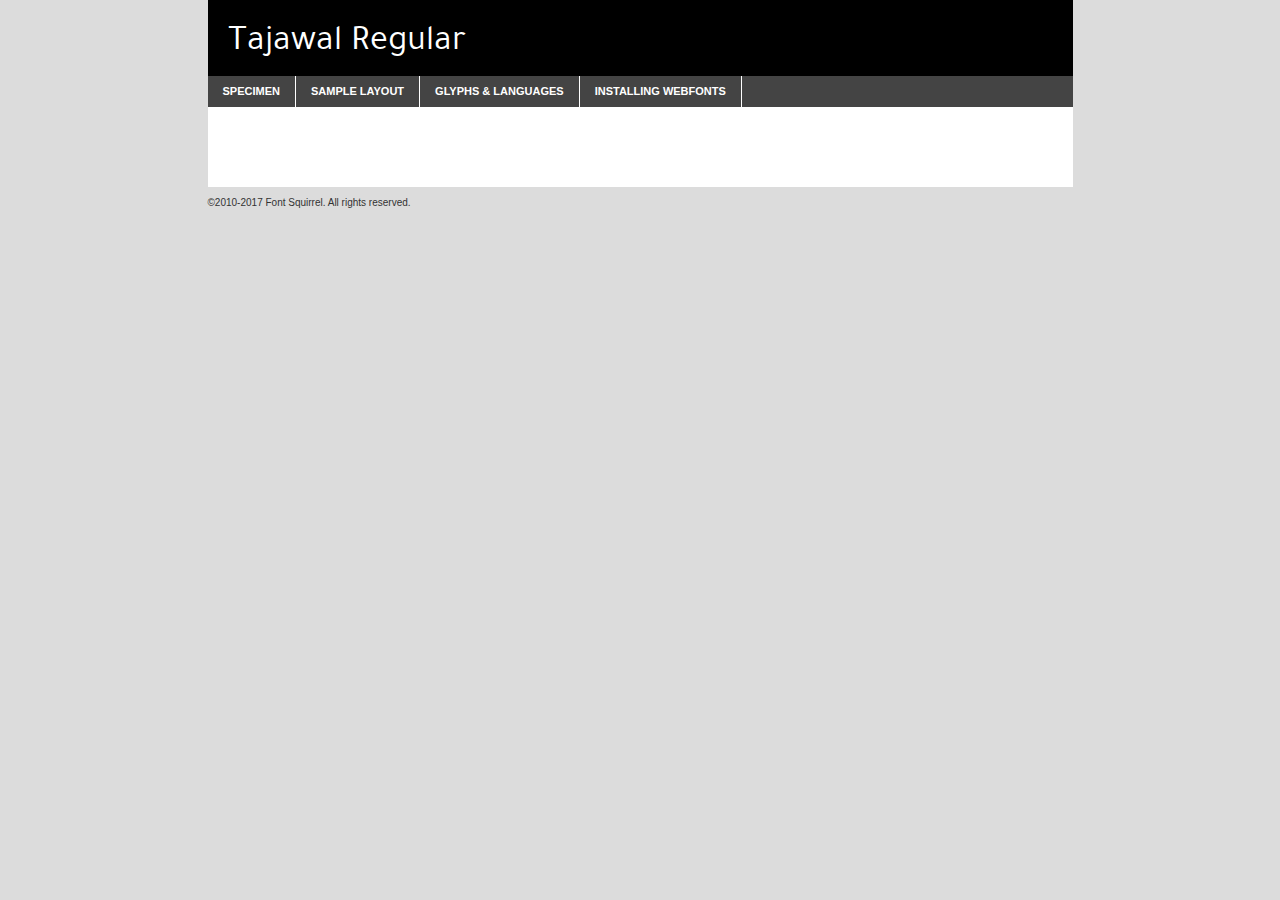
<file: css/Fonts/tajawal-regular-demo.html>
<!DOCTYPE html PUBLIC "-//W3C//DTD XHTML 1.0 Transitional//EN"
	"http://www.w3.org/TR/xhtml1/DTD/xhtml1-transitional.dtd">

<html xmlns="http://www.w3.org/1999/xhtml" xml:lang="en" lang="en">
<head>
	<meta http-equiv="Content-Type" content="text/html; charset=utf-8" />
	<script src="http://ajax.googleapis.com/ajax/libs/jquery/1.7.2/jquery.min.js" type="text/javascript" charset="utf-8"></script>
	<script type="text/javascript">
	(function($){$.fn.easyTabs=function(option){var param=jQuery.extend({fadeSpeed:"fast",defaultContent:1,activeClass:'active'},option);$(this).each(function(){var thisId="#"+this.id;if(param.defaultContent==''){param.defaultContent=1;}
	if(typeof param.defaultContent=="number")
	{var defaultTab=$(thisId+" .tabs li:eq("+(param.defaultContent-1)+") a").attr('href').substr(1);}else{var defaultTab=param.defaultContent;}
	$(thisId+" .tabs li a").each(function(){var tabToHide=$(this).attr('href').substr(1);$("#"+tabToHide).addClass('easytabs-tab-content');});hideAll();changeContent(defaultTab);function hideAll(){$(thisId+" .easytabs-tab-content").hide();}
	function changeContent(tabId){hideAll();$(thisId+" .tabs li").removeClass(param.activeClass);$(thisId+" .tabs li a[href=#"+tabId+"]").closest('li').addClass(param.activeClass);if(param.fadeSpeed!="none")
	{$(thisId+" #"+tabId).fadeIn(param.fadeSpeed);}else{$(thisId+" #"+tabId).show();}}
	$(thisId+" .tabs li").click(function(){var tabId=$(this).find('a').attr('href').substr(1);changeContent(tabId);return false;});});}})(jQuery);
	</script>
	<link rel="stylesheet" href="specimen_files/specimen_stylesheet.css" type="text/css" charset="utf-8" />
	<link rel="stylesheet" href="stylesheet.css" type="text/css" charset="utf-8" />

	<style type="text/css">
					body{
				font-family: 'tajawalregular';
							}
		</style>

	<title>Tajawal Regular Specimen</title>
	
	
	<script type="text/javascript" charset="utf-8">
		$(document).ready(function() {
			$('#container').easyTabs({defaultContent:1});
		});
	</script>
</head>

<body>
<div id="container">
	<div id="header">
		Tajawal Regular	</div>
	<ul class="tabs">
		<li><a href="#specimen">Specimen</a></li>
		<li><a href="#layout">Sample Layout</a></li>
				<li><a href="#glyphs">Glyphs &amp; Languages</a></li>
		<li><a href="#installing">Installing Webfonts</a></li>
		
	</ul>
	
	<div id="main_content">

		
			<div id="specimen">
		
				<div class="section">
					<div class="grid12 firstcol">
						<div class="huge">AaBb</div>
					</div>
				</div>
		
				<div class="section">
					<div class="glyph_range">A&#x200B;B&#x200b;C&#x200b;D&#x200b;E&#x200b;F&#x200b;G&#x200b;H&#x200b;I&#x200b;J&#x200b;K&#x200b;L&#x200b;M&#x200b;N&#x200b;O&#x200b;P&#x200b;Q&#x200b;R&#x200b;S&#x200b;T&#x200b;U&#x200b;V&#x200b;W&#x200b;X&#x200b;Y&#x200b;Z&#x200b;a&#x200b;b&#x200b;c&#x200b;d&#x200b;e&#x200b;f&#x200b;g&#x200b;h&#x200b;i&#x200b;j&#x200b;k&#x200b;l&#x200b;m&#x200b;n&#x200b;o&#x200b;p&#x200b;q&#x200b;r&#x200b;s&#x200b;t&#x200b;u&#x200b;v&#x200b;w&#x200b;x&#x200b;y&#x200b;z&#x200b;1&#x200b;2&#x200b;3&#x200b;4&#x200b;5&#x200b;6&#x200b;7&#x200b;8&#x200b;9&#x200b;0&#x200b;&amp;&#x200b;.&#x200b;,&#x200b;?&#x200b;!&#x200b;&#64;&#x200b;(&#x200b;)&#x200b;#&#x200b;$&#x200b;%&#x200b;*&#x200b;+&#x200b;-&#x200b;=&#x200b;:&#x200b;;</div>
				</div>
				<div class="section">
					<div class="grid12 firstcol">
						<table class="sample_table">
							<tr><td>10</td><td class="size10">abcdefghijklmnopqrstuvwxyzABCDEFGHIJKLMNOPQRSTUVWXYZ0123456789abcdefghijklmnopqrstuvwxyzABCDEFGHIJKLMNOPQRSTUVWXYZ0123456789abcdefghijklmnopqrstuvwxyzABCDEFGHIJKLMNOPQRSTUVWXYZ</td></tr>
							<tr><td>11</td><td class="size11">abcdefghijklmnopqrstuvwxyzABCDEFGHIJKLMNOPQRSTUVWXYZ0123456789abcdefghijklmnopqrstuvwxyzABCDEFGHIJKLMNOPQRSTUVWXYZ0123456789abcdefghijklmnopqrstuvwxyzABCDEFGHIJKLMNOPQRSTUVWXYZ</td></tr>
							<tr><td>12</td><td class="size12">abcdefghijklmnopqrstuvwxyzABCDEFGHIJKLMNOPQRSTUVWXYZ0123456789abcdefghijklmnopqrstuvwxyzABCDEFGHIJKLMNOPQRSTUVWXYZ0123456789abcdefghijklmnopqrstuvwxyzABCDEFGHIJKLMNOPQRSTUVWXYZ</td></tr>
							<tr><td>13</td><td class="size13">abcdefghijklmnopqrstuvwxyzABCDEFGHIJKLMNOPQRSTUVWXYZ0123456789abcdefghijklmnopqrstuvwxyzABCDEFGHIJKLMNOPQRSTUVWXYZ0123456789abcdefghijklmnopqrstuvwxyzABCDEFGHIJKLMNOPQRSTUVWXYZ</td></tr>
							<tr><td>14</td><td class="size14">abcdefghijklmnopqrstuvwxyzABCDEFGHIJKLMNOPQRSTUVWXYZ0123456789abcdefghijklmnopqrstuvwxyzABCDEFGHIJKLMNOPQRSTUVWXYZ0123456789abcdefghijklmnopqrstuvwxyzABCDEFGHIJKLMNOPQRSTUVWXYZ</td></tr>
							<tr><td>16</td><td class="size16">abcdefghijklmnopqrstuvwxyzABCDEFGHIJKLMNOPQRSTUVWXYZ0123456789abcdefghijklmnopqrstuvwxyzABCDEFGHIJKLMNOPQRSTUVWXYZ</td></tr>
							<tr><td>18</td><td class="size18">abcdefghijklmnopqrstuvwxyzABCDEFGHIJKLMNOPQRSTUVWXYZ0123456789abcdefghijklmnopqrstuvwxyzABCDEFGHIJKLMNOPQRSTUVWXYZ</td></tr>
							<tr><td>20</td><td class="size20">abcdefghijklmnopqrstuvwxyzABCDEFGHIJKLMNOPQRSTUVWXYZ0123456789abcdefghijklmnopqrstuvwxyzABCDEFGHIJKLMNOPQRSTUVWXYZ</td></tr>
							<tr><td>24</td><td class="size24">abcdefghijklmnopqrstuvwxyzABCDEFGHIJKLMNOPQRSTUVWXYZ0123456789abcdefghijklmnopqrstuvwxyzABCDEFGHIJKLMNOPQRSTUVWXYZ</td></tr>
							<tr><td>30</td><td class="size30">abcdefghijklmnopqrstuvwxyzABCDEFGHIJKLMNOPQRSTUVWXYZ0123456789abcdefghijklmnopqrstuvwxyzABCDEFGHIJKLMNOPQRSTUVWXYZ</td></tr>
							<tr><td>36</td><td class="size36">abcdefghijklmnopqrstuvwxyzABCDEFGHIJKLMNOPQRSTUVWXYZ0123456789abcdefghijklmnopqrstuvwxyzABCDEFGHIJKLMNOPQRSTUVWXYZ</td></tr>
							<tr><td>48</td><td class="size48">abcdefghijklmnopqrstuvwxyzABCDEFGHIJKLMNOPQRSTUVWXYZ0123456789abcdefghijklmnopqrstuvwxyzABCDEFGHIJKLMNOPQRSTUVWXYZ</td></tr>
							<tr><td>60</td><td class="size60">abcdefghijklmnopqrstuvwxyzABCDEFGHIJKLMNOPQRSTUVWXYZ0123456789abcdefghijklmnopqrstuvwxyzABCDEFGHIJKLMNOPQRSTUVWXYZ</td></tr>
							<tr><td>72</td><td class="size72">abcdefghijklmnopqrstuvwxyzABCDEFGHIJKLMNOPQRSTUVWXYZ0123456789abcdefghijklmnopqrstuvwxyzABCDEFGHIJKLMNOPQRSTUVWXYZ</td></tr>
							<tr><td>90</td><td class="size90">abcdefghijklmnopqrstuvwxyzABCDEFGHIJKLMNOPQRSTUVWXYZ0123456789abcdefghijklmnopqrstuvwxyzABCDEFGHIJKLMNOPQRSTUVWXYZ</td></tr>
						</table>
				
					</div>
			
				</div>
		
		
		
								<div class="section" id="bodycomparison">


										<div id="xheight">
				<div class="fontbody">&#x25FC;&#x25FC;&#x25FC;&#x25FC;&#x25FC;&#x25FC;&#x25FC;&#x25FC;&#x25FC;&#x25FC;&#x25FC;&#x25FC;&#x25FC;&#x25FC;&#x25FC;&#x25FC;&#x25FC;&#x25FC;&#x25FC;&#x25FC;&#x25FC;&#x25FC;&#x25FC;&#x25FC;&#x25FC;&#x25FC;&#x25FC;&#x25FC;&#x25FC;&#x25FC;&#x25FC;&#x25FC;&#x25FC;&#x25FC;&#x25FC;&#x25FC;&#x25FC;&#x25FC;&#x25FC;&#x25FC;&#x25FC;&#x25FC;&#x25FC;&#x25FC;&#x25FC;&#x25FC;&#x25FC;&#x25FC;&#x25FC;&#x25FC;&#x25FC;&#x25FC;&#x25FC;&#x25FC;&#x25FC;&#x25FC;&#x25FC;&#x25FC;&#x25FC;&#x25FC;&#x25FC;&#x25FC;&#x25FC;&#x25FC;&#x25FC;&#x25FC;&#x25FC;&#x25FC;&#x25FC;&#x25FC;&#x25FC;&#x25FC;&#x25FC;&#x25FC;&#x25FC;&#x25FC;&#x25FC;&#x25FC;&#x25FC;&#x25FC;&#x25FC;&#x25FC;&#x25FC;&#x25FC;&#x25FC;&#x25FC;&#x25FC;&#x25FC;&#x25FC;&#x25FC;&#x25FC;&#x25FC;&#x25FC;&#x25FC;&#x25FC;&#x25FC;&#x25FC;&#x25FC;&#x25FC;body</div><div class="arialbody">body</div><div class="verdanabody">body</div><div class="georgiabody">body</div></div>
										<div class="fontbody" style="z-index:1">
											body<span>Tajawal Regular</span>
										</div>
										<div class="arialbody" style="z-index:1">
											body<span>Arial</span>
										</div>
										<div class="verdanabody" style="z-index:1">
											body<span>Verdana</span>
										</div>
										<div class="georgiabody" style="z-index:1">
											body<span>Georgia</span>
										</div>



								</div>
		
		
				<div class="section psample psample_row1" id="">
					
					<div class="grid2 firstcol">
						<p class="size10"><span>10.</span>Aenean lacinia bibendum nulla sed consectetur. Fusce dapibus, tellus ac cursus commodo, tortor mauris condimentum nibh, ut fermentum massa justo sit amet risus. Nullam id dolor id nibh ultricies vehicula ut id elit. Cum sociis natoque penatibus et magnis dis parturient montes, nascetur ridiculus mus. Nulla vitae elit libero, a pharetra augue.</p>
			
					</div>
					<div class="grid3">
						<p class="size11"><span>11.</span>Aenean lacinia bibendum nulla sed consectetur. Fusce dapibus, tellus ac cursus commodo, tortor mauris condimentum nibh, ut fermentum massa justo sit amet risus. Nullam id dolor id nibh ultricies vehicula ut id elit. Cum sociis natoque penatibus et magnis dis parturient montes, nascetur ridiculus mus. Nulla vitae elit libero, a pharetra augue.</p>
			
					</div>
					<div class="grid3">
						<p class="size12"><span>12.</span>Aenean lacinia bibendum nulla sed consectetur. Fusce dapibus, tellus ac cursus commodo, tortor mauris condimentum nibh, ut fermentum massa justo sit amet risus. Nullam id dolor id nibh ultricies vehicula ut id elit. Cum sociis natoque penatibus et magnis dis parturient montes, nascetur ridiculus mus. Nulla vitae elit libero, a pharetra augue.</p>
			
					</div>
					<div class="grid4">
						<p class="size13"><span>13.</span>Aenean lacinia bibendum nulla sed consectetur. Fusce dapibus, tellus ac cursus commodo, tortor mauris condimentum nibh, ut fermentum massa justo sit amet risus. Nullam id dolor id nibh ultricies vehicula ut id elit. Cum sociis natoque penatibus et magnis dis parturient montes, nascetur ridiculus mus. Nulla vitae elit libero, a pharetra augue.</p>
			
					</div>
					<div class="white_blend"></div>
					
				</div>
				<div class="section psample psample_row2" id="">
					<div class="grid3 firstcol">
						<p class="size14"><span>14.</span>Aenean lacinia bibendum nulla sed consectetur. Fusce dapibus, tellus ac cursus commodo, tortor mauris condimentum nibh, ut fermentum massa justo sit amet risus. Nullam id dolor id nibh ultricies vehicula ut id elit. Cum sociis natoque penatibus et magnis dis parturient montes, nascetur ridiculus mus. Nulla vitae elit libero, a pharetra augue.</p>
			
					</div>
					<div class="grid4">
						<p class="size16"><span>16.</span>Aenean lacinia bibendum nulla sed consectetur. Fusce dapibus, tellus ac cursus commodo, tortor mauris condimentum nibh, ut fermentum massa justo sit amet risus. Nullam id dolor id nibh ultricies vehicula ut id elit. Cum sociis natoque penatibus et magnis dis parturient montes, nascetur ridiculus mus. Nulla vitae elit libero, a pharetra augue.</p>
			
					</div>
					<div class="grid5">
						<p class="size18"><span>18.</span>Aenean lacinia bibendum nulla sed consectetur. Fusce dapibus, tellus ac cursus commodo, tortor mauris condimentum nibh, ut fermentum massa justo sit amet risus. Nullam id dolor id nibh ultricies vehicula ut id elit. Cum sociis natoque penatibus et magnis dis parturient montes, nascetur ridiculus mus. Nulla vitae elit libero, a pharetra augue.</p>
			
					</div>

					<div class="white_blend"></div>

				</div>
				
				<div class="section psample psample_row3" id="">
					<div class="grid5 firstcol">
						<p class="size20"><span>20.</span>Aenean lacinia bibendum nulla sed consectetur. Fusce dapibus, tellus ac cursus commodo, tortor mauris condimentum nibh, ut fermentum massa justo sit amet risus. Nullam id dolor id nibh ultricies vehicula ut id elit. Cum sociis natoque penatibus et magnis dis parturient montes, nascetur ridiculus mus. Nulla vitae elit libero, a pharetra augue.</p>
					</div>
					<div class="grid7">
						<p class="size24"><span>24.</span>Aenean lacinia bibendum nulla sed consectetur. Fusce dapibus, tellus ac cursus commodo, tortor mauris condimentum nibh, ut fermentum massa justo sit amet risus. Nullam id dolor id nibh ultricies vehicula ut id elit. Cum sociis natoque penatibus et magnis dis parturient montes, nascetur ridiculus mus. Nulla vitae elit libero, a pharetra augue.</p>
					</div>
					
					<div class="white_blend"></div>
					
				</div>
				
				<div class="section psample psample_row4" id="">
					<div class="grid12 firstcol">
						<p class="size30"><span>30.</span>Aenean lacinia bibendum nulla sed consectetur. Fusce dapibus, tellus ac cursus commodo, tortor mauris condimentum nibh, ut fermentum massa justo sit amet risus. Nullam id dolor id nibh ultricies vehicula ut id elit. Cum sociis natoque penatibus et magnis dis parturient montes, nascetur ridiculus mus. Nulla vitae elit libero, a pharetra augue.</p>
					</div>
					<div class="white_blend"></div>
					
				</div>
				
				
				
				<div class="section psample psample_row1 fullreverse">
					<div class="grid2 firstcol">
						<p class="size10"><span>10.</span>Aenean lacinia bibendum nulla sed consectetur. Fusce dapibus, tellus ac cursus commodo, tortor mauris condimentum nibh, ut fermentum massa justo sit amet risus. Nullam id dolor id nibh ultricies vehicula ut id elit. Cum sociis natoque penatibus et magnis dis parturient montes, nascetur ridiculus mus. Nulla vitae elit libero, a pharetra augue.</p>
			
					</div>
					<div class="grid3">
						<p class="size11"><span>11.</span>Aenean lacinia bibendum nulla sed consectetur. Fusce dapibus, tellus ac cursus commodo, tortor mauris condimentum nibh, ut fermentum massa justo sit amet risus. Nullam id dolor id nibh ultricies vehicula ut id elit. Cum sociis natoque penatibus et magnis dis parturient montes, nascetur ridiculus mus. Nulla vitae elit libero, a pharetra augue.</p>
			
					</div>
					<div class="grid3">
						<p class="size12"><span>12.</span>Aenean lacinia bibendum nulla sed consectetur. Fusce dapibus, tellus ac cursus commodo, tortor mauris condimentum nibh, ut fermentum massa justo sit amet risus. Nullam id dolor id nibh ultricies vehicula ut id elit. Cum sociis natoque penatibus et magnis dis parturient montes, nascetur ridiculus mus. Nulla vitae elit libero, a pharetra augue.</p>
			
					</div>
					<div class="grid4">
						<p class="size13"><span>13.</span>Aenean lacinia bibendum nulla sed consectetur. Fusce dapibus, tellus ac cursus commodo, tortor mauris condimentum nibh, ut fermentum massa justo sit amet risus. Nullam id dolor id nibh ultricies vehicula ut id elit. Cum sociis natoque penatibus et magnis dis parturient montes, nascetur ridiculus mus. Nulla vitae elit libero, a pharetra augue.</p>
			
					</div>
					<div class="black_blend"></div>
					
				</div>
				
				<div class="section psample psample_row2 fullreverse">
					<div class="grid3 firstcol">
						<p class="size14"><span>14.</span>Aenean lacinia bibendum nulla sed consectetur. Fusce dapibus, tellus ac cursus commodo, tortor mauris condimentum nibh, ut fermentum massa justo sit amet risus. Nullam id dolor id nibh ultricies vehicula ut id elit. Cum sociis natoque penatibus et magnis dis parturient montes, nascetur ridiculus mus. Nulla vitae elit libero, a pharetra augue.</p>
			
					</div>
					<div class="grid4">
						<p class="size16"><span>16.</span>Aenean lacinia bibendum nulla sed consectetur. Fusce dapibus, tellus ac cursus commodo, tortor mauris condimentum nibh, ut fermentum massa justo sit amet risus. Nullam id dolor id nibh ultricies vehicula ut id elit. Cum sociis natoque penatibus et magnis dis parturient montes, nascetur ridiculus mus. Nulla vitae elit libero, a pharetra augue.</p>
			
					</div>
					<div class="grid5">
						<p class="size18"><span>18.</span>Aenean lacinia bibendum nulla sed consectetur. Fusce dapibus, tellus ac cursus commodo, tortor mauris condimentum nibh, ut fermentum massa justo sit amet risus. Nullam id dolor id nibh ultricies vehicula ut id elit. Cum sociis natoque penatibus et magnis dis parturient montes, nascetur ridiculus mus. Nulla vitae elit libero, a pharetra augue.</p>
			
					</div>
					<div class="black_blend"></div>

				</div>
				
				<div class="section psample fullreverse psample_row3" id="">
					<div class="grid5 firstcol">
						<p class="size20"><span>20.</span>Aenean lacinia bibendum nulla sed consectetur. Fusce dapibus, tellus ac cursus commodo, tortor mauris condimentum nibh, ut fermentum massa justo sit amet risus. Nullam id dolor id nibh ultricies vehicula ut id elit. Cum sociis natoque penatibus et magnis dis parturient montes, nascetur ridiculus mus. Nulla vitae elit libero, a pharetra augue.</p>
					</div>
					<div class="grid7">
						<p class="size24"><span>24.</span>Aenean lacinia bibendum nulla sed consectetur. Fusce dapibus, tellus ac cursus commodo, tortor mauris condimentum nibh, ut fermentum massa justo sit amet risus. Nullam id dolor id nibh ultricies vehicula ut id elit. Cum sociis natoque penatibus et magnis dis parturient montes, nascetur ridiculus mus. Nulla vitae elit libero, a pharetra augue.</p>
					</div>
					
					<div class="black_blend"></div>
					
				</div>
				
				<div class="section psample fullreverse psample_row4" id="" style="border-bottom: 20px #000 solid;">
					<div class="grid12 firstcol">
						<p class="size30"><span>30.</span>Aenean lacinia bibendum nulla sed consectetur. Fusce dapibus, tellus ac cursus commodo, tortor mauris condimentum nibh, ut fermentum massa justo sit amet risus. Nullam id dolor id nibh ultricies vehicula ut id elit. Cum sociis natoque penatibus et magnis dis parturient montes, nascetur ridiculus mus. Nulla vitae elit libero, a pharetra augue.</p>
					</div>
					<div class="black_blend"></div>
					
				</div>
				
				
				
				
			</div>
			
			<div id="layout">
				
				<div class="section">
					
					<div class="grid12 firstcol">
						<h1>Lorem Ipsum Dolor</h1>
						<h2>Etiam porta sem malesuada magna mollis euismod</h2>
						
						<p class="byline">By <a href="#link">Aenean Lacinia</a></p>
					</div>
				</div>
				<div class="section">
					<div class="grid8 firstcol">
						<p class="large">Donec sed odio dui. Morbi leo risus, porta ac consectetur ac, vestibulum at eros. Fusce dapibus, tellus ac cursus commodo, tortor mauris condimentum nibh, ut fermentum massa justo sit amet risus. </p>

						
						<h3>Pellentesque ornare sem</h3>

						<p>Maecenas sed diam eget risus varius blandit sit amet non magna. Maecenas faucibus mollis interdum. Donec ullamcorper nulla non metus auctor fringilla. Nullam id dolor id nibh ultricies vehicula ut id elit. Nullam id dolor id nibh ultricies vehicula ut id elit. </p>

						<p>Aenean eu leo quam. Pellentesque ornare sem lacinia quam venenatis vestibulum. Lorem ipsum dolor sit amet, consectetur adipiscing elit. Cum sociis natoque penatibus et magnis dis parturient montes, nascetur ridiculus mus. </p>

						<p>Nulla vitae elit libero, a pharetra augue. Praesent commodo cursus magna, vel scelerisque nisl consectetur et. Aenean lacinia bibendum nulla sed consectetur. </p>

						<p>Nullam quis risus eget urna mollis ornare vel eu leo. Nullam quis risus eget urna mollis ornare vel eu leo. Maecenas sed diam eget risus varius blandit sit amet non magna. Donec ullamcorper nulla non metus auctor fringilla. </p>

						<h3>Cras mattis consectetur</h3>

						<p>Aenean eu leo quam. Pellentesque ornare sem lacinia quam venenatis vestibulum. Aenean lacinia bibendum nulla sed consectetur. Integer posuere erat a ante venenatis dapibus posuere velit aliquet. Cras mattis consectetur purus sit amet fermentum. </p>

						<p>Nullam id dolor id nibh ultricies vehicula ut id elit. Nullam quis risus eget urna mollis ornare vel eu leo. Cras mattis consectetur purus sit amet fermentum.</p>
					</div>
					
					<div class="grid4 sidebar">
						
						<div class="box reverse">
							<p class="last">Nullam quis risus eget urna mollis ornare vel eu leo. Donec ullamcorper nulla non metus auctor fringilla. Cras mattis consectetur purus sit amet fermentum. Sed posuere consectetur est at lobortis. Lorem ipsum dolor sit amet, consectetur adipiscing elit. </p>
						</div>
						
						<p class="caption">Maecenas sed diam eget risus varius.</p>

						<p>Vestibulum id ligula porta felis euismod semper. Integer posuere erat a ante venenatis dapibus posuere velit aliquet. Vestibulum id ligula porta felis euismod semper. Sed posuere consectetur est at lobortis. Maecenas sed diam eget risus varius blandit sit amet non magna. Fusce dapibus, tellus ac cursus commodo, tortor mauris condimentum nibh, ut fermentum massa justo sit amet risus. </p>

					

						<p>Duis mollis, est non commodo luctus, nisi erat porttitor ligula, eget lacinia odio sem nec elit. Aenean lacinia bibendum nulla sed consectetur. Vivamus sagittis lacus vel augue laoreet rutrum faucibus dolor auctor. Aenean lacinia bibendum nulla sed consectetur. Nullam quis risus eget urna mollis ornare vel eu leo. </p>

						<p>Praesent commodo cursus magna, vel scelerisque nisl consectetur et. Donec ullamcorper nulla non metus auctor fringilla. Maecenas faucibus mollis interdum. Fusce dapibus, tellus ac cursus commodo, tortor mauris condimentum nibh, ut fermentum massa justo sit amet risus. </p>

					</div>
				</div>
				
			</div>


			



		<div id="glyphs">
			<div class="section">
				<div class="grid12 firstcol">
			
				<h1>Language Support</h1>
				<p>The subset of Tajawal Regular in this kit supports the following languages:<br />
			
					Albanian, Basque, Breton, Chamorro, Danish, Dutch, English, Faroese, Finnish, French, Frisian, Galician, German, Icelandic, Italian, Malagasy, Norwegian, Portuguese, Spanish, Alsatian, Aragonese, Arapaho, Arrernte, Asturian, Aymara, Bislama, Cebuano, Corsican, Fijian, French_creole, Genoese, Gilbertese, Greenlandic, Haitian_creole, Hiligaynon, Hmong, Hopi, Ibanag, Iloko_ilokano, Indonesian, Interglossa_glosa, Interlingua, Irish_gaelic, Jerriais, Lojban, Lombard, Luxembourgeois, Manx, Mohawk, Norfolk_pitcairnese, Occitan, Oromo, Pangasinan, Papiamento, Piedmontese, Potawatomi, Rhaeto-romance, Romansh, Rotokas, Sami_lule, Samoan, Sardinian, Scots_gaelic, Seychelles_creole, Shona, Sicilian, Somali, Southern_ndebele, Swahili, Swati_swazi, Tagalog_filipino_pilipino, Tetum, Tok_pisin, Uyghur_latinized, Volapuk, Walloon, Warlpiri, Xhosa, Yapese, Zulu, Latinbasic, Ubasic, Demo				</p>
				<h1>Glyph Chart</h1>
				<p>The subset of Tajawal Regular in this kit includes all the glyphs listed below. Unicode entities are included above each glyph to help you insert individual characters into your layout.</p>
				<div id="glyph_chart">
			
																				 <div><p>&amp;#32;</p>&#32;</div>
																				 <div><p>&amp;#33;</p>&#33;</div>
																				 <div><p>&amp;#34;</p>&#34;</div>
																				 <div><p>&amp;#35;</p>&#35;</div>
																				 <div><p>&amp;#36;</p>&#36;</div>
																				 <div><p>&amp;#37;</p>&#37;</div>
																				 <div><p>&amp;#38;</p>&#38;</div>
																				 <div><p>&amp;#39;</p>&#39;</div>
																				 <div><p>&amp;#40;</p>&#40;</div>
																				 <div><p>&amp;#41;</p>&#41;</div>
																				 <div><p>&amp;#42;</p>&#42;</div>
																				 <div><p>&amp;#43;</p>&#43;</div>
																				 <div><p>&amp;#44;</p>&#44;</div>
																				 <div><p>&amp;#45;</p>&#45;</div>
																				 <div><p>&amp;#46;</p>&#46;</div>
																				 <div><p>&amp;#47;</p>&#47;</div>
																				 <div><p>&amp;#48;</p>&#48;</div>
																				 <div><p>&amp;#49;</p>&#49;</div>
																				 <div><p>&amp;#50;</p>&#50;</div>
																				 <div><p>&amp;#51;</p>&#51;</div>
																				 <div><p>&amp;#52;</p>&#52;</div>
																				 <div><p>&amp;#53;</p>&#53;</div>
																				 <div><p>&amp;#54;</p>&#54;</div>
																				 <div><p>&amp;#55;</p>&#55;</div>
																				 <div><p>&amp;#56;</p>&#56;</div>
																				 <div><p>&amp;#57;</p>&#57;</div>
																				 <div><p>&amp;#58;</p>&#58;</div>
																				 <div><p>&amp;#59;</p>&#59;</div>
																				 <div><p>&amp;#60;</p>&#60;</div>
																				 <div><p>&amp;#61;</p>&#61;</div>
																				 <div><p>&amp;#62;</p>&#62;</div>
																				 <div><p>&amp;#63;</p>&#63;</div>
																				 <div><p>&amp;#64;</p>&#64;</div>
																				 <div><p>&amp;#65;</p>&#65;</div>
																				 <div><p>&amp;#66;</p>&#66;</div>
																				 <div><p>&amp;#67;</p>&#67;</div>
																				 <div><p>&amp;#68;</p>&#68;</div>
																				 <div><p>&amp;#69;</p>&#69;</div>
																				 <div><p>&amp;#70;</p>&#70;</div>
																				 <div><p>&amp;#71;</p>&#71;</div>
																				 <div><p>&amp;#72;</p>&#72;</div>
																				 <div><p>&amp;#73;</p>&#73;</div>
																				 <div><p>&amp;#74;</p>&#74;</div>
																				 <div><p>&amp;#75;</p>&#75;</div>
																				 <div><p>&amp;#76;</p>&#76;</div>
																				 <div><p>&amp;#77;</p>&#77;</div>
																				 <div><p>&amp;#78;</p>&#78;</div>
																				 <div><p>&amp;#79;</p>&#79;</div>
																				 <div><p>&amp;#80;</p>&#80;</div>
																				 <div><p>&amp;#81;</p>&#81;</div>
																				 <div><p>&amp;#82;</p>&#82;</div>
																				 <div><p>&amp;#83;</p>&#83;</div>
																				 <div><p>&amp;#84;</p>&#84;</div>
																				 <div><p>&amp;#85;</p>&#85;</div>
																				 <div><p>&amp;#86;</p>&#86;</div>
																				 <div><p>&amp;#87;</p>&#87;</div>
																				 <div><p>&amp;#88;</p>&#88;</div>
																				 <div><p>&amp;#89;</p>&#89;</div>
																				 <div><p>&amp;#90;</p>&#90;</div>
																				 <div><p>&amp;#91;</p>&#91;</div>
																				 <div><p>&amp;#92;</p>&#92;</div>
																				 <div><p>&amp;#93;</p>&#93;</div>
																				 <div><p>&amp;#94;</p>&#94;</div>
																				 <div><p>&amp;#95;</p>&#95;</div>
																				 <div><p>&amp;#96;</p>&#96;</div>
																				 <div><p>&amp;#97;</p>&#97;</div>
																				 <div><p>&amp;#98;</p>&#98;</div>
																				 <div><p>&amp;#99;</p>&#99;</div>
																				 <div><p>&amp;#100;</p>&#100;</div>
																				 <div><p>&amp;#101;</p>&#101;</div>
																				 <div><p>&amp;#102;</p>&#102;</div>
																				 <div><p>&amp;#103;</p>&#103;</div>
																				 <div><p>&amp;#104;</p>&#104;</div>
																				 <div><p>&amp;#105;</p>&#105;</div>
																				 <div><p>&amp;#106;</p>&#106;</div>
																				 <div><p>&amp;#107;</p>&#107;</div>
																				 <div><p>&amp;#108;</p>&#108;</div>
																				 <div><p>&amp;#109;</p>&#109;</div>
																				 <div><p>&amp;#110;</p>&#110;</div>
																				 <div><p>&amp;#111;</p>&#111;</div>
																				 <div><p>&amp;#112;</p>&#112;</div>
																				 <div><p>&amp;#113;</p>&#113;</div>
																				 <div><p>&amp;#114;</p>&#114;</div>
																				 <div><p>&amp;#115;</p>&#115;</div>
																				 <div><p>&amp;#116;</p>&#116;</div>
																				 <div><p>&amp;#117;</p>&#117;</div>
																				 <div><p>&amp;#118;</p>&#118;</div>
																				 <div><p>&amp;#119;</p>&#119;</div>
																				 <div><p>&amp;#120;</p>&#120;</div>
																				 <div><p>&amp;#121;</p>&#121;</div>
																				 <div><p>&amp;#122;</p>&#122;</div>
																				 <div><p>&amp;#123;</p>&#123;</div>
																				 <div><p>&amp;#124;</p>&#124;</div>
																				 <div><p>&amp;#125;</p>&#125;</div>
																				 <div><p>&amp;#126;</p>&#126;</div>
																				 <div><p>&amp;#160;</p>&#160;</div>
																				 <div><p>&amp;#161;</p>&#161;</div>
																				 <div><p>&amp;#162;</p>&#162;</div>
																				 <div><p>&amp;#163;</p>&#163;</div>
																				 <div><p>&amp;#164;</p>&#164;</div>
																				 <div><p>&amp;#165;</p>&#165;</div>
																				 <div><p>&amp;#166;</p>&#166;</div>
																				 <div><p>&amp;#167;</p>&#167;</div>
																				 <div><p>&amp;#168;</p>&#168;</div>
																				 <div><p>&amp;#169;</p>&#169;</div>
																				 <div><p>&amp;#170;</p>&#170;</div>
																				 <div><p>&amp;#171;</p>&#171;</div>
																				 <div><p>&amp;#172;</p>&#172;</div>
																				 <div><p>&amp;#173;</p>&#173;</div>
																				 <div><p>&amp;#174;</p>&#174;</div>
																				 <div><p>&amp;#175;</p>&#175;</div>
																				 <div><p>&amp;#176;</p>&#176;</div>
																				 <div><p>&amp;#177;</p>&#177;</div>
																				 <div><p>&amp;#178;</p>&#178;</div>
																				 <div><p>&amp;#179;</p>&#179;</div>
																				 <div><p>&amp;#180;</p>&#180;</div>
																				 <div><p>&amp;#181;</p>&#181;</div>
																				 <div><p>&amp;#182;</p>&#182;</div>
																				 <div><p>&amp;#183;</p>&#183;</div>
																				 <div><p>&amp;#184;</p>&#184;</div>
																				 <div><p>&amp;#185;</p>&#185;</div>
																				 <div><p>&amp;#186;</p>&#186;</div>
																				 <div><p>&amp;#187;</p>&#187;</div>
																				 <div><p>&amp;#188;</p>&#188;</div>
																				 <div><p>&amp;#189;</p>&#189;</div>
																				 <div><p>&amp;#190;</p>&#190;</div>
																				 <div><p>&amp;#191;</p>&#191;</div>
																				 <div><p>&amp;#192;</p>&#192;</div>
																				 <div><p>&amp;#193;</p>&#193;</div>
																				 <div><p>&amp;#194;</p>&#194;</div>
																				 <div><p>&amp;#195;</p>&#195;</div>
																				 <div><p>&amp;#196;</p>&#196;</div>
																				 <div><p>&amp;#197;</p>&#197;</div>
																				 <div><p>&amp;#198;</p>&#198;</div>
																				 <div><p>&amp;#199;</p>&#199;</div>
																				 <div><p>&amp;#200;</p>&#200;</div>
																				 <div><p>&amp;#201;</p>&#201;</div>
																				 <div><p>&amp;#202;</p>&#202;</div>
																				 <div><p>&amp;#203;</p>&#203;</div>
																				 <div><p>&amp;#204;</p>&#204;</div>
																				 <div><p>&amp;#205;</p>&#205;</div>
																				 <div><p>&amp;#206;</p>&#206;</div>
																				 <div><p>&amp;#207;</p>&#207;</div>
																				 <div><p>&amp;#208;</p>&#208;</div>
																				 <div><p>&amp;#209;</p>&#209;</div>
																				 <div><p>&amp;#210;</p>&#210;</div>
																				 <div><p>&amp;#211;</p>&#211;</div>
																				 <div><p>&amp;#212;</p>&#212;</div>
																				 <div><p>&amp;#213;</p>&#213;</div>
																				 <div><p>&amp;#214;</p>&#214;</div>
																				 <div><p>&amp;#215;</p>&#215;</div>
																				 <div><p>&amp;#216;</p>&#216;</div>
																				 <div><p>&amp;#217;</p>&#217;</div>
																				 <div><p>&amp;#218;</p>&#218;</div>
																				 <div><p>&amp;#219;</p>&#219;</div>
																				 <div><p>&amp;#220;</p>&#220;</div>
																				 <div><p>&amp;#221;</p>&#221;</div>
																				 <div><p>&amp;#222;</p>&#222;</div>
																				 <div><p>&amp;#223;</p>&#223;</div>
																				 <div><p>&amp;#224;</p>&#224;</div>
																				 <div><p>&amp;#225;</p>&#225;</div>
																				 <div><p>&amp;#226;</p>&#226;</div>
																				 <div><p>&amp;#227;</p>&#227;</div>
																				 <div><p>&amp;#228;</p>&#228;</div>
																				 <div><p>&amp;#229;</p>&#229;</div>
																				 <div><p>&amp;#230;</p>&#230;</div>
																				 <div><p>&amp;#231;</p>&#231;</div>
																				 <div><p>&amp;#232;</p>&#232;</div>
																				 <div><p>&amp;#233;</p>&#233;</div>
																				 <div><p>&amp;#234;</p>&#234;</div>
																				 <div><p>&amp;#235;</p>&#235;</div>
																				 <div><p>&amp;#236;</p>&#236;</div>
																				 <div><p>&amp;#237;</p>&#237;</div>
																				 <div><p>&amp;#238;</p>&#238;</div>
																				 <div><p>&amp;#239;</p>&#239;</div>
																				 <div><p>&amp;#240;</p>&#240;</div>
																				 <div><p>&amp;#241;</p>&#241;</div>
																				 <div><p>&amp;#242;</p>&#242;</div>
																				 <div><p>&amp;#243;</p>&#243;</div>
																				 <div><p>&amp;#244;</p>&#244;</div>
																				 <div><p>&amp;#245;</p>&#245;</div>
																				 <div><p>&amp;#246;</p>&#246;</div>
																				 <div><p>&amp;#247;</p>&#247;</div>
																				 <div><p>&amp;#248;</p>&#248;</div>
																				 <div><p>&amp;#249;</p>&#249;</div>
																				 <div><p>&amp;#250;</p>&#250;</div>
																				 <div><p>&amp;#251;</p>&#251;</div>
																				 <div><p>&amp;#252;</p>&#252;</div>
																				 <div><p>&amp;#253;</p>&#253;</div>
																				 <div><p>&amp;#254;</p>&#254;</div>
																				 <div><p>&amp;#255;</p>&#255;</div>
																				 <div><p>&amp;#338;</p>&#338;</div>
																				 <div><p>&amp;#339;</p>&#339;</div>
																				 <div><p>&amp;#376;</p>&#376;</div>
																				 <div><p>&amp;#710;</p>&#710;</div>
																				 <div><p>&amp;#732;</p>&#732;</div>
																				 <div><p>&amp;#8192;</p>&#8192;</div>
																				 <div><p>&amp;#8193;</p>&#8193;</div>
																				 <div><p>&amp;#8194;</p>&#8194;</div>
																				 <div><p>&amp;#8195;</p>&#8195;</div>
																				 <div><p>&amp;#8196;</p>&#8196;</div>
																				 <div><p>&amp;#8197;</p>&#8197;</div>
																				 <div><p>&amp;#8198;</p>&#8198;</div>
																				 <div><p>&amp;#8199;</p>&#8199;</div>
																				 <div><p>&amp;#8200;</p>&#8200;</div>
																				 <div><p>&amp;#8201;</p>&#8201;</div>
																				 <div><p>&amp;#8202;</p>&#8202;</div>
																				 <div><p>&amp;#8208;</p>&#8208;</div>
																				 <div><p>&amp;#8209;</p>&#8209;</div>
																				 <div><p>&amp;#8210;</p>&#8210;</div>
																				 <div><p>&amp;#8211;</p>&#8211;</div>
																				 <div><p>&amp;#8212;</p>&#8212;</div>
																				 <div><p>&amp;#8216;</p>&#8216;</div>
																				 <div><p>&amp;#8217;</p>&#8217;</div>
																				 <div><p>&amp;#8218;</p>&#8218;</div>
																				 <div><p>&amp;#8220;</p>&#8220;</div>
																				 <div><p>&amp;#8221;</p>&#8221;</div>
																				 <div><p>&amp;#8222;</p>&#8222;</div>
																				 <div><p>&amp;#8226;</p>&#8226;</div>
																				 <div><p>&amp;#8230;</p>&#8230;</div>
																				 <div><p>&amp;#8239;</p>&#8239;</div>
																				 <div><p>&amp;#8249;</p>&#8249;</div>
																				 <div><p>&amp;#8250;</p>&#8250;</div>
																				 <div><p>&amp;#8287;</p>&#8287;</div>
																				 <div><p>&amp;#8364;</p>&#8364;</div>
																				 <div><p>&amp;#8482;</p>&#8482;</div>
																				 <div><p>&amp;#9724;</p>&#9724;</div>
																				 <div><p>&amp;#64257;</p>&#64257;</div>
																				 <div><p>&amp;#64258;</p>&#64258;</div>
																				 <div><p>&amp;#64259;</p>&#64259;</div>
																																																</div>	
				</div>
		
		
			</div>
		</div>
		
		
		<div id="specs">
			
		</div>
	
		<div id="installing">
			<div class="section">
				<div class="grid7 firstcol">
					<h1>Installing Webfonts</h1>
					
					<p>Webfonts are supported by all major browser platforms but not all in the same way. There are currently four different font formats that must be included in order to target all browsers. This includes TTF, WOFF, EOT and SVG.</p>
					
					<h2>1. Upload your webfonts</h2>
					<p>You must upload your webfont kit to your website. They should be in or near the same directory as your CSS files.</p>
					
					<h2>2. Include the webfont stylesheet</h2>
					<p>A special CSS @font-face declaration helps the various browsers select the appropriate font it needs without causing you a bunch of headaches. Learn more about this syntax by reading the <a href="https://www.fontspring.com/blog/further-hardening-of-the-bulletproof-syntax">Fontspring blog post</a> about it. The code for it is as follows:</p>


<code>
@font-face{ 
	font-family: 'MyWebFont';
	src: url('WebFont.eot');
	src: url('WebFont.eot?#iefix') format('embedded-opentype'),
	     url('WebFont.woff') format('woff'),
	     url('WebFont.ttf') format('truetype'),
	     url('WebFont.svg#webfont') format('svg');
}
</code>

	<p>We've already gone ahead and generated the code for you. All you have to do is link to the stylesheet in your HTML, like this:</p>
	<code>&lt;link rel=&quot;stylesheet&quot; href=&quot;stylesheet.css&quot; type=&quot;text/css&quot; charset=&quot;utf-8&quot; /&gt;</code>

					<h2>3. Modify your own stylesheet</h2>
					<p>To take advantage of your new fonts, you must tell your stylesheet to use them. Look at the original @font-face declaration above and find the property called "font-family." The name linked there will be what you use to reference the font. Prepend that webfont name to the font stack in the "font-family" property, inside the selector you want to change. For example:</p>
<code>p { font-family: 'WebFont', Arial, sans-serif; }</code>

<h2>4. Test</h2>
<p>Getting webfonts to work cross-browser <em>can</em> be tricky. Use the information in the sidebar to help you if you find that fonts aren't loading in a particular browser.</p>
				</div>
				
				<div class="grid5 sidebar">
					<div class="box">
						<h2>Troubleshooting<br />Font-Face Problems</h2>
						<p>Having trouble getting your webfonts to load in your new website? Here are some tips to sort out what might be the problem.</p>

						<h3>Fonts not showing in any browser</h3>

						<p>This sounds like you need to work on the plumbing. You either did not upload the fonts to the correct directory, or you did not link the fonts properly in the CSS. If you've confirmed that all this is correct and you still have a problem, take a look at your .htaccess file and see if requests are getting intercepted.</p>

						<h3>Fonts not loading in iPhone or iPad</h3>

						<p>The most common problem here is that you are serving the fonts from an IIS server. IIS refuses to serve files that have unknown MIME types. If that is the case, you must set the MIME type for SVG to "image/svg+xml" in the server settings. Follow these instructions from Microsoft if you need help.</p>

						<h3>Fonts not loading in Firefox</h3>

						<p>The primary reason for this failure? You are still using a version Firefox older than 3.5. So upgrade already! If that isn't it, then you are very likely serving fonts from a different domain. Firefox requires that all font assets be served from the same domain. Lastly it is possible that you need to add WOFF to your list of MIME types (if you are serving via IIS.)</p>

						<h3>Fonts not loading in IE</h3>

						<p>Are you looking at Internet Explorer on an actual Windows machine or are you cheating by using a service like Adobe BrowserLab? Many of these screenshot services do not render @font-face for IE. Best to test it on a real machine.</p>

						<h3>Fonts not loading in IE9</h3>

						<p>IE9, like Firefox, requires that fonts be served from the same domain as the website. Make sure that is the case.</p>
					</div>
				</div>
			</div>
			
		</div>
	
	</div>
	<div id="footer">
		<p>&copy;2010-2017 Font Squirrel. All rights reserved.</p>
	</div>
</div>
</body>
</html>
</file>
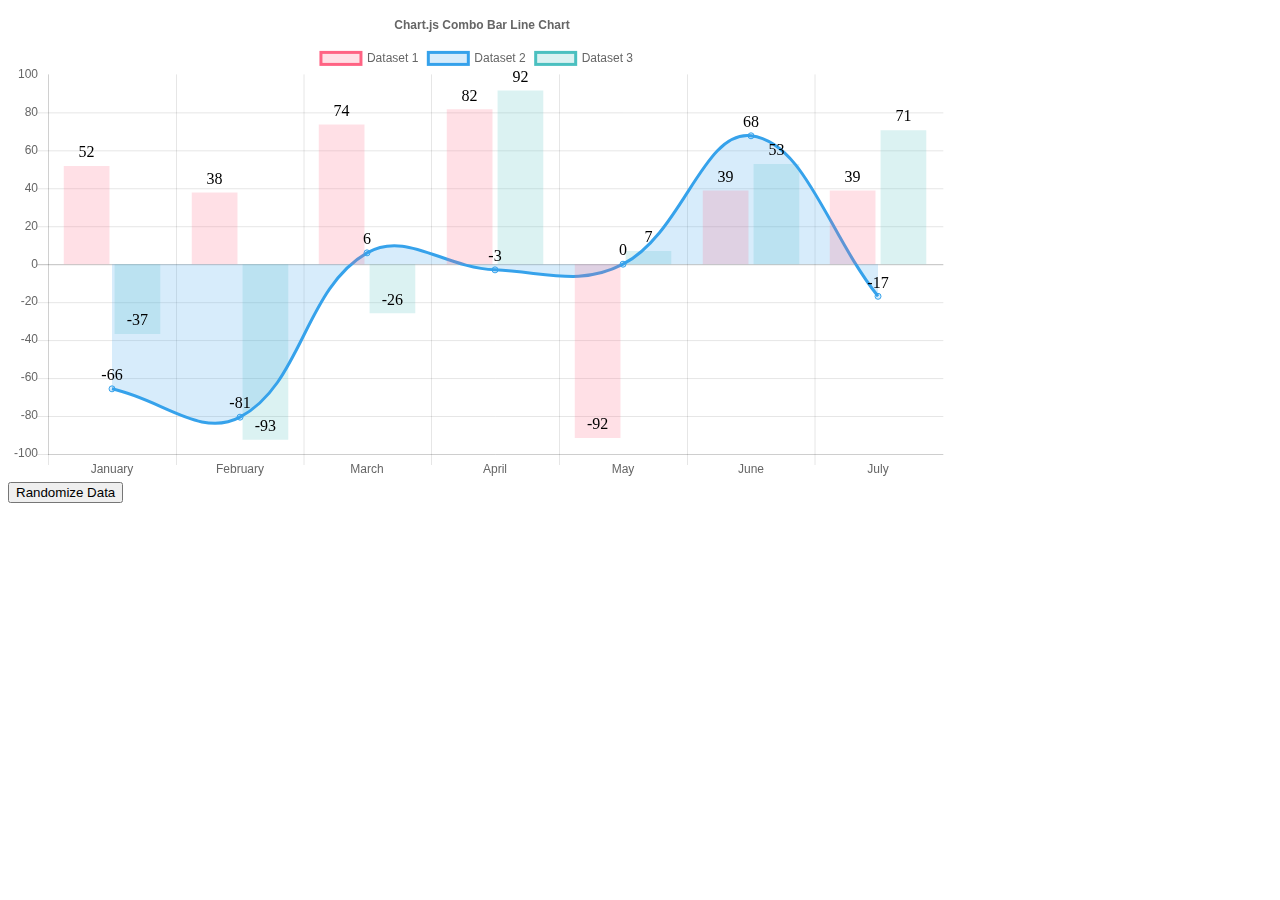
<file: JS/grafica/samples/advanced/data-labelling.html>
<!doctype html>
<html>

<head>
	<title>Labelling Data Points</title>
	<script src="../../Chart.bundle.js"></script>
	<script src="../utils.js"></script>
	<style>
		canvas {
			-moz-user-select: none;
			-webkit-user-select: none;
			-ms-user-select: none;
		}
	</style>
</head>

<body>
	<div style="width: 75%">
		<canvas id="canvas"></canvas>
	</div>
	<button id="randomizeData">Randomize Data</button>
	<script>
		var color = Chart.helpers.color;
		var barChartData = {
			labels: ['January', 'February', 'March', 'April', 'May', 'June', 'July'],
			datasets: [{
				type: 'bar',
				label: 'Dataset 1',
				backgroundColor: color(window.chartColors.red).alpha(0.2).rgbString(),
				borderColor: window.chartColors.red,
				data: [
					randomScalingFactor(),
					randomScalingFactor(),
					randomScalingFactor(),
					randomScalingFactor(),
					randomScalingFactor(),
					randomScalingFactor(),
					randomScalingFactor()
				]
			}, {
				type: 'line',
				label: 'Dataset 2',
				backgroundColor: color(window.chartColors.blue).alpha(0.2).rgbString(),
				borderColor: window.chartColors.blue,
				data: [
					randomScalingFactor(),
					randomScalingFactor(),
					randomScalingFactor(),
					randomScalingFactor(),
					randomScalingFactor(),
					randomScalingFactor(),
					randomScalingFactor()
				]
			}, {
				type: 'bar',
				label: 'Dataset 3',
				backgroundColor: color(window.chartColors.green).alpha(0.2).rgbString(),
				borderColor: window.chartColors.green,
				data: [
					randomScalingFactor(),
					randomScalingFactor(),
					randomScalingFactor(),
					randomScalingFactor(),
					randomScalingFactor(),
					randomScalingFactor(),
					randomScalingFactor()
				]
			}]
		};

		// Define a plugin to provide data labels
		Chart.plugins.register({
			afterDatasetsDraw: function(chart) {
				var ctx = chart.ctx;

				chart.data.datasets.forEach(function(dataset, i) {
					var meta = chart.getDatasetMeta(i);
					if (!meta.hidden) {
						meta.data.forEach(function(element, index) {
							// Draw the text in black, with the specified font
							ctx.fillStyle = 'rgb(0, 0, 0)';

							var fontSize = 16;
							var fontStyle = 'normal';
							var fontFamily = 'Helvetica Neue';
							ctx.font = Chart.helpers.fontString(fontSize, fontStyle, fontFamily);

							// Just naively convert to string for now
							var dataString = dataset.data[index].toString();

							// Make sure alignment settings are correct
							ctx.textAlign = 'center';
							ctx.textBaseline = 'middle';

							var padding = 5;
							var position = element.tooltipPosition();
							ctx.fillText(dataString, position.x, position.y - (fontSize / 2) - padding);
						});
					}
				});
			}
		});

		window.onload = function() {
			var ctx = document.getElementById('canvas').getContext('2d');
			window.myBar = new Chart(ctx, {
				type: 'bar',
				data: barChartData,
				options: {
					responsive: true,
					title: {
						display: true,
						text: 'Chart.js Combo Bar Line Chart'
					},
				}
			});
		};

		document.getElementById('randomizeData').addEventListener('click', function() {
			barChartData.datasets.forEach(function(dataset) {
				dataset.data = dataset.data.map(function() {
					return randomScalingFactor();
				});
			});
			window.myBar.update();
		});
	</script>
</body>

</html>
</file>
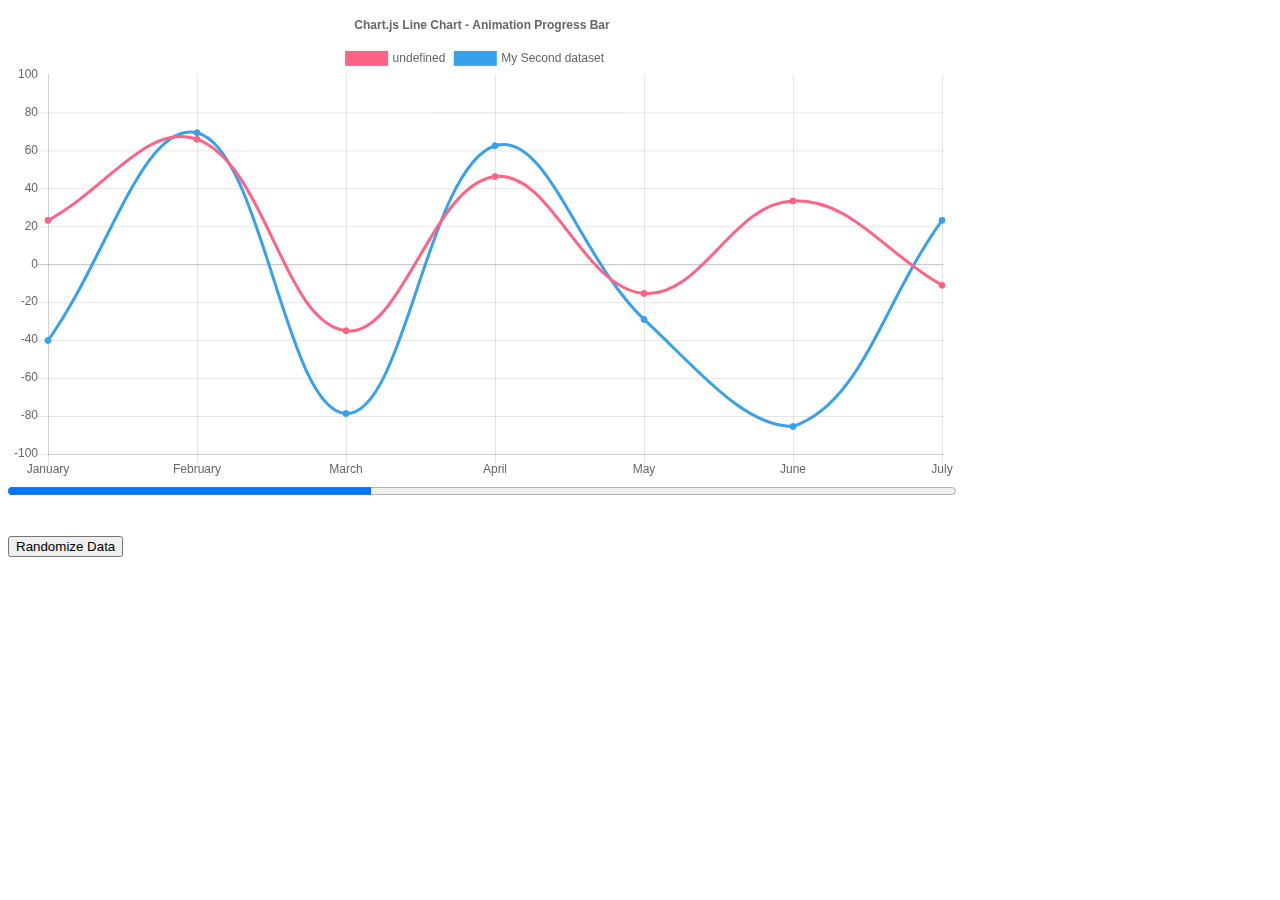
<file: JS/grafica/samples/advanced/progress-bar.html>
<!doctype html>
<html>
<head>
<title> Animation Callbacks </title>
	<script src="../../Chart.bundle.js"></script>
	<script src="../utils.js"></script>
	<style>
		canvas {
			-moz-user-select: none;
			-webkit-user-select: none;
			-ms-user-select: none;
		}
	</style>
</head>

<body>
	<div style="width: 75%;">
		<canvas id="canvas"></canvas>
		<progress id="animationProgress" max="1" value="0" style="width: 100%"></progress>
	</div>
	<br>
	<br>
	<button id="randomizeData">Randomize Data</button>
	<script>
		var progress = document.getElementById('animationProgress');
		var config = {
			type: 'line',
			data: {
				labels: ['January', 'February', 'March', 'April', 'May', 'June', 'July'],
				datasets: [{
					fill: false,
					borderColor: window.chartColors.red,
					backgroundColor: window.chartColors.red,
					data: [
						randomScalingFactor(),
						randomScalingFactor(),
						randomScalingFactor(),
						randomScalingFactor(),
						randomScalingFactor(),
						randomScalingFactor(),
						randomScalingFactor()
					]
				}, {
					label: 'My Second dataset ',
					fill: false,
					borderColor: window.chartColors.blue,
					backgroundColor: window.chartColors.blue,
					data: [
						randomScalingFactor(),
						randomScalingFactor(),
						randomScalingFactor(),
						randomScalingFactor(),
						randomScalingFactor(),
						randomScalingFactor(),
						randomScalingFactor()
					]
				}]
			},
			options: {
				title: {
					display: true,
					text: 'Chart.js Line Chart - Animation Progress Bar'
				},
				animation: {
					duration: 2000,
					onProgress: function(animation) {
						progress.value = animation.currentStep / animation.numSteps;
					},
					onComplete: function() {
						window.setTimeout(function() {
							progress.value = 0;
						}, 2000);
					}
				}
			}
		};

		window.onload = function() {
			var ctx = document.getElementById('canvas').getContext('2d');
			window.myLine = new Chart(ctx, config);
		};

		document.getElementById('randomizeData').addEventListener('click', function() {
			config.data.datasets.forEach(function(dataset) {
				dataset.data = dataset.data.map(function() {
					return randomScalingFactor();
				});
			});

			window.myLine.update();
		});
	</script>
</body>

</html>
</file>
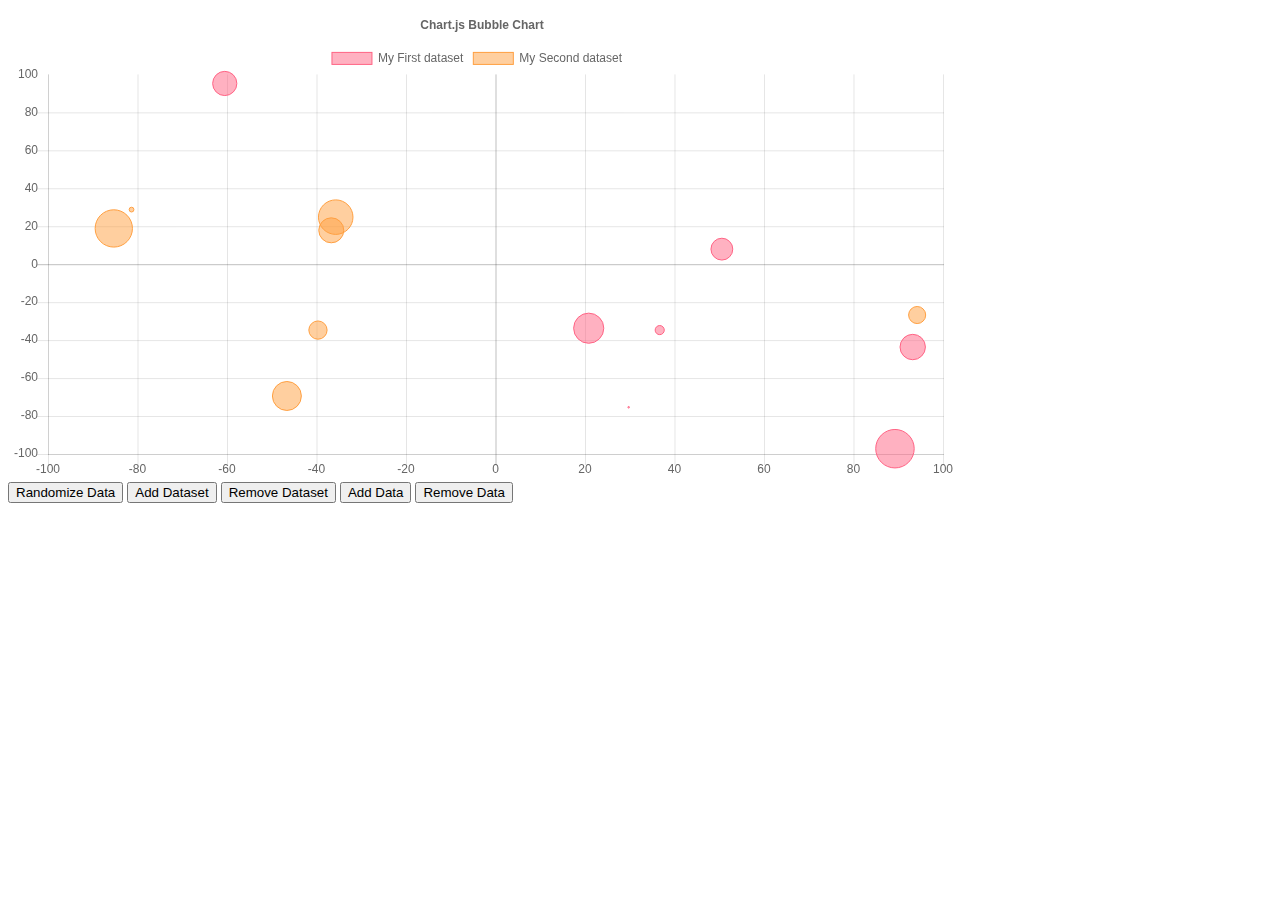
<file: JS/grafica/samples/charts/bubble.html>
<!doctype html>
<html>

<head>
	<title>Bubble Chart</title>
	<script src="../../Chart.bundle.js"></script>
	<script src="../utils.js"></script>
	<style type="text/css">
		canvas{
			-moz-user-select: none;
			-webkit-user-select: none;
			-ms-user-select: none;
		}
	</style>
</head>

<body>
	<div id="container" style="width: 75%;">
		<canvas id="canvas"></canvas>
	</div>
	<button id="randomizeData">Randomize Data</button>
	<button id="addDataset">Add Dataset</button>
	<button id="removeDataset">Remove Dataset</button>
	<button id="addData">Add Data</button>
	<button id="removeData">Remove Data</button>
	<script>
		var DEFAULT_DATASET_SIZE = 7;

		var addedCount = 0;
		var color = Chart.helpers.color;
		var bubbleChartData = {
			animation: {
				duration: 10000
			},
			datasets: [{
				label: 'My First dataset',
				backgroundColor: color(window.chartColors.red).alpha(0.5).rgbString(),
				borderColor: window.chartColors.red,
				borderWidth: 1,
				data: [{
					x: randomScalingFactor(),
					y: randomScalingFactor(),
					r: Math.abs(randomScalingFactor()) / 5,
				}, {
					x: randomScalingFactor(),
					y: randomScalingFactor(),
					r: Math.abs(randomScalingFactor()) / 5,
				}, {
					x: randomScalingFactor(),
					y: randomScalingFactor(),
					r: Math.abs(randomScalingFactor()) / 5,
				}, {
					x: randomScalingFactor(),
					y: randomScalingFactor(),
					r: Math.abs(randomScalingFactor()) / 5,
				}, {
					x: randomScalingFactor(),
					y: randomScalingFactor(),
					r: Math.abs(randomScalingFactor()) / 5,
				}, {
					x: randomScalingFactor(),
					y: randomScalingFactor(),
					r: Math.abs(randomScalingFactor()) / 5,
				}, {
					x: randomScalingFactor(),
					y: randomScalingFactor(),
					r: Math.abs(randomScalingFactor()) / 5,
				}]
			}, {
				label: 'My Second dataset',
				backgroundColor: color(window.chartColors.orange).alpha(0.5).rgbString(),
				borderColor: window.chartColors.orange,
				borderWidth: 1,
				data: [{
					x: randomScalingFactor(),
					y: randomScalingFactor(),
					r: Math.abs(randomScalingFactor()) / 5,
				}, {
					x: randomScalingFactor(),
					y: randomScalingFactor(),
					r: Math.abs(randomScalingFactor()) / 5,
				}, {
					x: randomScalingFactor(),
					y: randomScalingFactor(),
					r: Math.abs(randomScalingFactor()) / 5,
				}, {
					x: randomScalingFactor(),
					y: randomScalingFactor(),
					r: Math.abs(randomScalingFactor()) / 5,
				}, {
					x: randomScalingFactor(),
					y: randomScalingFactor(),
					r: Math.abs(randomScalingFactor()) / 5,
				}, {
					x: randomScalingFactor(),
					y: randomScalingFactor(),
					r: Math.abs(randomScalingFactor()) / 5,
				}, {
					x: randomScalingFactor(),
					y: randomScalingFactor(),
					r: Math.abs(randomScalingFactor()) / 5,
				}]
			}]
		};

		window.onload = function() {
			var ctx = document.getElementById('canvas').getContext('2d');
			window.myChart = new Chart(ctx, {
				type: 'bubble',
				data: bubbleChartData,
				options: {
					responsive: true,
					title: {
						display: true,
						text: 'Chart.js Bubble Chart'
					},
					tooltips: {
						mode: 'point'
					}
				}
			});
		};

		document.getElementById('randomizeData').addEventListener('click', function() {
			bubbleChartData.datasets.forEach(function(dataset) {
				dataset.data = dataset.data.map(function() {
					return {
						x: randomScalingFactor(),
						y: randomScalingFactor(),
						r: Math.abs(randomScalingFactor()) / 5,
					};
				});
			});
			window.myChart.update();
		});

		var colorNames = Object.keys(window.chartColors);
		document.getElementById('addDataset').addEventListener('click', function() {
			++addedCount;
			var colorName = colorNames[bubbleChartData.datasets.length % colorNames.length];
			var dsColor = window.chartColors[colorName];
			var newDataset = {
				label: 'My added dataset ' + addedCount,
				backgroundColor: color(dsColor).alpha(0.5).rgbString(),
				borderColor: dsColor,
				borderWidth: 1,
				data: []
			};

			for (var index = 0; index < DEFAULT_DATASET_SIZE; ++index) {
				newDataset.data.push({
					x: randomScalingFactor(),
					y: randomScalingFactor(),
					r: Math.abs(randomScalingFactor()) / 5,
				});
			}

			bubbleChartData.datasets.push(newDataset);
			window.myChart.update();
		});

		document.getElementById('addData').addEventListener('click', function() {
			if (bubbleChartData.datasets.length > 0) {
				for (var index = 0; index < bubbleChartData.datasets.length; ++index) {
					bubbleChartData.datasets[index].data.push({
						x: randomScalingFactor(),
						y: randomScalingFactor(),
						r: Math.abs(randomScalingFactor()) / 5,
					});
				}

				window.myChart.update();
			}
		});

		document.getElementById('removeDataset').addEventListener('click', function() {
			bubbleChartData.datasets.splice(0, 1);
			window.myChart.update();
		});

		document.getElementById('removeData').addEventListener('click', function() {
			bubbleChartData.datasets.forEach(function(dataset) {
				dataset.data.pop();
			});

			window.myChart.update();
		});
	</script>
</body>

</html>
</file>
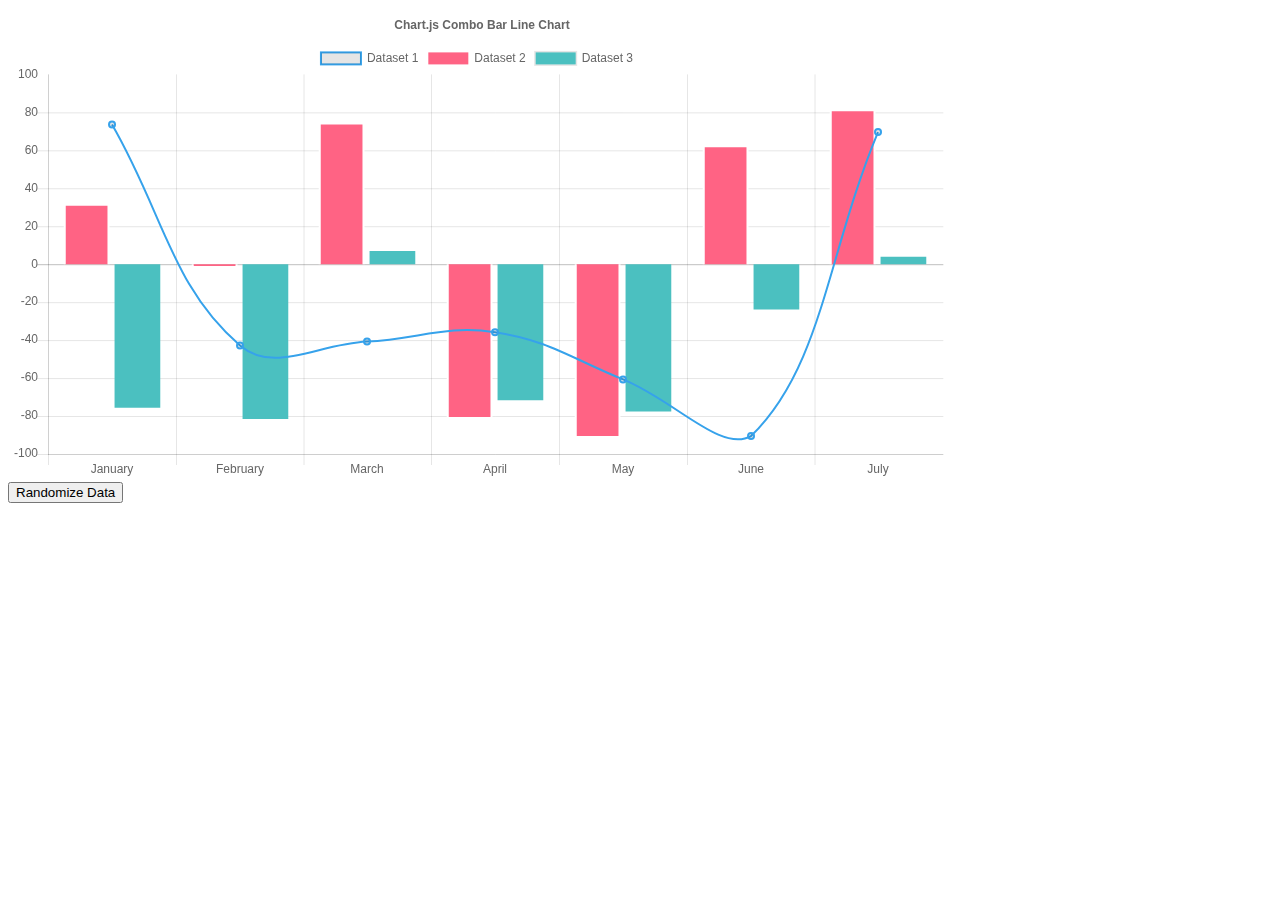
<file: JS/grafica/samples/charts/combo-bar-line.html>
<!doctype html>
<html>

<head>
	<title>Combo Bar-Line Chart</title>
	<script src="../../Chart.bundle.js"></script>
	<script src="../utils.js"></script>
	<style>
	canvas {
		-moz-user-select: none;
		-webkit-user-select: none;
		-ms-user-select: none;
	}
	</style>
</head>

<body>
	<div style="width: 75%">
		<canvas id="canvas"></canvas>
	</div>
	<button id="randomizeData">Randomize Data</button>
	<script>
		var chartData = {
			labels: ['January', 'February', 'March', 'April', 'May', 'June', 'July'],
			datasets: [{
				type: 'line',
				label: 'Dataset 1',
				borderColor: window.chartColors.blue,
				borderWidth: 2,
				fill: false,
				data: [
					randomScalingFactor(),
					randomScalingFactor(),
					randomScalingFactor(),
					randomScalingFactor(),
					randomScalingFactor(),
					randomScalingFactor(),
					randomScalingFactor()
				]
			}, {
				type: 'bar',
				label: 'Dataset 2',
				backgroundColor: window.chartColors.red,
				data: [
					randomScalingFactor(),
					randomScalingFactor(),
					randomScalingFactor(),
					randomScalingFactor(),
					randomScalingFactor(),
					randomScalingFactor(),
					randomScalingFactor()
				],
				borderColor: 'white',
				borderWidth: 2
			}, {
				type: 'bar',
				label: 'Dataset 3',
				backgroundColor: window.chartColors.green,
				data: [
					randomScalingFactor(),
					randomScalingFactor(),
					randomScalingFactor(),
					randomScalingFactor(),
					randomScalingFactor(),
					randomScalingFactor(),
					randomScalingFactor()
				]
			}]

		};
		window.onload = function() {
			var ctx = document.getElementById('canvas').getContext('2d');
			window.myMixedChart = new Chart(ctx, {
				type: 'bar',
				data: chartData,
				options: {
					responsive: true,
					title: {
						display: true,
						text: 'Chart.js Combo Bar Line Chart'
					},
					tooltips: {
						mode: 'index',
						intersect: true
					}
				}
			});
		};

		document.getElementById('randomizeData').addEventListener('click', function() {
			chartData.datasets.forEach(function(dataset) {
				dataset.data = dataset.data.map(function() {
					return randomScalingFactor();
				});
			});
			window.myMixedChart.update();
		});
	</script>
</body>

</html>
</file>
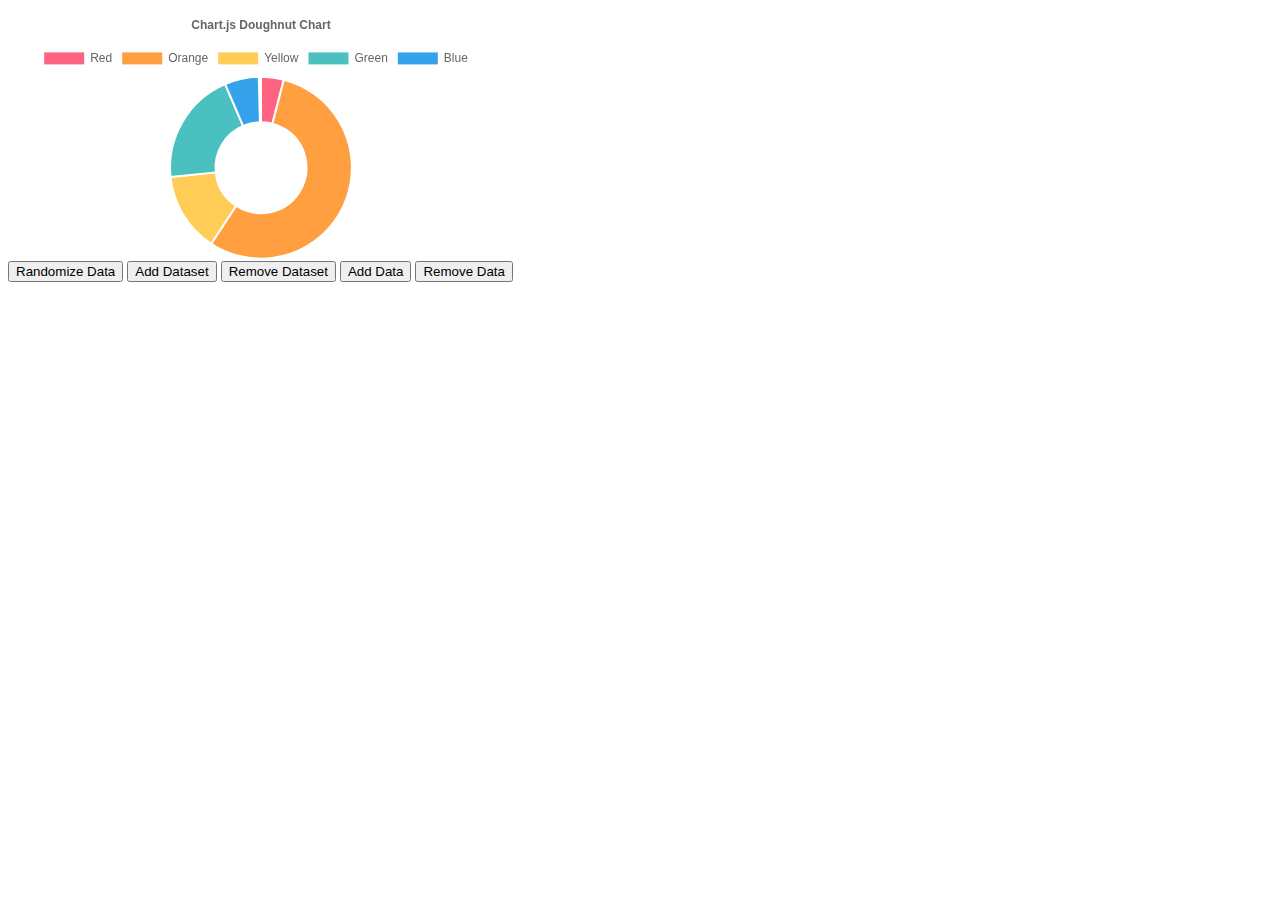
<file: JS/grafica/samples/charts/doughnut.html>
<!doctype html>
<html>

<head>
	<title>Doughnut Chart</title>
	<script src="../../Chart.bundle.js"></script>
	<script src="../utils.js"></script>
	<style>
	canvas {
		-moz-user-select: none;
		-webkit-user-select: none;
		-ms-user-select: none;
	}
	</style>
</head>

<body>
	<div id="canvas-holder" style="width:40%">
		<canvas id="chart-area"></canvas>
	</div>
	<button id="randomizeData">Randomize Data</button>
	<button id="addDataset">Add Dataset</button>
	<button id="removeDataset">Remove Dataset</button>
	<button id="addData">Add Data</button>
	<button id="removeData">Remove Data</button>
	<script>
		var randomScalingFactor = function() {
			return Math.round(Math.random() * 100);
		};

		var config = {
			type: 'doughnut',
			data: {
				datasets: [{
					data: [
						randomScalingFactor(),
						randomScalingFactor(),
						randomScalingFactor(),
						randomScalingFactor(),
						randomScalingFactor(),
					],
					backgroundColor: [
						window.chartColors.red,
						window.chartColors.orange,
						window.chartColors.yellow,
						window.chartColors.green,
						window.chartColors.blue,
					],
					label: 'Dataset 1'
				}],
				labels: [
					'Red',
					'Orange',
					'Yellow',
					'Green',
					'Blue'
				]
			},
			options: {
				responsive: true,
				legend: {
					position: 'top',
				},
				title: {
					display: true,
					text: 'Chart.js Doughnut Chart'
				},
				animation: {
					animateScale: true,
					animateRotate: true
				}
			}
		};

		window.onload = function() {
			var ctx = document.getElementById('chart-area').getContext('2d');
			window.myDoughnut = new Chart(ctx, config);
		};

		document.getElementById('randomizeData').addEventListener('click', function() {
			config.data.datasets.forEach(function(dataset) {
				dataset.data = dataset.data.map(function() {
					return randomScalingFactor();
				});
			});

			window.myDoughnut.update();
		});

		var colorNames = Object.keys(window.chartColors);
		document.getElementById('addDataset').addEventListener('click', function() {
			var newDataset = {
				backgroundColor: [],
				data: [],
				label: 'New dataset ' + config.data.datasets.length,
			};

			for (var index = 0; index < config.data.labels.length; ++index) {
				newDataset.data.push(randomScalingFactor());

				var colorName = colorNames[index % colorNames.length];
				var newColor = window.chartColors[colorName];
				newDataset.backgroundColor.push(newColor);
			}

			config.data.datasets.push(newDataset);
			window.myDoughnut.update();
		});

		document.getElementById('addData').addEventListener('click', function() {
			if (config.data.datasets.length > 0) {
				config.data.labels.push('data #' + config.data.labels.length);

				var colorName = colorNames[config.data.datasets[0].data.length % colorNames.length];
				var newColor = window.chartColors[colorName];

				config.data.datasets.forEach(function(dataset) {
					dataset.data.push(randomScalingFactor());
					dataset.backgroundColor.push(newColor);
				});

				window.myDoughnut.update();
			}
		});

		document.getElementById('removeDataset').addEventListener('click', function() {
			config.data.datasets.splice(0, 1);
			window.myDoughnut.update();
		});

		document.getElementById('removeData').addEventListener('click', function() {
			config.data.labels.splice(-1, 1); // remove the label first

			config.data.datasets.forEach(function(dataset) {
				dataset.data.pop();
				dataset.backgroundColor.pop();
			});

			window.myDoughnut.update();
		});
	</script>
</body>

</html>
</file>
<file: css/index.css>
@charset "utf-8";
@import url(https://fonts.googleapis.com/css?family=Roboto:400,100,100italic,300,300italic,400italic,500,700,500italic,900,700italic,900italic);



:root{

	--principal: #1b3764;
	--secundario: #fafccb;
  --complemento: #faf080;
	--oscuro: #262228;
}

*{
  margin: 0;
  padding: 0;
  font-family: 'Roboto', sans-serif; line-height:1.2; vertical-align:middle;
}

body{
  background: var(--principal);
}

label{
  border: none;
  color: var(--complemento);
  margin-bottom: 15%;
  width: auto;
}

.title{
  margin-top: 10%;
  margin-bottom: 35%;
}
h1 {
  color: var(--secundario);
  font-size: 3rem;
  font-weight: 300;
  line-height: 2.4rem;
  margin: 0;
}

h2 {
  font-size: 1.2rem;
  color: var(--secundario);
  font-weight:400;
  line-height: 1.250rem;
  margin: 0;
}


h2{
  margin-bottom: 5%;
}
.log-form{
  width: 80%;
  height: 90%;
}
.reg-form{
  width: 80%;
  height: 90%;
}
input[type="mail"], input[type="password"], input[type="text"]{
  box-shadow: 0 2px var(--complemento);
  border: none;
  background: transparent;
  margin-bottom: 9%;
  color: var(--secundario);
  outline: none;
}

input[type="submit"]{
  margin: 5% 25% 15% 20%;
  width: 60%;
  height: 11%;
  color: var(--principal);
  background: var(--secundario);
  border-radius: 55px;
  margin-bottom: 50%;
  margin-top: 15%;
}

#reg input[type="submit"]{
  height: 7%;
  margin-bottom: 25%;
}

a{
  color: var(--complemento);
}
#lp{
  font-size: .9em;
}
#mail{
  margin-left: 10%;
  width: 65%;
}
#pass{
  margin-left: 2%;
  width: 65%;
}
#nombre{
  width: 40%;
  padding-top: 1%;
  margin-left: 2%;
  margin-top: 8%;
}
#mailReg{
  width: 60%;
  padding-top: 1%;
  margin-top: 8%;
  margin-left: 2%;
}
#pass1, #pass2{
  width: 40%;
  padding-top: 1%;
  margin-left: 2%;
}
#reg{
  display: none;
}
#log{
  height: 60%;
  display: block;
  margin-top: 20%;
}
</file>
<file: css/main.css>
@charset "utf-8";

:root{

	--principal: #1b3764;
	--secundario: #fafccb;
	--complemento: #faf080;
	--oscuro: #262228;
}

*{
	margin:0px;
	padding:0px;
	font-family: 'Roboto', sans-serif; line-height:1.2; vertical-align:middle;
	box-sizing:border-box;
}
html{
	height: 100%;
}
body{
	height: 100%;
}
.contenedor{
	position: absolute;
	width: 100%;
	height: 100%;
	background-image: url(../img/fondo.png);
	left: 0px;
	background-size: 380%;
	background-position: -350px 0px;
}
.center{
	background-color: rgba(255,255,255,0.6);
	width: 90%;
	position: absolute;
	left: 5%;
	top: 20%;
	border-radius: 10px;
}
#logo{
	position: relative;
	width: 30%;
}
a:link, a:visited, a:hover, a:active {
    text-decoration: none;
    color: #4186E4;
}
table{border-spacing:0;border-collapse:collapse;}
td,th{padding:0;}
button,input,textarea{margin:0;font:inherit;color:inherit;}
input{
	margin-top:2%;
	width:80%;
	height:30px;
	border:none;
	background-color: transparent;
	border-bottom: 2px solid;
}
.bt{border:0;opacity:0.9;cursor:pointer;border-radius:4px;width:80%;height:30px;margin-top:2%;}
.bt-df{
	background-color:#4186E4;
	color:aliceblue;
	font-style:normal;
	border-color:#828DE8;
	margin-top: 50px;
	border: 1px solid;
}
.bt-sc{background-color:#3EB430;color:aliceblue;font-style:normal;}
.bt-wn{background-color:#DB1013;color:aliceblue;font-style:normal;}
.hl-df{color:#4186E4;} /*High Lightning*/
.hl-sc{color:#3EB430;} /*High Lightning*/
.hl-wn{color:#DB1013;} /*High Lightning*/
.fnt-bold{font-weight:bold;}
.fnt-nrml{font-style: normal;}
.ftn-itlc{font-style: italic;}
.bt:hover{opacity:1;}
.bt:active{transform: scale(0.95);}
.center-vertical{ margin-bottom: 10%; color: #4186E4;} /* Change this if the content goes to the bottom */
.container{width:80%; display:flex;flex-direction:column;}
.txt-jtfy{text-align:justify;}
.txt-cntr{
	text-align:center;
	margin-top: 2%;
	color: var(--secundario);
	font-weight: bolder;
}
.txt-rght{text-align:right;}
.txt-left{text-align:left;}
.txt-ihrt{text-align:inherit;}
.img-bckg{ width: 100%; height: auto; background-repeat: no-repeat;  background: -webkit-gradient(linear, 0% 0%, 0% 100%, from(#1a82f7), to(#2F2727));}
.transparent {background: rgba(255,255,255,0.5);}

.tlt-info{
	color: #ffffff;
	font-size: 150%;
}


.grupo{
	position: relative;
	width:100%;
	padding: 10px;
	float: left;
	margin-top: 10px;
}

.cont-img{width: 40%; height: 100%; float: left;}
.img{width: 100%; height: 50%; margin-top: 2%;}
.info{
	width: 60%;
	height: 100%;
	float:right;
	font-size: 80%;
	font-weight: bold;
}
.info ul {list-style: none; text-align:center; }
.opaco{ opacity: 0.4;}

.header{
	background-color: var(--complemento);
	height: 100%;

}

.header > h1 {
	color: var(--principal);
	width: 40%;
	position: absolute;
	left: 30%;
	font-size: 250%;
	top: 10%;
}

.nav-bar{
	width: 100%;
	height:7.5%;
	position: fixed;
	top:0;
	z-index: 2;
	color: white;
}

.lavado{
	position: relative;
	width: 100%;
	height: 10%;
}

.titulo{
	position: absolute;
	width: 100%;
	float: left;
	margin-bottom: 30px;
	height: 100%;
	text-align: center;
	margin-top: 5px;
	top: 7.5%;
}
.primer{
	left: 0;
	height: 35%;
	width: 100%;
	top: 0;
	background-color: var(--oscuro);
	position: absolute;
}
.ama{
	position: absolute;
	width: 100%;
	height: 5%;
}
.user {
	position: absolute;
	bottom: 0px;
    height: 85%;
    width: 100%;
    color: var(--complemento);
}
.cosas{
	position: absolute;
	bottom: 0;
	height: 65%;
	background-color: var(--secundario);
	width: 100%;
}
.titulo > h2{
	color: white;
	font-size: 18px;
	margin-top: 15px;
}

.main{
	position: absolute;
	width: 100%;
	top: 15%;
}

#inicio, #paquetes, #servicio, #gracias{
	width: 100%;
	height: 100%;
	background-color: var(--principal);
}

#pago{
	position: absolute;
	top: 30%;
	width: 80%;
	left: 10%;
}
#pago>input{
	margin: 10px;
}

#cuestionario{
	position: absolute;
	top: 15%;
}
</file>
<file: css/tarjetas.css>
@import url(https://fonts.googleapis.com/css?family=Roboto:400,100,100italic,300,300italic,400italic,500,700,500italic,900,700italic,900italic);


* { font-family: 'Roboto', sans-serif; line-height:1.2; vertical-align:middle;}

body { background:#f5f5f5; color:gray; }

p {
  color:gray;
  font-size:.9rem;
  font-weight:400;
}


input, .card {
  position:relative;
  z-index:0;
}


hr {
  background: #f3f3f3;
  border: none;
  clear: both;
  float: none;
  height: 1px;
  width: 100%;
}

.card {
  animation:fly-in-from-left .5s 1s ease both;
  background-color: #FFFFDF;
  border-radius:3px;
  box-shadow:0 1px 2px #aaa;
  margin:1rem 1rem 0rem;
  padding:1rem 1rem 1.5rem 1.5rem;
  user-select:none;
  transform-origin:top left;
}
.card h1{
  color: #1b3764 !important;
}
.card:nth-child(even){
  animation-delay:1.1s;
  animation-name:fly-in-from-right;
  transform-origin:top right;
}

@keyframes fly-in-from-left {
  from {
    transform:translateY(15rem) rotate(15deg);
    opacity:0;
  }
}

@keyframes fly-in-from-right {
  from {
    transform:translateY(15rem) rotate(-15deg);
    opacity:0;
  }
}

h1 {
  color: #707070;
  font-size: 2rem;
  font-weight: 300;
  line-height: 2.4rem;
  margin: 0;
}

h2 {
  font-size:.9rem;
  color:gray;
  font-weight:400;
  line-height: 1.250rem;
  margin: 0;
}

span.offset {
  margin-left: 65px;
}
.images {
  background: #f0f0f0;
  border-color: #f0f0f0;
  border-style: solid;
  border-width: 1px 0;
  height: 145px;
  margin: 16px -16px 0 0;
  overflow: hidden;
  width: 400px;
}

.images img {
float: left;
height: 145px;
}

/* Grid boundary for all layouts. */
[class^="layout-"] {
  position: relative;
  left: -29px;
  right: 29px;
  width: 618px;
  height: 100%;
  overflow: hidden;
}

[class^="layout-"]:after {
  clear: both;
}

/* Div padding and borders for all layouts. */
[class^="layout-"] > div {
  float: left;
  height: 100%;
  padding: 10px 29px 10px 30px;
  border-right: 1px solid #f3f3f3;
  overflow: hidden;
}

[class^="layout-"] > div:last-child {
  border-right: none;
  padding-right: 30px;
}

/* Allow the borders to be suppressed */
[class^="layout-"].no-border > div {
  border-right: none;
  padding-right: 30px;
}

/* Layout with 2 equally-sized columns. */
.layout-two-column > div {
  width: 160px;
}

.tarjetas {
  width: 100%;
  position: absolute;
  height: auto;
  top: 55%;
  padding: 10px;
}

.consejos{
  width: 100%;
  position: absolute;
  height: auto;
  top: 132%;
  padding: 10px;
}
.consejos2{
  width: 100%;
  position: absolute;
  height: auto;
  top: 20%;
  padding: 10px;
}
.card2{
  animation:fly-in-from-left .5s 1s ease both;
  background:white;
  border-radius:3px;
  box-shadow:0 1px 2px #aaa;
  margin:0 1rem 0rem;
  padding:1rem 1rem 1.5rem 1.5rem;
  user-select:none;
  transform-origin:top left;
}
</file>
<file: css/menuDes.css>
@import url(https://fonts.googleapis.com/css?family=Roboto:400,100,100italic,300,300italic,400italic,500,700,500italic,900,700italic,900italic);
*{
    font-family: 'Roboto', sans-serif; line-height:1.2; vertical-align:middle;
}

:root{

    --principal: #1b3764;
    --secundario: #fafccb;
    --complemento: #fafccb;
    --oscuro: #4ab8b8;
    --blanco: white ;
}
.sidebar {
    position: fixed;
    height: 100%;
    width: 0;
    top: 0;
    left: 0;
    z-index: 1;
    background-color: var(--oscuro);
    transition: 0.4s;
    padding: 20% 0;
    box-sizing:border-box;
    overflow:hidden;
    z-index: 101;
    box-shadow: 8px -1px 39px 2px rgba(0,0,0,0.75);

}

.sidebar .boton-cerrar {
    position: fixed;
    top: 2%;
    right: 2%;
    font-size: 200%;
    display: block;
    padding: 0;
    line-height: 100%;
    margin: 0;
    height: 3%;
    width: 30%;
    text-align: center;
    vertical-align: top;
}

.sidebar ul, .sidebar li{
    margin:0;
    padding-top:4%;
    list-style:none inside;
}

.sidebar ul {
    margin: 5% auto;
    display: block;
    width: 80%;
    min-width:15%;
}

.sidebar a {
    display: block;
    font-size: 120%;
    color: black;
    text-decoration: none;

}

.sidebar a:hover{
    color:#fff;
    background-color: #f90;
    z-index: 101;

}

#contenido {
    transition: margin-left .4s;
    padding:4%;
    position: fixed;
    height: 250%;
}

.abrir-cerrar {
    color: #2E88C7;
}
#cerrar {
    display:none;
}
#izq {
    position: relative;
    width: 100%;
    height: 100%;
    float: left;
}
#der {
    position: relative;
     width: 60%;
    height: 100%;
    float: left;
}
.menu {
    margin-top: 0px;
}
.tab a:target {
    color: black;
}
</file>
<file: css/Fonts/stylesheet.css>
/*! Generated by Font Squirrel (https://www.fontsquirrel.com) on April 10, 2018 */



@font-face {
    font-family: 'tajawalbold';
    src: url('tajawal-bold-webfont.woff2') format('woff2'),
         url('tajawal-bold-webfont.woff') format('woff');
    font-weight: normal;
    font-style: normal;

}




@font-face {
    font-family: 'tajawal_extraboldregular';
    src: url('tajawal-extrabold-webfont.woff2') format('woff2'),
         url('tajawal-extrabold-webfont.woff') format('woff');
    font-weight: normal;
    font-style: normal;

}




@font-face {
    font-family: 'tajawalregular';
    src: url('tajawal-regular-webfont.woff2') format('woff2'),
         url('tajawal-regular-webfont.woff') format('woff');
    font-weight: normal;
    font-style: normal;

}
</file>
<file: css/encuesta.css>
@charset "utf-8";
@import url(https://fonts.googleapis.com/css?family=Roboto:400,100,100italic,300,300italic,400italic,500,700,500italic,900,700italic,900italic);



:root{

	--principal: #1b3764;
	--secundario: #fafccb;
  --complemento: #faf080;
	--oscuro: #262228;
}

*{
  margin: 0;
  padding: 0;
  font-family: 'Roboto', sans-serif; line-height:1.2; vertical-align:middle;
}

body{
  background: var(--principal);
  font-family: 'Roboto', sans-serif; line-height:1.2; vertical-align:middle;
  width: 100%;
}

.card {
  animation:fly-in-from-left .5s 1s ease both;
  background-color: var(--secundario);
  border-radius:3px;
  box-shadow:0 1px 2px #aaa;
  margin: 3rem 1rem 0rem 1rem;
  padding:1rem 1rem 1.5rem 1.5rem;
  user-select:none;
  transform-origin:top left;
  height: 70%;
  position:relative;
  z-index:0;
  text-align: justify;
  display: block;
}
.card h1{
  color: #1b3764 !important;
}
.card:nth-child(even){
  animation-delay:1.1s;
  animation-name:fly-in-from-right;
  transform-origin:top right;
}

/* Grid boundary for all layouts. */
[class^="layout-"] {
  position: relative;
  left: -29px;
  right: 29px;
  width: 618px;
  height: 100%;
  overflow: hidden;
}

[class^="layout-"]:after {
  clear: both;
}

/* Div padding and borders for all layouts. */
[class^="layout-"] > div {
  float: left;
  height: 100%;
  padding: 10px 29px 10px 30px;
  border-right: 1px solid #f3f3f3;
  overflow: hidden;
}

[class^="layout-"] > div:last-child {
  border-right: none;
  padding-right: 30px;
}

/* Allow the borders to be suppressed */
[class^="layout-"].no-border > div {
  border-right: none;
  padding-right: 30px;
}

/* Layout with 2 equally-sized columns. */
.layout-two-column > div {
  width: 160px;
}


@keyframes fly-in-from-left {
  from {
    transform:translateY(15rem) rotate(15deg);
    opacity:0;
  }
}

@keyframes fly-in-from-right {
  from {
    transform:translateY(15rem) rotate(-15deg);
    opacity:0;
  }
}

h1 {
  font-size: 2rem;
  font-weight: bold;
  line-height: 1.8rem;
  margin: 0;
  color: #007849;
  font-weight: bold;
}

h2 {
  font-size: 1.2rem;
  color: #666666;
  font-weight:400;
  line-height: 1.250rem;
  margin: 0;
  margin-right: .8rem;
}

span.offset {
  margin-left: 65px;
}

button{
  font-size: 1rem;
  border-radius: 10px;
  outline: none;
  color: var(--secundario);
  background: var(--principal);
  border-color: #1a3764;
}
.btnContinuar{
	float: right;
  font-size: .98rem;
  border-radius: 8px;
  outline: none;
  color: var(--secundario);
  background: var(--principal);
  border-color: #1a3764;
	width: 25%;
	padding: 2% 0%;
}

.btnAtras{
	float: left;
	font-size: .98rem;
  border-radius: 8px;
  outline: none;
  color: var(--principal);
  background: var(--complemento);
  border-color: #faf070;
	width: 25%;
	padding: 2% 0%;
}


.content>button{
  position: sticky;
  float: right;
  bottom: -100%;
  height: 3rem;
  width: 40%;
}

.content{
  height: 100%;
  overflow-y: scroll;
}

.cuestionario{
  display: none;
}
.tabla{
	margin-top: 12%;
  background-color: var(--secundario);
  width: 95%;
	height: 90%;
	overflow-y: scroll;
}

.tg{
	border-collapse:collapse;
	border-spacing:0;
	width: 100%;
}

.tg td{
	font-size:.8rem;
	padding: 1% 1% 1% 2%;
	border-style:solid;
	border-width:1px;
	border-color:var(--principal);
}

.tg th{
	font-size:1.2rem;
	font-weight:bold;
	padding: 5% 5%;
	border-style:solid;
	border-width: 1px;
	word-break:normal;
	border-color:var(--principal);
}

.tg-0pky{
	text-align: left;
}

.tg-c3ow{
	text-align: center;
}
.tg .tg-s268{
	text-align:left
}
.tg .tg-0lax{
	text-align:left;
	vertical-align:top
}

.tg-uys7{
	color: var(--principal);
}

select{
	background: var(--principal);
	color: var(--complemento);
	cursor: pointer;
	outline: none;
}
option{
	color: var(--complemento);
	outline: none;
}
</file>
<file: css/promociones.css>
@charset "utf-8";
@import url(https://fonts.googleapis.com/css?family=Roboto:400,100,100italic,300,300italic,400italic,500,700,500italic,900,700italic,900italic);

*{
	margin:0px;
	padding:0px;
	box-sizing:border-box;
	font-family: 'Roboto', sans-serif; line-height:1.2; vertical-align:middle;
}
html{
	height: 100%;
}
body{
	height: 100%;
}
.contenedor{
	position: absolute;
	width: 100%;
	height: 100%;
	background-image: url(../img/fondo.png);
	left: 0px;
	background-size: 380%;
	background-position: -350px 0px;
}
.center{
	background-color: rgba(255,255,255,0.6);
	width: 90%;
	position: absolute;
	left: 5%;
	top: 20%;
	border-radius: 10px;
}
#logo{
	position: relative;
	width: 30%;
}
a:link, a:visited, a:hover, a:active {
    text-decoration: none;
}
table{border-spacing:0;border-collapse:collapse;}
td,th{padding:0;}
button,input,textarea{margin:0;font:inherit;color:inherit;}
input{
	margin-top:2%;
	width:80%;
	height:30px;
	border:none;
	background-color: transparent;
	border-bottom: 2px solid;
}
.bt{border:0;opacity:0.9;cursor:pointer;border-radius:4px;width:80%;height:30px;margin-top:2%;}
.bt-df{
	background-color:#4186E4;
	color:aliceblue;
	font-style:normal;
	border-color:#828DE8;
	margin-top: 50px;
	border: 1px solid;
}
.bt-sc{background-color:#3EB430;color:aliceblue;font-style:normal;}
.bt-wn{background-color:#DB1013;color:aliceblue;font-style:normal;}
.hl-df{color:#4186E4;} /*High Lightning*/
.hl-sc{color:#3EB430;} /*High Lightning*/
.hl-wn{color:#DB1013;} /*High Lightning*/
.fnt-bold{font-weight:bold;}
.fnt-nrml{font-style: normal;}
.ftn-itlc{font-style: italic;}
.bt:hover{opacity:1;}
.bt:active{transform: scale(0.95);}
.center-vertical{ margin-bottom: 10%; color: #4186E4;} /* Change this if the content goes to the bottom */
.container{width:80%; display:flex;flex-direction:column;}
.txt-jtfy{text-align:justify;}
.txt-cntr{
	text-align:center;

	color: var(--secundario);
	font-weight: bolder;
}
.txt-rght{text-align:right;}
.txt-left{text-align:left;}
.txt-ihrt{text-align:inherit;}
.img-bckg{ width: 100%; height: auto; background-repeat: no-repeat;  background: -webkit-gradient(linear, 0% 0%, 0% 100%, from(#1a82f7), to(#2F2727));}
.transparent {background: rgba(255,255,255,0.5);}

.tlt-info{
	color: #000000;
	font-size: 150%;
}
.nav-bar{
	width: 100%;
	height:7.5%;
	position: fixed;
	top:0;
	background-color: #00324b;
	z-index: 2;
	color: white;
}


.grupo{
	position: relative;
	width:100%;
	padding: 10px;
	margin-top: 10px;
}

.cont-img{width: 30%; height: 80%;
position: absolute;}
.img{width: 100%; height: 100%;}
.info{
	width: 60%;
	height: 100%;
	float:right;
	font-size: 80%;
	font-weight: bold;
	position: absolute;
	top: 0px;
	left: 40%;
}
.info ul {
	list-style: none;
	text-align:center;
	color: black;
}
.opaco{ opacity: 0.4;}
.header{
	background-color: var(--complemento);
	height: 100%;

}

.header > h1 {
	color: var(--principal);
	width: 40%;
	position: absolute;
	left: 30%;
	top: 20%;
}


.lavado{
	position: relative;
	width: 100%;
	height: 10%;
}

.titulo{
	position: relative;
	width: 100%;
	float: left;
	margin-bottom: 30px;
	height: 100%;
	text-align: center;
	margin-top: 5px;
	top: 7.5%;
}

.main{
	position: absolute;
	width: 100%;
	top: 15%;
}

#inicio, #paquetes, #servicio, #gracias{
	width: 100%;
	height: 100%;
	background-color: var(--principal);
}

#pago{
	position: absolute;
	top: 30%;
	width: 80%;
	left: 10%;
}
#pago>input{
	margin: 10px;
}

#cuestionario{
	position: absolute;
	top: 15%;
}


.primer{
	left: 0;
	height: 35%;
	width: 100%;
	top: 0;
	background-color: var(--oscuro);
	position: absolute;
}
.ama{
	position: absolute;
	width: 100%;
	height: 5%;
}
.user {
	position: absolute;
	bottom: 0px;
    height: 85%;
    width: 100%;
    color: var(--complemento);
}
.cosas{
	position: absolute;
	bottom: 0;
	height: 65%;
	background-color: var(--secundario);
	width: 100%;
}


.tarjeta{
	position: relative;
	width: calc(100% - 20px);
	height: 200px;
	background-color: rgba(255,255,255,1);
	border-radius: 5px;
	margin: 10px;
}

.nivel{
	width: calc(100% - 40px);
	height: 150px;
	position: relative;
	background-color: rgba(255,255,255,0.8);
	margin: 15px;
	border-radius: 5px;
}
.nivelB{
	width: calc(100% - 40px);
	height: 150px;
	position: relative;
	background-color: rgba(255,255,255,0.95);
	margin: 10px;
	border-radius: 5px;
	opacity: 0.4;
}


.textoNivel{
	width: 	75%;
	float: left;
	height: 10px;
	text-align: right;
	margin-right: 5px;
	margin-top: 10px;
	z-index: 9999;
}
input[type='number']{
	width: 20%;
	height: 10px;
	margin-bottom: 30px;
	border: none;
	margin-top: 15px;
	z-index: 9999;
}


ul, h3{
	color: gray;
	left: 50%;
}
</file>
<file: JS/grafica/samples/style.css>
@import url('https://maxcdn.bootstrapcdn.com/font-awesome/4.7.0/css/font-awesome.min.css');
@import url('https://fonts.googleapis.com/css?family=Lato:100,300,400,700,900');

body, html {
	color: #333538;
	font-family: 'Lato', sans-serif;
	line-height: 1.6;
	padding: 0;
	margin: 0;
}

a {
	color: #f27173;
	text-decoration: none;
}

a:hover {
	color: #e25f5f;
	text-decoration: underline;
}

.content {
	max-width: 800px;
	margin: auto;
	padding: 16px 32px;
}

.header {
	text-align: center;
	padding: 32px 0;
}

.wrapper {
	min-height: 400px;
	padding: 16px 0;
	position: relative;
}

.wrapper.col-2 {
	display: inline-block;
	min-height: 256px;
	width: 49%;
}

@media (max-width: 400px) {
	.wrapper.col-2 {
		width: 100%
	}
}

.wrapper canvas {
	-moz-user-select: none;
	-webkit-user-select: none;
	-ms-user-select: none;
}

.toolbar {
	display: flex;
}

.toolbar > * {
	margin: 0 8px 0 0;
}

.btn {
	background-color: #aaa;
	border-radius: 4px;
	color: white;
	padding: 0.25rem 0.75rem;
}

.btn .fa {
	font-size: 1rem;
}

.btn:hover {
	background-color: #888;
	color: white;
	text-decoration: none;
}

.btn-chartjs { background-color: #f27173; }
.btn-chartjs:hover { background-color: #e25f5f; }
.btn-docs:hover { background-color: #2793db; }
.btn-docs { background-color: #36A2EB; }
.btn-docs:hover { background-color: #2793db; }
.btn-gh { background-color: #444; }
.btn-gh:hover { background-color: #333; }

.btn-on {
	border-style: inset;
}

.chartjs-title {
	font-size: 2rem;
	font-weight: 600;
	white-space: nowrap;
}

.chartjs-title::before {
	background-image: url(logo.svg);
	background-position: left center;
	background-repeat: no-repeat;
	background-size: 40px;
	content: 'Chart.js | ';
	color: #f27173;
	font-weight: 600;
	padding-left: 48px;
}

.chartjs-caption {
	font-size: 1.2rem;
}

.chartjs-links {
	display: flex;
	justify-content: center;
	padding: 8px 0;
}

.chartjs-links a {
	align-items: center;
	display: flex;
	font-size: 0.9rem;
	margin: 0.2rem;
}

.chartjs-links .fa:before {
	margin-right: 0.5em;
}

.samples-category {
	display: inline-block;
	margin-bottom: 32px;
	vertical-align: top;
	width: 25%;
}

.samples-category > .title {
	color: #aaa;
	font-weight: 300;
	font-size: 1.5rem;
}

.samples-category:hover > .title {
	color: black;
}

.samples-category > .items {
	padding: 8px 0;
}

.samples-entry {
	padding: 0 0 4px 0;
}

.samples-entry > .title {
	font-weight: 700;
}

@media (max-width: 640px) {
	.samples-category { width: 33%; }
}

@media (max-width: 512px) {
	.samples-category { width: 50%; }
}

@media (max-width: 420px) {
	.chartjs-caption { font-size: 1.05rem; }
	.chartjs-title::before { content: ''; }
	.chartjs-links a { flex-direction: column; }
	.chartjs-links .fa { margin: 0 }
	.samples-category { width: 100%; }
}

.analyser table {
	color: #333;
	font-size: 0.9rem;
	margin: 8px 0;
	width: 100%
}

.analyser th {
	background-color: #f0f0f0;
	padding: 2px;
}

.analyser td {
	padding: 2px;
	text-align: center;
}
</file>
<file: css/Fonts/specimen_files/specimen_stylesheet.css>
@import url('grid_12-825-55-15.css');

/*  
	CSS Reset by Eric Meyer - Released under Public Domain
    http://meyerweb.com/eric/tools/css/reset/
*/
html, body, div, span, applet, object, iframe,
h1, h2, h3, h4, h5, h6, p, blockquote, pre,
a, abbr, acronym, address, big, cite, code,
del, dfn, em, font, img, ins, kbd, q, s, samp,
small, strike, strong, sub, sup, tt, var,
b, u, i, center, dl, dt, dd, ol, ul, li,
fieldset, form, label, legend, table, 
caption, tbody, tfoot, thead, tr, th, td 
                  {margin: 0;padding: 0;border: 0;outline: 0;
                  font-size: 100%;vertical-align: baseline;
                  background: transparent;}
body              {line-height: 1;}
ol, ul            {list-style: none;}
blockquote, q     {quotes: none;}
blockquote:before, blockquote:after,
q:before, q:after {content: '';	content: none;}
:focus            {outline: 0;}
ins               {text-decoration: none;}
del               {text-decoration: line-through;}
table             {border-collapse: collapse;border-spacing: 0;}




body {
	color: #000;
	background-color: #dcdcdc;
}

a {
	text-decoration: none;
	color: #1883ba;
}

h1{
	font-size: 32px;
	font-weight: normal;
	font-style: normal;
	margin-bottom: 18px;
}

h2{
	font-size: 18px;
}

#container {
	width: 865px;
	margin: 0px auto;
}


#header {
	padding: 20px;
	font-size: 36px;
	background-color: #000;
	color: #fff;
}

#header span {
	color: #666;
}
#main_content {
	background-color: #fff;
	padding: 60px 20px 20px;
}


#footer p {
	margin: 0;
	padding-top: 10px;
	padding-bottom: 50px;
	color: #333;
	font: 10px Arial, sans-serif;
}

.tabs {
	width: 100%;
	height: 31px;
	background-color: #444;
}
.tabs li {
	float:  left;
	margin: 0;
	overflow: hidden;
	background-color: #444;
}
.tabs li a {
	display: block;
	color: #fff;
	text-decoration: none;
	font: bold 11px/11px 'Arial';
	text-transform: uppercase;
	padding: 10px 15px;
	border-right: 1px solid #fff;
}

.tabs li a:hover {
		background-color: #00b3ff;

}

.tabs li.active a {
	color:  #000;
	background-color: #fff;
}



div.huge {
	
	font-size: 300px;
	line-height: 1em;
	padding: 0;
	letter-spacing: -.02em;
	overflow: hidden;
}
div.glyph_range {
	font-size: 72px;
	line-height: 1.1em;
}

.size10{ font-size: 10px; }
.size11{ font-size: 11px; }
.size12{ font-size: 12px; }
.size13{ font-size: 13px; }
.size14{ font-size: 14px; }
.size16{ font-size: 16px; }
.size18{ font-size: 18px; }
.size20{ font-size: 20px; }
.size24{ font-size: 24px; }
.size30{ font-size: 30px; }
.size36{ font-size: 36px; }
.size48{ font-size: 48px; }
.size60{ font-size: 60px; }
.size72{ font-size: 72px; }
.size90{ font-size: 90px; }


.psample_row1 {	height: 120px;}
.psample_row1 {	height: 120px;}
.psample_row2 {	height: 160px;}
.psample_row3 {	height: 160px;}
.psample_row4 {	height: 160px;}

.psample {
	overflow: hidden;
	position: relative;
}
.psample p {
	line-height: 1.3em;
	display: block;
	overflow: hidden;
	margin: 0;
}

.psample span {
	margin-right: .5em;
}

.white_blend {
	width: 100%;
	height: 61px;
	background-image: url([data-uri]);
	position: absolute;
	bottom: 0;
}
.black_blend {
	width: 100%;
	height: 61px;
	background-image: url([data-uri]);
	position: absolute;
	bottom: 0;
}
.fullreverse {
	background:  #000 !important;
	color:  #fff !important;
	margin-left: -20px;
	padding-left: 20px;
	margin-right: -20px;
	padding-right: 20px;
	padding: 20px;
	margin-bottom:0;
}


.sample_table td {
	padding-top: 3px;
	padding-bottom:5px;
	padding-left: 5px;
	vertical-align: middle;
	line-height: 1.2em;
}

.sample_table td:first-child {
	background-color: #eee;
	text-align: right;
	padding-right: 5px;
	padding-left: 0;
	padding: 5px;
	font: 11px/12px "Courier New", Courier, mono;
}

code {
	white-space: pre;
	background-color: #eee;
	display: block;
	padding: 10px;
	margin-bottom: 18px;
	overflow: auto;
}


.bottom,.last 	{margin-bottom:0 !important; padding-bottom:0 !important;}

.box  { 
  padding: 18px; 
  margin-bottom: 18px; 
  background: #eee; 
}

.reverse,.reversed { background:  #000 !important;color:  #fff !important; border: none !important;}

#bodycomparison {
	position: relative;
	overflow: hidden;
	font-size: 72px;
	height: 90px;
	white-space: nowrap;
}

#bodycomparison div{
	font-size: 72px;
	line-height: 90px;
	display: inline;
	margin: 0 15px 0 0;
	padding: 0;
}

#bodycomparison div span{
	font: 10px Arial;
	position: absolute;
	left: 0;
}
#xheight {
	float: none;
	position: absolute;
	color: #d9f3ff;
	font-size: 72px;
	line-height: 90px;
}

.fontbody {
 position: relative;
}
.arialbody{
	font-family: Arial;
	position: relative;
}
.verdanabody{
	font-family: Verdana;
	position: relative;
}
.georgiabody{
	font-family: Georgia;
	position: relative;
}

/* @group Layout page
 */

#layout h1 {
	font-size: 36px;
	line-height: 42px;
	font-weight: normal;
	font-style: normal;
}

#layout h2 {
	font-size: 24px;
	line-height: 23px;
	font-weight: normal;
	font-style: normal;
}

#layout h3 {
	font-size: 22px;
	line-height: 1.4em;
	margin-top: 1em;
	font-weight: normal;
	font-style: normal;
}


#layout p.byline {
	font-size: 12px;
	margin-top: 18px;
	line-height: 12px;
	margin-bottom: 0;
}
#layout p {
	font-size: 14px;
	line-height: 21px;
	margin-bottom: .5em;
}

#layout p.large{
	font-size: 18px;
	line-height: 26px;
}

#layout .sidebar p{
	font-size: 12px;
	line-height: 1.4em;
}

#layout p.caption {
	font-size: 10px;
	margin-top: -16px;
	margin-bottom: 18px;
}

/* @end */

/* @group Glyphs */

#glyph_chart div{
	background-color: #d9f3ff;
	color: black;
	float: left;
	font-size: 36px;
	height: 1.2em;
	line-height: 1.2em;
	margin-bottom: 1px;
	margin-right: 1px;
	text-align: center;
	width: 1.2em;
	position: relative;
	padding: .6em .2em .2em;
}

#glyph_chart div p {
	position: absolute;
	left: 0;
	top: 0;
	display: block;
	text-align: center;
	font: bold 9px Arial, sans-serif;
	background-color: #3a768f;
	width: 100%;
	color: #fff;
	padding: 2px 0;
}


#glyphs h1 {
	font-family: Arial, sans-serif;
}
/* @end */

/* @group Installing */

#installing {
	font: 13px Arial, sans-serif;
}

#installing p,
#glyphs p{
	line-height: 1.2em;
	margin-bottom: 18px;
	font: 13px Arial, sans-serif;
}



#installing h3{
	font-size: 15px;
	margin-top: 18px;
}

/* @end */

#rendering h1 {
	font-family: Arial, sans-serif;
}
.render_table td {
	font: 11px "Courier New", Courier, mono;
	vertical-align: middle;
}
</file>
